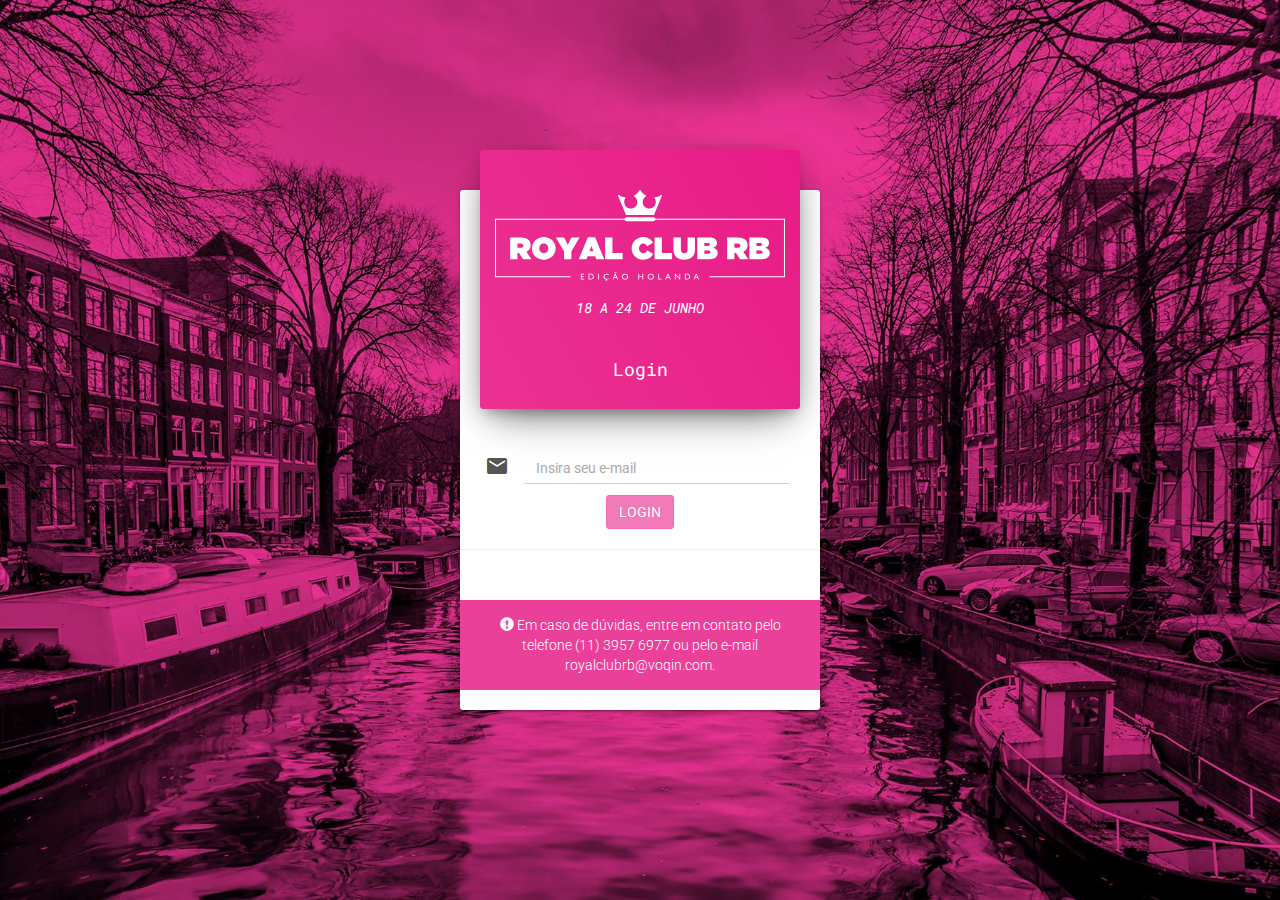
<file: index.html>
<!doctype html> <html ng-app="marcelinhaApp"> <head> <meta charset="utf-8"> <title ng-bind="appTitle"></title> <meta name="description" content=""> <meta name="viewport" content="width=device-width,initial-scale=1,shrink-to-fit=no"> <link rel="apple-touch-icon" sizes="180x180" href="/apple-touch-icon.png"> <link rel="icon" type="image/png" sizes="32x32" href="/favicon-32x32.png"> <link rel="icon" type="image/png" sizes="16x16" href="/favicon-16x16.png"> <link rel="manifest" href="/site.webmanifest"> <link rel="mask-icon" href="/safari-pinned-tab.svg" color="#5bbad5"> <meta name="msapplication-TileColor" content="#ffc40d"> <meta name="theme-color" content="#ffffff"> <link rel="stylesheet" href="styles/vendor.151a0907.css"> <link rel="stylesheet" href="styles/main.bc13e3ac.css"> </head> <body> <!--[if lte IE 8]>
      <p class="browsehappy">You are using an <strong>outdated</strong> browser. Please <a href="http://browsehappy.com/">upgrade your browser</a> to improve your experience.</p>
    <![endif]--> <ui-view></ui-view> <!-- Google Analytics: change UA-XXXXX-X to be your site's ID --> <script>!function (A, n, g, u, l, a, r) {
      A.GoogleAnalyticsObject = l, A[l] = A[l] || function () {
        (A[l].q = A[l].q || []).push(arguments)
      }, A[l].l = +new Date, a = n.createElement(g),
        r = n.getElementsByTagName(g)[0], a.src = u, r.parentNode.insertBefore(a, r)
    }(window, document, 'script', 'https://www.google-analytics.com/analytics.js', 'ga');

    ga('create', 'UA-XXXXX-X');
    ga('send', 'pageview');</script> <script src="scripts/vendor.f76c19d1.js"></script> <script src="scripts/scripts.92c1d7a9.js"></script> <!-- <script>
    if (location.hostname === "localhost" || location.hostname === "127.0.0.1") {
      alert('asdasd')
      document.write('<script src="https://' + (location.host || 'localhost').split(':')[0] + ':9000/livereload.js"></' + 'script>')
    }
  
  </script> --> </body> </html>
</file>
<file: styles/vendor.151a0907.css>
.sk-double-bounce,.sk-rotating-plane{width:40px;height:40px;margin:40px auto}@font-face{font-family:'Glyphicons Halflings';src:url(../fonts/glyphicons-halflings-regular.eot);src:url(../fonts/glyphicons-halflings-regular.eot?#iefix) format('embedded-opentype'),url(../fonts/glyphicons-halflings-regular.woff2) format('woff2'),url(../fonts/glyphicons-halflings-regular.woff) format('woff'),url(../fonts/glyphicons-halflings-regular.ttf) format('truetype'),url(../fonts/glyphicons-halflings-regular.svg#glyphicons_halflingsregular) format('svg')}.glyphicon{position:relative;top:1px;display:inline-block;font-family:'Glyphicons Halflings';font-style:normal;font-weight:400;line-height:1;-webkit-font-smoothing:antialiased;-moz-osx-font-smoothing:grayscale}.glyphicon-asterisk:before{content:"\002a"}.glyphicon-plus:before{content:"\002b"}.glyphicon-eur:before,.glyphicon-euro:before{content:"\20ac"}.glyphicon-minus:before{content:"\2212"}.glyphicon-cloud:before{content:"\2601"}.glyphicon-envelope:before{content:"\2709"}.glyphicon-pencil:before{content:"\270f"}.glyphicon-glass:before{content:"\e001"}.glyphicon-music:before{content:"\e002"}.glyphicon-search:before{content:"\e003"}.glyphicon-heart:before{content:"\e005"}.glyphicon-star:before{content:"\e006"}.glyphicon-star-empty:before{content:"\e007"}.glyphicon-user:before{content:"\e008"}.glyphicon-film:before{content:"\e009"}.glyphicon-th-large:before{content:"\e010"}.glyphicon-th:before{content:"\e011"}.glyphicon-th-list:before{content:"\e012"}.glyphicon-ok:before{content:"\e013"}.glyphicon-remove:before{content:"\e014"}.glyphicon-zoom-in:before{content:"\e015"}.glyphicon-zoom-out:before{content:"\e016"}.glyphicon-off:before{content:"\e017"}.glyphicon-signal:before{content:"\e018"}.glyphicon-cog:before{content:"\e019"}.glyphicon-trash:before{content:"\e020"}.glyphicon-home:before{content:"\e021"}.glyphicon-file:before{content:"\e022"}.glyphicon-time:before{content:"\e023"}.glyphicon-road:before{content:"\e024"}.glyphicon-download-alt:before{content:"\e025"}.glyphicon-download:before{content:"\e026"}.glyphicon-upload:before{content:"\e027"}.glyphicon-inbox:before{content:"\e028"}.glyphicon-play-circle:before{content:"\e029"}.glyphicon-repeat:before{content:"\e030"}.glyphicon-refresh:before{content:"\e031"}.glyphicon-list-alt:before{content:"\e032"}.glyphicon-lock:before{content:"\e033"}.glyphicon-flag:before{content:"\e034"}.glyphicon-headphones:before{content:"\e035"}.glyphicon-volume-off:before{content:"\e036"}.glyphicon-volume-down:before{content:"\e037"}.glyphicon-volume-up:before{content:"\e038"}.glyphicon-qrcode:before{content:"\e039"}.glyphicon-barcode:before{content:"\e040"}.glyphicon-tag:before{content:"\e041"}.glyphicon-tags:before{content:"\e042"}.glyphicon-book:before{content:"\e043"}.glyphicon-bookmark:before{content:"\e044"}.glyphicon-print:before{content:"\e045"}.glyphicon-camera:before{content:"\e046"}.glyphicon-font:before{content:"\e047"}.glyphicon-bold:before{content:"\e048"}.glyphicon-italic:before{content:"\e049"}.glyphicon-text-height:before{content:"\e050"}.glyphicon-text-width:before{content:"\e051"}.glyphicon-align-left:before{content:"\e052"}.glyphicon-align-center:before{content:"\e053"}.glyphicon-align-right:before{content:"\e054"}.glyphicon-align-justify:before{content:"\e055"}.glyphicon-list:before{content:"\e056"}.glyphicon-indent-left:before{content:"\e057"}.glyphicon-indent-right:before{content:"\e058"}.glyphicon-facetime-video:before{content:"\e059"}.glyphicon-picture:before{content:"\e060"}.glyphicon-map-marker:before{content:"\e062"}.glyphicon-adjust:before{content:"\e063"}.glyphicon-tint:before{content:"\e064"}.glyphicon-edit:before{content:"\e065"}.glyphicon-share:before{content:"\e066"}.glyphicon-check:before{content:"\e067"}.glyphicon-move:before{content:"\e068"}.glyphicon-step-backward:before{content:"\e069"}.glyphicon-fast-backward:before{content:"\e070"}.glyphicon-backward:before{content:"\e071"}.glyphicon-play:before{content:"\e072"}.glyphicon-pause:before{content:"\e073"}.glyphicon-stop:before{content:"\e074"}.glyphicon-forward:before{content:"\e075"}.glyphicon-fast-forward:before{content:"\e076"}.glyphicon-step-forward:before{content:"\e077"}.glyphicon-eject:before{content:"\e078"}.glyphicon-chevron-left:before{content:"\e079"}.glyphicon-chevron-right:before{content:"\e080"}.glyphicon-plus-sign:before{content:"\e081"}.glyphicon-minus-sign:before{content:"\e082"}.glyphicon-remove-sign:before{content:"\e083"}.glyphicon-ok-sign:before{content:"\e084"}.glyphicon-question-sign:before{content:"\e085"}.glyphicon-info-sign:before{content:"\e086"}.glyphicon-screenshot:before{content:"\e087"}.glyphicon-remove-circle:before{content:"\e088"}.glyphicon-ok-circle:before{content:"\e089"}.glyphicon-ban-circle:before{content:"\e090"}.glyphicon-arrow-left:before{content:"\e091"}.glyphicon-arrow-right:before{content:"\e092"}.glyphicon-arrow-up:before{content:"\e093"}.glyphicon-arrow-down:before{content:"\e094"}.glyphicon-share-alt:before{content:"\e095"}.glyphicon-resize-full:before{content:"\e096"}.glyphicon-resize-small:before{content:"\e097"}.glyphicon-exclamation-sign:before{content:"\e101"}.glyphicon-gift:before{content:"\e102"}.glyphicon-leaf:before{content:"\e103"}.glyphicon-fire:before{content:"\e104"}.glyphicon-eye-open:before{content:"\e105"}.glyphicon-eye-close:before{content:"\e106"}.glyphicon-warning-sign:before{content:"\e107"}.glyphicon-plane:before{content:"\e108"}.glyphicon-calendar:before{content:"\e109"}.glyphicon-random:before{content:"\e110"}.glyphicon-comment:before{content:"\e111"}.glyphicon-magnet:before{content:"\e112"}.glyphicon-chevron-up:before{content:"\e113"}.glyphicon-chevron-down:before{content:"\e114"}.glyphicon-retweet:before{content:"\e115"}.glyphicon-shopping-cart:before{content:"\e116"}.glyphicon-folder-close:before{content:"\e117"}.glyphicon-folder-open:before{content:"\e118"}.glyphicon-resize-vertical:before{content:"\e119"}.glyphicon-resize-horizontal:before{content:"\e120"}.glyphicon-hdd:before{content:"\e121"}.glyphicon-bullhorn:before{content:"\e122"}.glyphicon-bell:before{content:"\e123"}.glyphicon-certificate:before{content:"\e124"}.glyphicon-thumbs-up:before{content:"\e125"}.glyphicon-thumbs-down:before{content:"\e126"}.glyphicon-hand-right:before{content:"\e127"}.glyphicon-hand-left:before{content:"\e128"}.glyphicon-hand-up:before{content:"\e129"}.glyphicon-hand-down:before{content:"\e130"}.glyphicon-circle-arrow-right:before{content:"\e131"}.glyphicon-circle-arrow-left:before{content:"\e132"}.glyphicon-circle-arrow-up:before{content:"\e133"}.glyphicon-circle-arrow-down:before{content:"\e134"}.glyphicon-globe:before{content:"\e135"}.glyphicon-wrench:before{content:"\e136"}.glyphicon-tasks:before{content:"\e137"}.glyphicon-filter:before{content:"\e138"}.glyphicon-briefcase:before{content:"\e139"}.glyphicon-fullscreen:before{content:"\e140"}.glyphicon-dashboard:before{content:"\e141"}.glyphicon-paperclip:before{content:"\e142"}.glyphicon-heart-empty:before{content:"\e143"}.glyphicon-link:before{content:"\e144"}.glyphicon-phone:before{content:"\e145"}.glyphicon-pushpin:before{content:"\e146"}.glyphicon-usd:before{content:"\e148"}.glyphicon-gbp:before{content:"\e149"}.glyphicon-sort:before{content:"\e150"}.glyphicon-sort-by-alphabet:before{content:"\e151"}.glyphicon-sort-by-alphabet-alt:before{content:"\e152"}.glyphicon-sort-by-order:before{content:"\e153"}.glyphicon-sort-by-order-alt:before{content:"\e154"}.glyphicon-sort-by-attributes:before{content:"\e155"}.glyphicon-sort-by-attributes-alt:before{content:"\e156"}.glyphicon-unchecked:before{content:"\e157"}.glyphicon-expand:before{content:"\e158"}.glyphicon-collapse-down:before{content:"\e159"}.glyphicon-collapse-up:before{content:"\e160"}.glyphicon-log-in:before{content:"\e161"}.glyphicon-flash:before{content:"\e162"}.glyphicon-log-out:before{content:"\e163"}.glyphicon-new-window:before{content:"\e164"}.glyphicon-record:before{content:"\e165"}.glyphicon-save:before{content:"\e166"}.glyphicon-open:before{content:"\e167"}.glyphicon-saved:before{content:"\e168"}.glyphicon-import:before{content:"\e169"}.glyphicon-export:before{content:"\e170"}.glyphicon-send:before{content:"\e171"}.glyphicon-floppy-disk:before{content:"\e172"}.glyphicon-floppy-saved:before{content:"\e173"}.glyphicon-floppy-remove:before{content:"\e174"}.glyphicon-floppy-save:before{content:"\e175"}.glyphicon-floppy-open:before{content:"\e176"}.glyphicon-credit-card:before{content:"\e177"}.glyphicon-transfer:before{content:"\e178"}.glyphicon-cutlery:before{content:"\e179"}.glyphicon-header:before{content:"\e180"}.glyphicon-compressed:before{content:"\e181"}.glyphicon-earphone:before{content:"\e182"}.glyphicon-phone-alt:before{content:"\e183"}.glyphicon-tower:before{content:"\e184"}.glyphicon-stats:before{content:"\e185"}.glyphicon-sd-video:before{content:"\e186"}.glyphicon-hd-video:before{content:"\e187"}.glyphicon-subtitles:before{content:"\e188"}.glyphicon-sound-stereo:before{content:"\e189"}.glyphicon-sound-dolby:before{content:"\e190"}.glyphicon-sound-5-1:before{content:"\e191"}.glyphicon-sound-6-1:before{content:"\e192"}.glyphicon-sound-7-1:before{content:"\e193"}.glyphicon-copyright-mark:before{content:"\e194"}.glyphicon-registration-mark:before{content:"\e195"}.glyphicon-cloud-download:before{content:"\e197"}.glyphicon-cloud-upload:before{content:"\e198"}.glyphicon-tree-conifer:before{content:"\e199"}.glyphicon-tree-deciduous:before{content:"\e200"}.glyphicon-cd:before{content:"\e201"}.glyphicon-save-file:before{content:"\e202"}.glyphicon-open-file:before{content:"\e203"}.glyphicon-level-up:before{content:"\e204"}.glyphicon-copy:before{content:"\e205"}.glyphicon-paste:before{content:"\e206"}.glyphicon-alert:before{content:"\e209"}.glyphicon-equalizer:before{content:"\e210"}.glyphicon-king:before{content:"\e211"}.glyphicon-queen:before{content:"\e212"}.glyphicon-pawn:before{content:"\e213"}.glyphicon-bishop:before{content:"\e214"}.glyphicon-knight:before{content:"\e215"}.glyphicon-baby-formula:before{content:"\e216"}.glyphicon-tent:before{content:"\26fa"}.glyphicon-blackboard:before{content:"\e218"}.glyphicon-bed:before{content:"\e219"}.glyphicon-apple:before{content:"\f8ff"}.glyphicon-erase:before{content:"\e221"}.glyphicon-hourglass:before{content:"\231b"}.glyphicon-lamp:before{content:"\e223"}.glyphicon-duplicate:before{content:"\e224"}.glyphicon-piggy-bank:before{content:"\e225"}.glyphicon-scissors:before{content:"\e226"}.glyphicon-bitcoin:before,.glyphicon-btc:before,.glyphicon-xbt:before{content:"\e227"}.glyphicon-jpy:before,.glyphicon-yen:before{content:"\00a5"}.glyphicon-rub:before,.glyphicon-ruble:before{content:"\20bd"}.glyphicon-scale:before{content:"\e230"}.glyphicon-ice-lolly:before{content:"\e231"}.glyphicon-ice-lolly-tasted:before{content:"\e232"}.glyphicon-education:before{content:"\e233"}.glyphicon-option-horizontal:before{content:"\e234"}.glyphicon-option-vertical:before{content:"\e235"}.glyphicon-menu-hamburger:before{content:"\e236"}.glyphicon-modal-window:before{content:"\e237"}.glyphicon-oil:before{content:"\e238"}.glyphicon-grain:before{content:"\e239"}.glyphicon-sunglasses:before{content:"\e240"}.glyphicon-text-size:before{content:"\e241"}.glyphicon-text-color:before{content:"\e242"}.glyphicon-text-background:before{content:"\e243"}.glyphicon-object-align-top:before{content:"\e244"}.glyphicon-object-align-bottom:before{content:"\e245"}.glyphicon-object-align-horizontal:before{content:"\e246"}.glyphicon-object-align-left:before{content:"\e247"}.glyphicon-object-align-vertical:before{content:"\e248"}.glyphicon-object-align-right:before{content:"\e249"}.glyphicon-triangle-right:before{content:"\e250"}.glyphicon-triangle-left:before{content:"\e251"}.glyphicon-triangle-bottom:before{content:"\e252"}.glyphicon-triangle-top:before{content:"\e253"}.glyphicon-console:before{content:"\e254"}.glyphicon-superscript:before{content:"\e255"}.glyphicon-subscript:before{content:"\e256"}.glyphicon-menu-left:before{content:"\e257"}.glyphicon-menu-right:before{content:"\e258"}.glyphicon-menu-down:before{content:"\e259"}.glyphicon-menu-up:before{content:"\e260"}.sk-rotating-plane{background-color:#333;-webkit-animation:sk-rotatePlane 1.2s infinite ease-in-out;animation:sk-rotatePlane 1.2s infinite ease-in-out}@-webkit-keyframes sk-rotatePlane{0%{-webkit-transform:perspective(120px) rotateX(0) rotateY(0);transform:perspective(120px) rotateX(0) rotateY(0)}50%{-webkit-transform:perspective(120px) rotateX(-180.1deg) rotateY(0);transform:perspective(120px) rotateX(-180.1deg) rotateY(0)}100%{-webkit-transform:perspective(120px) rotateX(-180deg) rotateY(-179.9deg);transform:perspective(120px) rotateX(-180deg) rotateY(-179.9deg)}}@keyframes sk-rotatePlane{0%{-webkit-transform:perspective(120px) rotateX(0) rotateY(0);transform:perspective(120px) rotateX(0) rotateY(0)}50%{-webkit-transform:perspective(120px) rotateX(-180.1deg) rotateY(0);transform:perspective(120px) rotateX(-180.1deg) rotateY(0)}100%{-webkit-transform:perspective(120px) rotateX(-180deg) rotateY(-179.9deg);transform:perspective(120px) rotateX(-180deg) rotateY(-179.9deg)}}.sk-double-bounce{position:relative}.sk-double-bounce .sk-child{width:100%;height:100%;border-radius:50%;background-color:#333;opacity:.6;position:absolute;top:0;left:0;-webkit-animation:sk-doubleBounce 2s infinite ease-in-out;animation:sk-doubleBounce 2s infinite ease-in-out}.sk-chasing-dots .sk-child,.sk-spinner-pulse,.sk-three-bounce .sk-child{background-color:#333;border-radius:100%}.sk-double-bounce .sk-double-bounce2{-webkit-animation-delay:-1s;animation-delay:-1s}@-webkit-keyframes sk-doubleBounce{0%,100%{-webkit-transform:scale(0);transform:scale(0)}50%{-webkit-transform:scale(1);transform:scale(1)}}@keyframes sk-doubleBounce{0%,100%{-webkit-transform:scale(0);transform:scale(0)}50%{-webkit-transform:scale(1);transform:scale(1)}}.sk-wave{margin:40px auto;width:50px;height:40px;text-align:center;font-size:10px}.sk-wave .sk-rect{background-color:#333;height:100%;width:6px;display:inline-block;-webkit-animation:sk-waveStretchDelay 1.2s infinite ease-in-out;animation:sk-waveStretchDelay 1.2s infinite ease-in-out}.sk-wave .sk-rect1{-webkit-animation-delay:-1.2s;animation-delay:-1.2s}.sk-wave .sk-rect2{-webkit-animation-delay:-1.1s;animation-delay:-1.1s}.sk-wave .sk-rect3{-webkit-animation-delay:-1s;animation-delay:-1s}.sk-wave .sk-rect4{-webkit-animation-delay:-.9s;animation-delay:-.9s}.sk-wave .sk-rect5{-webkit-animation-delay:-.8s;animation-delay:-.8s}@-webkit-keyframes sk-waveStretchDelay{0%,100%,40%{-webkit-transform:scaleY(.4);transform:scaleY(.4)}20%{-webkit-transform:scaleY(1);transform:scaleY(1)}}@keyframes sk-waveStretchDelay{0%,100%,40%{-webkit-transform:scaleY(.4);transform:scaleY(.4)}20%{-webkit-transform:scaleY(1);transform:scaleY(1)}}.sk-wandering-cubes{margin:40px auto;width:40px;height:40px;position:relative}.sk-wandering-cubes .sk-cube{background-color:#333;width:10px;height:10px;position:absolute;top:0;left:0;-webkit-animation:sk-wanderingCube 1.8s ease-in-out -1.8s infinite both;animation:sk-wanderingCube 1.8s ease-in-out -1.8s infinite both}.sk-chasing-dots,.sk-spinner-pulse{width:40px;height:40px;margin:40px auto}.sk-wandering-cubes .sk-cube2{-webkit-animation-delay:-.9s;animation-delay:-.9s}@-webkit-keyframes sk-wanderingCube{0%{-webkit-transform:rotate(0);transform:rotate(0)}25%{-webkit-transform:translateX(30px) rotate(-90deg) scale(.5);transform:translateX(30px) rotate(-90deg) scale(.5)}50%{-webkit-transform:translateX(30px) translateY(30px) rotate(-179deg);transform:translateX(30px) translateY(30px) rotate(-179deg)}50.1%{-webkit-transform:translateX(30px) translateY(30px) rotate(-180deg);transform:translateX(30px) translateY(30px) rotate(-180deg)}75%{-webkit-transform:translateX(0) translateY(30px) rotate(-270deg) scale(.5);transform:translateX(0) translateY(30px) rotate(-270deg) scale(.5)}100%{-webkit-transform:rotate(-360deg);transform:rotate(-360deg)}}@keyframes sk-wanderingCube{0%{-webkit-transform:rotate(0);transform:rotate(0)}25%{-webkit-transform:translateX(30px) rotate(-90deg) scale(.5);transform:translateX(30px) rotate(-90deg) scale(.5)}50%{-webkit-transform:translateX(30px) translateY(30px) rotate(-179deg);transform:translateX(30px) translateY(30px) rotate(-179deg)}50.1%{-webkit-transform:translateX(30px) translateY(30px) rotate(-180deg);transform:translateX(30px) translateY(30px) rotate(-180deg)}75%{-webkit-transform:translateX(0) translateY(30px) rotate(-270deg) scale(.5);transform:translateX(0) translateY(30px) rotate(-270deg) scale(.5)}100%{-webkit-transform:rotate(-360deg);transform:rotate(-360deg)}}.sk-spinner-pulse{-webkit-animation:sk-pulseScaleOut 1s infinite ease-in-out;animation:sk-pulseScaleOut 1s infinite ease-in-out}@-webkit-keyframes sk-pulseScaleOut{0%{-webkit-transform:scale(0);transform:scale(0)}100%{-webkit-transform:scale(1);transform:scale(1);opacity:0}}@keyframes sk-pulseScaleOut{0%{-webkit-transform:scale(0);transform:scale(0)}100%{-webkit-transform:scale(1);transform:scale(1);opacity:0}}.sk-chasing-dots{position:relative;text-align:center;-webkit-animation:sk-chasingDotsRotate 2s infinite linear;animation:sk-chasingDotsRotate 2s infinite linear}.sk-chasing-dots .sk-child{width:60%;height:60%;display:inline-block;position:absolute;top:0;-webkit-animation:sk-chasingDotsBounce 2s infinite ease-in-out;animation:sk-chasingDotsBounce 2s infinite ease-in-out}.sk-chasing-dots .sk-dot2{top:auto;bottom:0;-webkit-animation-delay:-1s;animation-delay:-1s}@-webkit-keyframes sk-chasingDotsRotate{100%{-webkit-transform:rotate(360deg);transform:rotate(360deg)}}@keyframes sk-chasingDotsRotate{100%{-webkit-transform:rotate(360deg);transform:rotate(360deg)}}@-webkit-keyframes sk-chasingDotsBounce{0%,100%{-webkit-transform:scale(0);transform:scale(0)}50%{-webkit-transform:scale(1);transform:scale(1)}}@keyframes sk-chasingDotsBounce{0%,100%{-webkit-transform:scale(0);transform:scale(0)}50%{-webkit-transform:scale(1);transform:scale(1)}}.sk-three-bounce{margin:40px auto;width:80px;text-align:center}.sk-three-bounce .sk-child{width:20px;height:20px;display:inline-block;-webkit-animation:sk-three-bounce 1.4s ease-in-out 0s infinite both;animation:sk-three-bounce 1.4s ease-in-out 0s infinite both}.sk-circle .sk-child:before,.sk-fading-circle .sk-circle:before{display:block;border-radius:100%;content:'';background-color:#333}.sk-three-bounce .sk-bounce1{-webkit-animation-delay:-.32s;animation-delay:-.32s}.sk-three-bounce .sk-bounce2{-webkit-animation-delay:-.16s;animation-delay:-.16s}@-webkit-keyframes sk-three-bounce{0%,100%,80%{-webkit-transform:scale(0);transform:scale(0)}40%{-webkit-transform:scale(1);transform:scale(1)}}@keyframes sk-three-bounce{0%,100%,80%{-webkit-transform:scale(0);transform:scale(0)}40%{-webkit-transform:scale(1);transform:scale(1)}}.sk-circle{margin:40px auto;width:40px;height:40px;position:relative}.sk-circle .sk-child{width:100%;height:100%;position:absolute;left:0;top:0}.sk-circle .sk-child:before{margin:0 auto;width:15%;height:15%;-webkit-animation:sk-circleBounceDelay 1.2s infinite ease-in-out both;animation:sk-circleBounceDelay 1.2s infinite ease-in-out both}.sk-circle .sk-circle2{-webkit-transform:rotate(30deg);-ms-transform:rotate(30deg);transform:rotate(30deg)}.sk-circle .sk-circle3{-webkit-transform:rotate(60deg);-ms-transform:rotate(60deg);transform:rotate(60deg)}.sk-circle .sk-circle4{-webkit-transform:rotate(90deg);-ms-transform:rotate(90deg);transform:rotate(90deg)}.sk-circle .sk-circle5{-webkit-transform:rotate(120deg);-ms-transform:rotate(120deg);transform:rotate(120deg)}.sk-circle .sk-circle6{-webkit-transform:rotate(150deg);-ms-transform:rotate(150deg);transform:rotate(150deg)}.sk-circle .sk-circle7{-webkit-transform:rotate(180deg);-ms-transform:rotate(180deg);transform:rotate(180deg)}.sk-circle .sk-circle8{-webkit-transform:rotate(210deg);-ms-transform:rotate(210deg);transform:rotate(210deg)}.sk-circle .sk-circle9{-webkit-transform:rotate(240deg);-ms-transform:rotate(240deg);transform:rotate(240deg)}.sk-circle .sk-circle10{-webkit-transform:rotate(270deg);-ms-transform:rotate(270deg);transform:rotate(270deg)}.sk-circle .sk-circle11{-webkit-transform:rotate(300deg);-ms-transform:rotate(300deg);transform:rotate(300deg)}.sk-circle .sk-circle12{-webkit-transform:rotate(330deg);-ms-transform:rotate(330deg);transform:rotate(330deg)}.sk-circle .sk-circle2:before{-webkit-animation-delay:-1.1s;animation-delay:-1.1s}.sk-circle .sk-circle3:before{-webkit-animation-delay:-1s;animation-delay:-1s}.sk-circle .sk-circle4:before{-webkit-animation-delay:-.9s;animation-delay:-.9s}.sk-circle .sk-circle5:before{-webkit-animation-delay:-.8s;animation-delay:-.8s}.sk-circle .sk-circle6:before{-webkit-animation-delay:-.7s;animation-delay:-.7s}.sk-circle .sk-circle7:before{-webkit-animation-delay:-.6s;animation-delay:-.6s}.sk-circle .sk-circle8:before{-webkit-animation-delay:-.5s;animation-delay:-.5s}.sk-circle .sk-circle9:before{-webkit-animation-delay:-.4s;animation-delay:-.4s}.sk-circle .sk-circle10:before{-webkit-animation-delay:-.3s;animation-delay:-.3s}.sk-circle .sk-circle11:before{-webkit-animation-delay:-.2s;animation-delay:-.2s}.sk-circle .sk-circle12:before{-webkit-animation-delay:-.1s;animation-delay:-.1s}@-webkit-keyframes sk-circleBounceDelay{0%,100%,80%{-webkit-transform:scale(0);transform:scale(0)}40%{-webkit-transform:scale(1);transform:scale(1)}}@keyframes sk-circleBounceDelay{0%,100%,80%{-webkit-transform:scale(0);transform:scale(0)}40%{-webkit-transform:scale(1);transform:scale(1)}}.sk-cube-grid{width:40px;height:40px;margin:40px auto}.sk-cube-grid .sk-cube{width:33.33%;height:33.33%;background-color:#333;float:left;-webkit-animation:sk-cubeGridScaleDelay 1.3s infinite ease-in-out;animation:sk-cubeGridScaleDelay 1.3s infinite ease-in-out}.sk-cube-grid .sk-cube1{-webkit-animation-delay:.2s;animation-delay:.2s}.sk-cube-grid .sk-cube2{-webkit-animation-delay:.3s;animation-delay:.3s}.sk-cube-grid .sk-cube3{-webkit-animation-delay:.4s;animation-delay:.4s}.sk-cube-grid .sk-cube4{-webkit-animation-delay:.1s;animation-delay:.1s}.sk-cube-grid .sk-cube5{-webkit-animation-delay:.2s;animation-delay:.2s}.sk-cube-grid .sk-cube6{-webkit-animation-delay:.3s;animation-delay:.3s}.sk-cube-grid .sk-cube7{-webkit-animation-delay:0ms;animation-delay:0ms}.sk-cube-grid .sk-cube8{-webkit-animation-delay:.1s;animation-delay:.1s}.sk-cube-grid .sk-cube9{-webkit-animation-delay:.2s;animation-delay:.2s}@-webkit-keyframes sk-cubeGridScaleDelay{0%,100%,70%{-webkit-transform:scale3D(1,1,1);transform:scale3D(1,1,1)}35%{-webkit-transform:scale3D(0,0,1);transform:scale3D(0,0,1)}}@keyframes sk-cubeGridScaleDelay{0%,100%,70%{-webkit-transform:scale3D(1,1,1);transform:scale3D(1,1,1)}35%{-webkit-transform:scale3D(0,0,1);transform:scale3D(0,0,1)}}.sk-fading-circle{margin:40px auto;width:40px;height:40px;position:relative}.sk-fading-circle .sk-circle{width:100%;height:100%;position:absolute;left:0;top:0}.sk-fading-circle .sk-circle:before{margin:0 auto;width:15%;height:15%;-webkit-animation:sk-circleFadeDelay 1.2s infinite ease-in-out both;animation:sk-circleFadeDelay 1.2s infinite ease-in-out both}.sk-fading-circle .sk-circle2{-webkit-transform:rotate(30deg);-ms-transform:rotate(30deg);transform:rotate(30deg)}.sk-fading-circle .sk-circle3{-webkit-transform:rotate(60deg);-ms-transform:rotate(60deg);transform:rotate(60deg)}.sk-fading-circle .sk-circle4{-webkit-transform:rotate(90deg);-ms-transform:rotate(90deg);transform:rotate(90deg)}.sk-fading-circle .sk-circle5{-webkit-transform:rotate(120deg);-ms-transform:rotate(120deg);transform:rotate(120deg)}.sk-fading-circle .sk-circle6{-webkit-transform:rotate(150deg);-ms-transform:rotate(150deg);transform:rotate(150deg)}.sk-fading-circle .sk-circle7{-webkit-transform:rotate(180deg);-ms-transform:rotate(180deg);transform:rotate(180deg)}.sk-fading-circle .sk-circle8{-webkit-transform:rotate(210deg);-ms-transform:rotate(210deg);transform:rotate(210deg)}.sk-fading-circle .sk-circle9{-webkit-transform:rotate(240deg);-ms-transform:rotate(240deg);transform:rotate(240deg)}.sk-fading-circle .sk-circle10{-webkit-transform:rotate(270deg);-ms-transform:rotate(270deg);transform:rotate(270deg)}.sk-fading-circle .sk-circle11{-webkit-transform:rotate(300deg);-ms-transform:rotate(300deg);transform:rotate(300deg)}.sk-fading-circle .sk-circle12{-webkit-transform:rotate(330deg);-ms-transform:rotate(330deg);transform:rotate(330deg)}.sk-fading-circle .sk-circle2:before{-webkit-animation-delay:-1.1s;animation-delay:-1.1s}.sk-fading-circle .sk-circle3:before{-webkit-animation-delay:-1s;animation-delay:-1s}.sk-fading-circle .sk-circle4:before{-webkit-animation-delay:-.9s;animation-delay:-.9s}.sk-fading-circle .sk-circle5:before{-webkit-animation-delay:-.8s;animation-delay:-.8s}.sk-fading-circle .sk-circle6:before{-webkit-animation-delay:-.7s;animation-delay:-.7s}.sk-fading-circle .sk-circle7:before{-webkit-animation-delay:-.6s;animation-delay:-.6s}.sk-fading-circle .sk-circle8:before{-webkit-animation-delay:-.5s;animation-delay:-.5s}.sk-fading-circle .sk-circle9:before{-webkit-animation-delay:-.4s;animation-delay:-.4s}.sk-fading-circle .sk-circle10:before{-webkit-animation-delay:-.3s;animation-delay:-.3s}.sk-fading-circle .sk-circle11:before{-webkit-animation-delay:-.2s;animation-delay:-.2s}.sk-fading-circle .sk-circle12:before{-webkit-animation-delay:-.1s;animation-delay:-.1s}@-webkit-keyframes sk-circleFadeDelay{0%,100%,39%{opacity:0}40%{opacity:1}}@keyframes sk-circleFadeDelay{0%,100%,39%{opacity:0}40%{opacity:1}}.sk-folding-cube{margin:40px auto;width:40px;height:40px;position:relative;-webkit-transform:rotateZ(45deg);transform:rotateZ(45deg)}.sk-folding-cube .sk-cube{float:left;width:50%;height:50%;position:relative;-webkit-transform:scale(1.1);-ms-transform:scale(1.1);transform:scale(1.1)}.sk-folding-cube .sk-cube:before{content:'';position:absolute;top:0;left:0;width:100%;height:100%;background-color:#333;-webkit-animation:sk-foldCubeAngle 2.4s infinite linear both;animation:sk-foldCubeAngle 2.4s infinite linear both;-webkit-transform-origin:100% 100%;-ms-transform-origin:100% 100%;transform-origin:100% 100%}.sk-folding-cube .sk-cube2{-webkit-transform:scale(1.1) rotateZ(90deg);transform:scale(1.1) rotateZ(90deg)}.sk-folding-cube .sk-cube3{-webkit-transform:scale(1.1) rotateZ(180deg);transform:scale(1.1) rotateZ(180deg)}.sk-folding-cube .sk-cube4{-webkit-transform:scale(1.1) rotateZ(270deg);transform:scale(1.1) rotateZ(270deg)}.sk-folding-cube .sk-cube2:before{-webkit-animation-delay:.3s;animation-delay:.3s}.sk-folding-cube .sk-cube3:before{-webkit-animation-delay:.6s;animation-delay:.6s}.sk-folding-cube .sk-cube4:before{-webkit-animation-delay:.9s;animation-delay:.9s}@-webkit-keyframes sk-foldCubeAngle{0%,10%{-webkit-transform:perspective(140px) rotateX(-180deg);transform:perspective(140px) rotateX(-180deg);opacity:0}25%,75%{-webkit-transform:perspective(140px) rotateX(0);transform:perspective(140px) rotateX(0);opacity:1}100%,90%{-webkit-transform:perspective(140px) rotateY(180deg);transform:perspective(140px) rotateY(180deg);opacity:0}}@keyframes sk-foldCubeAngle{0%,10%{-webkit-transform:perspective(140px) rotateX(-180deg);transform:perspective(140px) rotateX(-180deg);opacity:0}25%,75%{-webkit-transform:perspective(140px) rotateX(0);transform:perspective(140px) rotateX(0);opacity:1}100%,90%{-webkit-transform:perspective(140px) rotateY(180deg);transform:perspective(140px) rotateY(180deg);opacity:0}}/*! lightslider - v1.1.3 - 2015-04-14
* https://github.com/sachinchoolur/lightslider
* Copyright (c) 2015 Sachin N; Licensed MIT */.lSSlideWrapper,.lSSlideWrapper .lSFade{position:relative}.lSSlideWrapper .lSSlide,.lSSlideWrapper.usingCss .lSFade>*{-webkit-transition-timing-function:inherit!important;transition-timing-function:inherit!important;-webkit-transition-duration:inherit!important;transition-duration:inherit!important}.lSSlideOuter,.lSSlideOuter .lSPager.lSGallery{-khtml-user-select:none;-moz-user-select:none;-ms-user-select:none;-webkit-touch-callout:none;-webkit-user-select:none;user-select:none;overflow:hidden}.lSSlideOuter .lSPager.lSGallery:after,.lSSlideWrapper>.lightSlider:after{clear:both}.lightSlider:after,.lightSlider:before{content:" ";display:table}.lightSlider{overflow:hidden;margin:0}.lSSlideWrapper{max-width:100%;overflow:hidden}.lSSlideWrapper .lSSlide{-webkit-transform:translate(0,0);-ms-transform:translate(0,0);transform:translate(0,0);-webkit-transition:all 1s;-webkit-transition-property:-webkit-transform,height;-moz-transition-property:-moz-transform,height;transition-property:transform,height}.lSSlideWrapper .lSFade>*{position:absolute!important;top:0;left:0;z-index:9;margin-right:0;width:100%}.lSSlideWrapper.usingCss .lSFade>*{opacity:0;-webkit-transition-delay:0s;transition-delay:0s;-webkit-transition-property:opacity;transition-property:opacity}.lSSlideWrapper .lSFade>.active{z-index:10}.lSSlideWrapper.usingCss .lSFade>.active{opacity:1}.lSSlideOuter .lSPager.lSpg{margin:10px 0 0;padding:0;text-align:center}.lSSlideOuter .lSPager.lSpg>li{cursor:pointer;display:inline-block;padding:0 5px}.lSSlideOuter .lSPager.lSpg>li a{background-color:#222;border-radius:30px;display:inline-block;height:8px;overflow:hidden;text-indent:-999em;width:8px;position:relative;z-index:99;-webkit-transition:all .5s linear 0s;transition:all .5s linear 0s}.lSSlideOuter .lSPager.lSpg>li.active a,.lSSlideOuter .lSPager.lSpg>li:hover a{background-color:#428bca}.lSSlideOuter .media{opacity:.8}.lSSlideOuter .media.active{opacity:1}.lSSlideOuter .lSPager.lSGallery{list-style:none;padding-left:0;margin:0;transform:translate3d(0,0,0);-moz-transform:translate3d(0,0,0);-ms-transform:translate3d(0,0,0);-webkit-transform:translate3d(0,0,0);-o-transform:translate3d(0,0,0);-webkit-transition-property:-webkit-transform;-moz-transition-property:-moz-transform}.lSSlideOuter .lSPager.lSGallery li{overflow:hidden;-webkit-transition:border-radius .12s linear 0s .35s linear 0s;transition:border-radius .12s linear 0s .35s linear 0s}.lSSlideOuter .lSPager.lSGallery li.active,.lSSlideOuter .lSPager.lSGallery li:hover{border-radius:5px}.lSSlideOuter .lSPager.lSGallery img{display:block;height:auto;max-width:100%}.lSSlideOuter .lSPager.lSGallery:after,.lSSlideOuter .lSPager.lSGallery:before{content:" ";display:table}.lSAction>a{width:32px;display:block;top:50%;height:32px;background-image:url(../img/controls.png);cursor:pointer;position:absolute;z-index:99;margin-top:-16px;opacity:.5;-webkit-transition:opacity .35s linear 0s;transition:opacity .35s linear 0s}.lSAction>a:hover{opacity:1}.lSAction>.lSPrev{background-position:0 0;left:10px}.lSAction>.lSNext{background-position:-32px 0;right:10px}.lSAction>a.disabled{pointer-events:none}.cS-hidden{height:1px;opacity:0;filter:alpha(opacity=0);overflow:hidden}.lSSlideOuter.vertical{position:relative}.lSSlideOuter.vertical.noPager{padding-right:0!important}.lSSlideOuter.vertical .lSGallery{position:absolute!important;right:0;top:0}.lSSlideOuter.vertical .lightSlider>*{width:100%!important;max-width:none!important}.lSSlideOuter.vertical .lSAction>a{left:50%;margin-left:-14px;margin-top:0}.lSSlideOuter.vertical .lSAction>.lSNext{background-position:31px -31px;bottom:10px;top:auto}.lSSlideOuter.vertical .lSAction>.lSPrev{background-position:0 -31px;bottom:auto;top:10px}.lSSlideOuter.lSrtl{direction:rtl}.lSSlideOuter .lSPager,.lSSlideOuter .lightSlider{padding-left:0;list-style:none}.lSSlideOuter.lSrtl .lSPager,.lSSlideOuter.lSrtl .lightSlider{padding-right:0}.lSSlideOuter .lSGallery li,.lSSlideOuter .lightSlider>*{float:left}.lSSlideOuter.lSrtl .lSGallery li,.lSSlideOuter.lSrtl .lightSlider>*{float:right!important}@-webkit-keyframes rightEnd{0%,100%{left:0}50%{left:-15px}}@keyframes rightEnd{0%,100%{left:0}50%{left:-15px}}@-webkit-keyframes topEnd{0%,100%{top:0}50%{top:-15px}}@keyframes topEnd{0%,100%{top:0}50%{top:-15px}}@-webkit-keyframes leftEnd{0%,100%{left:0}50%{left:15px}}@keyframes leftEnd{0%,100%{left:0}50%{left:15px}}@-webkit-keyframes bottomEnd{0%,100%{bottom:0}50%{bottom:-15px}}@keyframes bottomEnd{0%,100%{bottom:0}50%{bottom:-15px}}.lSSlideOuter .rightEnd{-webkit-animation:rightEnd .3s;animation:rightEnd .3s;position:relative}.lSSlideOuter .leftEnd{-webkit-animation:leftEnd .3s;animation:leftEnd .3s;position:relative}.lSSlideOuter.vertical .rightEnd{-webkit-animation:topEnd .3s;animation:topEnd .3s;position:relative}.lSSlideOuter.vertical .leftEnd{-webkit-animation:bottomEnd .3s;animation:bottomEnd .3s;position:relative}.lSSlideOuter.lSrtl .rightEnd{-webkit-animation:leftEnd .3s;animation:leftEnd .3s;position:relative}.lSSlideOuter.lSrtl .leftEnd{-webkit-animation:rightEnd .3s;animation:rightEnd .3s;position:relative}.lightSlider.lsGrab>*{cursor:-webkit-grab;cursor:-moz-grab;cursor:-o-grab;cursor:-ms-grab;cursor:grab}.lightSlider.lsGrabbing>*{cursor:move;cursor:-webkit-grabbing;cursor:-moz-grabbing;cursor:-o-grabbing;cursor:-ms-grabbing;cursor:grabbing}
</file>
<file: styles/main.bc13e3ac.css>
@charset "UTF-8";@import url(https://fonts.googleapis.com/css?family=Cabin|Material+Icons);/*! =========================================================
 *
 * Material Kit Free - V1.1.0
 *
 * =========================================================
 *
 *
 *                       _oo0oo_
 *                      o8888888o
 *                      88" . "88
 *                      (| -_- |)
 *                      0\  =  /0
 *                    ___/`---'\___
 *                  .' \|     |// '.
 *                 / \|||  :  |||// \
 *                / _||||| -:- |||||- \
 *               |   | \\  -  /// |   |
 *               | \_|  ''\---/''  |_/ |
 *               \  .-\__  '-'  ___/-. /
 *             ___'. .'  /--.--\  `. .'___
 *          ."" '<  `.___\_<|>_/___.' >' "".
 *         | | :  `- \`.;`\ _ /`;.`/ - ` : | |
 *         \  \ `_.   \_ __\ /__ _/   .-` /  /
 *     =====`-.____`.___ \_____/___.-`___.-'=====
 *                       `=---='
 *
 *     ~~~~~~~~~~~~~~~~~~~~~~~~~~~~~~~~~~~~~~~~~~~
 *
 *               Buddha Bless:  "No Bugs"
 *
 * ========================================================= */@import url(https://fonts.googleapis.com/css?family=Roboto+Mono);@import url(https://fonts.googleapis.com/css?family=Roboto);footer ul li a,footer ul li a:hover{text-decoration:none}.btn:active,.btn:active:focus,.btn:focus,.navbar .navbar-nav>li>a.btn:active,.navbar .navbar-nav>li>a.btn:active:focus,.navbar .navbar-nav>li>a.btn:focus,:focus{outline:0}.btn .material-icons,.checkbox .checkbox-material,.togglebutton,a .material-icons,a:focus .material-icons,a:hover .material-icons,img{vertical-align:middle}.fa,.glyphicon{-moz-osx-font-smoothing:grayscale}.navbar-fixed-bottom .navbar-collapse,.navbar-fixed-top .navbar-collapse,.pre-scrollable{max-height:340px}body.inverse{background:#333}body.inverse,body.inverse .form-control{color:#fff}body.inverse .card,body.inverse .card .form-control,body.inverse .modal,body.inverse .modal .form-control,body.inverse .panel-default,body.inverse .panel-default .form-control{background-color:initial;color:initial}.life-of-material-kit{background:#FFF}.h1,.h2,.h3,.h4,body,h1,h2,h3,h4,h5,h6{font-family:Roboto,Helvetica,Arial,sans-serif;font-weight:300;line-height:1.5em}.animation-transition-general,.carousel .carousel-indicators li{transition:all .3s linear}.animation-transition-slow{transition:all 370ms linear}.animation-transition-fast,.navbar{transition:all 150ms ease 0s}.form-horizontal label{text-align:right}.form-horizontal label.control-label{margin:0}.btn,.navbar .navbar-nav>li>a.btn{border:none;border-radius:3px;position:relative;padding:12px 30px;margin:10px 1px;font-size:12px;font-weight:400;text-transform:uppercase;letter-spacing:0;will-change:box-shadow,transform;transition:box-shadow .2s cubic-bezier(.4,0,1,1),background-color .2s cubic-bezier(.4,0,.2,1)}.btn::-moz-focus-inner,.navbar .navbar-nav>li>a.btn::-moz-focus-inner{border:0}.btn,.btn.btn-default,.navbar .navbar-nav>li>a.btn,.navbar .navbar-nav>li>a.btn.btn-default{box-shadow:0 2px 2px 0 rgba(153,153,153,.14),0 3px 1px -2px rgba(153,153,153,.2),0 1px 5px 0 rgba(153,153,153,.12)}.btn,.btn.active,.btn.active:focus,.btn.active:hover,.btn.btn-default,.btn.btn-default.active,.btn.btn-default.active:focus,.btn.btn-default.active:hover,.btn.btn-default:active,.btn.btn-default:active:focus,.btn.btn-default:active:hover,.btn.btn-default:focus,.btn.btn-default:hover,.btn:active,.btn:active:focus,.btn:active:hover,.btn:focus,.btn:hover,.navbar .navbar-nav>li>a.btn,.navbar .navbar-nav>li>a.btn.active,.navbar .navbar-nav>li>a.btn.active:focus,.navbar .navbar-nav>li>a.btn.active:hover,.navbar .navbar-nav>li>a.btn.btn-default,.navbar .navbar-nav>li>a.btn.btn-default.active,.navbar .navbar-nav>li>a.btn.btn-default.active:focus,.navbar .navbar-nav>li>a.btn.btn-default.active:hover,.navbar .navbar-nav>li>a.btn.btn-default:active,.navbar .navbar-nav>li>a.btn.btn-default:active:focus,.navbar .navbar-nav>li>a.btn.btn-default:active:hover,.navbar .navbar-nav>li>a.btn.btn-default:focus,.navbar .navbar-nav>li>a.btn.btn-default:hover,.navbar .navbar-nav>li>a.btn:active,.navbar .navbar-nav>li>a.btn:active:focus,.navbar .navbar-nav>li>a.btn:active:hover,.navbar .navbar-nav>li>a.btn:focus,.navbar .navbar-nav>li>a.btn:hover,.open>.btn.btn-default.dropdown-toggle,.open>.btn.btn-default.dropdown-toggle:focus,.open>.btn.btn-default.dropdown-toggle:hover,.open>.btn.dropdown-toggle,.open>.btn.dropdown-toggle:focus,.open>.btn.dropdown-toggle:hover,.open>.navbar .navbar-nav>li>a.btn.btn-default.dropdown-toggle,.open>.navbar .navbar-nav>li>a.btn.btn-default.dropdown-toggle:focus,.open>.navbar .navbar-nav>li>a.btn.btn-default.dropdown-toggle:hover,.open>.navbar .navbar-nav>li>a.btn.dropdown-toggle,.open>.navbar .navbar-nav>li>a.btn.dropdown-toggle:focus,.open>.navbar .navbar-nav>li>a.btn.dropdown-toggle:hover{background-color:#999;color:#FFF}.btn.btn-default:active,.btn.btn-default:focus,.btn.btn-default:hover,.btn:active,.btn:focus,.btn:hover,.navbar .navbar-nav>li>a.btn.btn-default:active,.navbar .navbar-nav>li>a.btn.btn-default:focus,.navbar .navbar-nav>li>a.btn.btn-default:hover,.navbar .navbar-nav>li>a.btn:active,.navbar .navbar-nav>li>a.btn:focus,.navbar .navbar-nav>li>a.btn:hover{box-shadow:0 14px 26px -12px rgba(153,153,153,.42),0 4px 23px 0 rgba(0,0,0,.12),0 8px 10px -5px rgba(153,153,153,.2)}.btn.btn-default.disabled,.btn.btn-default.disabled.active,.btn.btn-default.disabled.focus,.btn.btn-default.disabled:active,.btn.btn-default.disabled:focus,.btn.btn-default.disabled:hover,.btn.btn-default:disabled,.btn.btn-default:disabled.active,.btn.btn-default:disabled.focus,.btn.btn-default:disabled:active,.btn.btn-default:disabled:focus,.btn.btn-default:disabled:hover,.btn.btn-default[disabled],.btn.btn-default[disabled].active,.btn.btn-default[disabled].focus,.btn.btn-default[disabled]:active,.btn.btn-default[disabled]:focus,.btn.btn-default[disabled]:hover,.btn.disabled,.btn.disabled.active,.btn.disabled.focus,.btn.disabled:active,.btn.disabled:focus,.btn.disabled:hover,.btn:disabled,.btn:disabled.active,.btn:disabled.focus,.btn:disabled:active,.btn:disabled:focus,.btn:disabled:hover,.btn[disabled],.btn[disabled].active,.btn[disabled].focus,.btn[disabled]:active,.btn[disabled]:focus,.btn[disabled]:hover,.navbar .navbar-nav>li>a.btn.btn-default.disabled,.navbar .navbar-nav>li>a.btn.btn-default.disabled.active,.navbar .navbar-nav>li>a.btn.btn-default.disabled.focus,.navbar .navbar-nav>li>a.btn.btn-default.disabled:active,.navbar .navbar-nav>li>a.btn.btn-default.disabled:focus,.navbar .navbar-nav>li>a.btn.btn-default.disabled:hover,.navbar .navbar-nav>li>a.btn.btn-default:disabled,.navbar .navbar-nav>li>a.btn.btn-default:disabled.active,.navbar .navbar-nav>li>a.btn.btn-default:disabled.focus,.navbar .navbar-nav>li>a.btn.btn-default:disabled:active,.navbar .navbar-nav>li>a.btn.btn-default:disabled:focus,.navbar .navbar-nav>li>a.btn.btn-default:disabled:hover,.navbar .navbar-nav>li>a.btn.btn-default[disabled],.navbar .navbar-nav>li>a.btn.btn-default[disabled].active,.navbar .navbar-nav>li>a.btn.btn-default[disabled].focus,.navbar .navbar-nav>li>a.btn.btn-default[disabled]:active,.navbar .navbar-nav>li>a.btn.btn-default[disabled]:focus,.navbar .navbar-nav>li>a.btn.btn-default[disabled]:hover,.navbar .navbar-nav>li>a.btn.disabled,.navbar .navbar-nav>li>a.btn.disabled.active,.navbar .navbar-nav>li>a.btn.disabled.focus,.navbar .navbar-nav>li>a.btn.disabled:active,.navbar .navbar-nav>li>a.btn.disabled:focus,.navbar .navbar-nav>li>a.btn.disabled:hover,.navbar .navbar-nav>li>a.btn:disabled,.navbar .navbar-nav>li>a.btn:disabled.active,.navbar .navbar-nav>li>a.btn:disabled.focus,.navbar .navbar-nav>li>a.btn:disabled:active,.navbar .navbar-nav>li>a.btn:disabled:focus,.navbar .navbar-nav>li>a.btn:disabled:hover,.navbar .navbar-nav>li>a.btn[disabled],.navbar .navbar-nav>li>a.btn[disabled].active,.navbar .navbar-nav>li>a.btn[disabled].focus,.navbar .navbar-nav>li>a.btn[disabled]:active,.navbar .navbar-nav>li>a.btn[disabled]:focus,.navbar .navbar-nav>li>a.btn[disabled]:hover,fieldset[disabled] .btn,fieldset[disabled] .btn.active,fieldset[disabled] .btn.btn-default,fieldset[disabled] .btn.btn-default.active,fieldset[disabled] .btn.btn-default.focus,fieldset[disabled] .btn.btn-default:active,fieldset[disabled] .btn.btn-default:focus,fieldset[disabled] .btn.btn-default:hover,fieldset[disabled] .btn.focus,fieldset[disabled] .btn:active,fieldset[disabled] .btn:focus,fieldset[disabled] .btn:hover,fieldset[disabled] .navbar .navbar-nav>li>a.btn,fieldset[disabled] .navbar .navbar-nav>li>a.btn.active,fieldset[disabled] .navbar .navbar-nav>li>a.btn.btn-default,fieldset[disabled] .navbar .navbar-nav>li>a.btn.btn-default.active,fieldset[disabled] .navbar .navbar-nav>li>a.btn.btn-default.focus,fieldset[disabled] .navbar .navbar-nav>li>a.btn.btn-default:active,fieldset[disabled] .navbar .navbar-nav>li>a.btn.btn-default:focus,fieldset[disabled] .navbar .navbar-nav>li>a.btn.btn-default:hover,fieldset[disabled] .navbar .navbar-nav>li>a.btn.focus,fieldset[disabled] .navbar .navbar-nav>li>a.btn:active,fieldset[disabled] .navbar .navbar-nav>li>a.btn:focus,fieldset[disabled] .navbar .navbar-nav>li>a.btn:hover{box-shadow:none}.btn.btn-default.btn-simple,.btn.btn-simple,.navbar .navbar-nav>li>a.btn.btn-default.btn-simple,.navbar .navbar-nav>li>a.btn.btn-simple{background-color:transparent;color:#999;box-shadow:none}.btn.btn-default.btn-simple:active,.btn.btn-default.btn-simple:focus,.btn.btn-default.btn-simple:hover,.btn.btn-simple:active,.btn.btn-simple:focus,.btn.btn-simple:hover,.navbar .navbar-nav>li>a.btn.btn-default.btn-simple:active,.navbar .navbar-nav>li>a.btn.btn-default.btn-simple:focus,.navbar .navbar-nav>li>a.btn.btn-default.btn-simple:hover,.navbar .navbar-nav>li>a.btn.btn-simple:active,.navbar .navbar-nav>li>a.btn.btn-simple:focus,.navbar .navbar-nav>li>a.btn.btn-simple:hover{background-color:transparent;color:#999}.btn.btn-primary,.navbar .navbar-nav>li>a.btn.btn-primary{box-shadow:0 2px 2px 0 rgba(234,50,146,.14),0 3px 1px -2px rgba(234,50,146,.2),0 1px 5px 0 rgba(234,50,146,.12)}.btn.btn-primary,.btn.btn-primary.active,.btn.btn-primary.active:focus,.btn.btn-primary.active:hover,.btn.btn-primary:active,.btn.btn-primary:active:focus,.btn.btn-primary:active:hover,.btn.btn-primary:focus,.btn.btn-primary:hover,.navbar .navbar-nav>li>a.btn.btn-primary,.navbar .navbar-nav>li>a.btn.btn-primary.active,.navbar .navbar-nav>li>a.btn.btn-primary.active:focus,.navbar .navbar-nav>li>a.btn.btn-primary.active:hover,.navbar .navbar-nav>li>a.btn.btn-primary:active,.navbar .navbar-nav>li>a.btn.btn-primary:active:focus,.navbar .navbar-nav>li>a.btn.btn-primary:active:hover,.navbar .navbar-nav>li>a.btn.btn-primary:focus,.navbar .navbar-nav>li>a.btn.btn-primary:hover,.open>.btn.btn-primary.dropdown-toggle,.open>.btn.btn-primary.dropdown-toggle:focus,.open>.btn.btn-primary.dropdown-toggle:hover,.open>.navbar .navbar-nav>li>a.btn.btn-primary.dropdown-toggle,.open>.navbar .navbar-nav>li>a.btn.btn-primary.dropdown-toggle:focus,.open>.navbar .navbar-nav>li>a.btn.btn-primary.dropdown-toggle:hover{background-color:#ea3292;color:#FFF}.btn.btn-primary:active,.btn.btn-primary:focus,.btn.btn-primary:hover,.navbar .navbar-nav>li>a.btn.btn-primary:active,.navbar .navbar-nav>li>a.btn.btn-primary:focus,.navbar .navbar-nav>li>a.btn.btn-primary:hover{box-shadow:0 14px 26px -12px rgba(234,50,146,.42),0 4px 23px 0 rgba(0,0,0,.12),0 8px 10px -5px rgba(234,50,146,.2)}.btn.btn-primary.disabled,.btn.btn-primary.disabled.active,.btn.btn-primary.disabled.focus,.btn.btn-primary.disabled:active,.btn.btn-primary.disabled:focus,.btn.btn-primary.disabled:hover,.btn.btn-primary:disabled,.btn.btn-primary:disabled.active,.btn.btn-primary:disabled.focus,.btn.btn-primary:disabled:active,.btn.btn-primary:disabled:focus,.btn.btn-primary:disabled:hover,.btn.btn-primary[disabled],.btn.btn-primary[disabled].active,.btn.btn-primary[disabled].focus,.btn.btn-primary[disabled]:active,.btn.btn-primary[disabled]:focus,.btn.btn-primary[disabled]:hover,.navbar .navbar-nav>li>a.btn.btn-primary.disabled,.navbar .navbar-nav>li>a.btn.btn-primary.disabled.active,.navbar .navbar-nav>li>a.btn.btn-primary.disabled.focus,.navbar .navbar-nav>li>a.btn.btn-primary.disabled:active,.navbar .navbar-nav>li>a.btn.btn-primary.disabled:focus,.navbar .navbar-nav>li>a.btn.btn-primary.disabled:hover,.navbar .navbar-nav>li>a.btn.btn-primary:disabled,.navbar .navbar-nav>li>a.btn.btn-primary:disabled.active,.navbar .navbar-nav>li>a.btn.btn-primary:disabled.focus,.navbar .navbar-nav>li>a.btn.btn-primary:disabled:active,.navbar .navbar-nav>li>a.btn.btn-primary:disabled:focus,.navbar .navbar-nav>li>a.btn.btn-primary:disabled:hover,.navbar .navbar-nav>li>a.btn.btn-primary[disabled],.navbar .navbar-nav>li>a.btn.btn-primary[disabled].active,.navbar .navbar-nav>li>a.btn.btn-primary[disabled].focus,.navbar .navbar-nav>li>a.btn.btn-primary[disabled]:active,.navbar .navbar-nav>li>a.btn.btn-primary[disabled]:focus,.navbar .navbar-nav>li>a.btn.btn-primary[disabled]:hover,fieldset[disabled] .btn.btn-primary,fieldset[disabled] .btn.btn-primary.active,fieldset[disabled] .btn.btn-primary.focus,fieldset[disabled] .btn.btn-primary:active,fieldset[disabled] .btn.btn-primary:focus,fieldset[disabled] .btn.btn-primary:hover,fieldset[disabled] .navbar .navbar-nav>li>a.btn.btn-primary,fieldset[disabled] .navbar .navbar-nav>li>a.btn.btn-primary.active,fieldset[disabled] .navbar .navbar-nav>li>a.btn.btn-primary.focus,fieldset[disabled] .navbar .navbar-nav>li>a.btn.btn-primary:active,fieldset[disabled] .navbar .navbar-nav>li>a.btn.btn-primary:focus,fieldset[disabled] .navbar .navbar-nav>li>a.btn.btn-primary:hover{box-shadow:none}.btn.btn-primary.btn-simple,.navbar .navbar-nav>li>a.btn.btn-primary.btn-simple{background-color:transparent;color:#ea3292;box-shadow:none}.btn.btn-primary.btn-simple:active,.btn.btn-primary.btn-simple:focus,.btn.btn-primary.btn-simple:hover,.navbar .navbar-nav>li>a.btn.btn-primary.btn-simple:active,.navbar .navbar-nav>li>a.btn.btn-primary.btn-simple:focus,.navbar .navbar-nav>li>a.btn.btn-primary.btn-simple:hover{background-color:transparent;color:#ea3292}.btn.btn-info,.navbar .navbar-nav>li>a.btn.btn-info{box-shadow:0 2px 2px 0 rgba(3,169,244,.14),0 3px 1px -2px rgba(3,169,244,.2),0 1px 5px 0 rgba(3,169,244,.12)}.btn.btn-info,.btn.btn-info.active,.btn.btn-info.active:focus,.btn.btn-info.active:hover,.btn.btn-info:active,.btn.btn-info:active:focus,.btn.btn-info:active:hover,.btn.btn-info:focus,.btn.btn-info:hover,.navbar .navbar-nav>li>a.btn.btn-info,.navbar .navbar-nav>li>a.btn.btn-info.active,.navbar .navbar-nav>li>a.btn.btn-info.active:focus,.navbar .navbar-nav>li>a.btn.btn-info.active:hover,.navbar .navbar-nav>li>a.btn.btn-info:active,.navbar .navbar-nav>li>a.btn.btn-info:active:focus,.navbar .navbar-nav>li>a.btn.btn-info:active:hover,.navbar .navbar-nav>li>a.btn.btn-info:focus,.navbar .navbar-nav>li>a.btn.btn-info:hover,.open>.btn.btn-info.dropdown-toggle,.open>.btn.btn-info.dropdown-toggle:focus,.open>.btn.btn-info.dropdown-toggle:hover,.open>.navbar .navbar-nav>li>a.btn.btn-info.dropdown-toggle,.open>.navbar .navbar-nav>li>a.btn.btn-info.dropdown-toggle:focus,.open>.navbar .navbar-nav>li>a.btn.btn-info.dropdown-toggle:hover{background-color:#03a9f4;color:#FFF}.btn.btn-info:active,.btn.btn-info:focus,.btn.btn-info:hover,.navbar .navbar-nav>li>a.btn.btn-info:active,.navbar .navbar-nav>li>a.btn.btn-info:focus,.navbar .navbar-nav>li>a.btn.btn-info:hover{box-shadow:0 14px 26px -12px rgba(3,169,244,.42),0 4px 23px 0 rgba(0,0,0,.12),0 8px 10px -5px rgba(3,169,244,.2)}.btn.btn-info.disabled,.btn.btn-info.disabled.active,.btn.btn-info.disabled.focus,.btn.btn-info.disabled:active,.btn.btn-info.disabled:focus,.btn.btn-info.disabled:hover,.btn.btn-info:disabled,.btn.btn-info:disabled.active,.btn.btn-info:disabled.focus,.btn.btn-info:disabled:active,.btn.btn-info:disabled:focus,.btn.btn-info:disabled:hover,.btn.btn-info[disabled],.btn.btn-info[disabled].active,.btn.btn-info[disabled].focus,.btn.btn-info[disabled]:active,.btn.btn-info[disabled]:focus,.btn.btn-info[disabled]:hover,.navbar .navbar-nav>li>a.btn.btn-info.disabled,.navbar .navbar-nav>li>a.btn.btn-info.disabled.active,.navbar .navbar-nav>li>a.btn.btn-info.disabled.focus,.navbar .navbar-nav>li>a.btn.btn-info.disabled:active,.navbar .navbar-nav>li>a.btn.btn-info.disabled:focus,.navbar .navbar-nav>li>a.btn.btn-info.disabled:hover,.navbar .navbar-nav>li>a.btn.btn-info:disabled,.navbar .navbar-nav>li>a.btn.btn-info:disabled.active,.navbar .navbar-nav>li>a.btn.btn-info:disabled.focus,.navbar .navbar-nav>li>a.btn.btn-info:disabled:active,.navbar .navbar-nav>li>a.btn.btn-info:disabled:focus,.navbar .navbar-nav>li>a.btn.btn-info:disabled:hover,.navbar .navbar-nav>li>a.btn.btn-info[disabled],.navbar .navbar-nav>li>a.btn.btn-info[disabled].active,.navbar .navbar-nav>li>a.btn.btn-info[disabled].focus,.navbar .navbar-nav>li>a.btn.btn-info[disabled]:active,.navbar .navbar-nav>li>a.btn.btn-info[disabled]:focus,.navbar .navbar-nav>li>a.btn.btn-info[disabled]:hover,fieldset[disabled] .btn.btn-info,fieldset[disabled] .btn.btn-info.active,fieldset[disabled] .btn.btn-info.focus,fieldset[disabled] .btn.btn-info:active,fieldset[disabled] .btn.btn-info:focus,fieldset[disabled] .btn.btn-info:hover,fieldset[disabled] .navbar .navbar-nav>li>a.btn.btn-info,fieldset[disabled] .navbar .navbar-nav>li>a.btn.btn-info.active,fieldset[disabled] .navbar .navbar-nav>li>a.btn.btn-info.focus,fieldset[disabled] .navbar .navbar-nav>li>a.btn.btn-info:active,fieldset[disabled] .navbar .navbar-nav>li>a.btn.btn-info:focus,fieldset[disabled] .navbar .navbar-nav>li>a.btn.btn-info:hover{box-shadow:none}.btn.btn-info.btn-simple,.navbar .navbar-nav>li>a.btn.btn-info.btn-simple{background-color:transparent;color:#03a9f4;box-shadow:none}.btn.btn-info.btn-simple:active,.btn.btn-info.btn-simple:focus,.btn.btn-info.btn-simple:hover,.navbar .navbar-nav>li>a.btn.btn-info.btn-simple:active,.navbar .navbar-nav>li>a.btn.btn-info.btn-simple:focus,.navbar .navbar-nav>li>a.btn.btn-info.btn-simple:hover{background-color:transparent;color:#03a9f4}.btn.btn-success,.navbar .navbar-nav>li>a.btn.btn-success{box-shadow:0 2px 2px 0 rgba(76,175,80,.14),0 3px 1px -2px rgba(76,175,80,.2),0 1px 5px 0 rgba(76,175,80,.12)}.btn.btn-success,.btn.btn-success.active,.btn.btn-success.active:focus,.btn.btn-success.active:hover,.btn.btn-success:active,.btn.btn-success:active:focus,.btn.btn-success:active:hover,.btn.btn-success:focus,.btn.btn-success:hover,.navbar .navbar-nav>li>a.btn.btn-success,.navbar .navbar-nav>li>a.btn.btn-success.active,.navbar .navbar-nav>li>a.btn.btn-success.active:focus,.navbar .navbar-nav>li>a.btn.btn-success.active:hover,.navbar .navbar-nav>li>a.btn.btn-success:active,.navbar .navbar-nav>li>a.btn.btn-success:active:focus,.navbar .navbar-nav>li>a.btn.btn-success:active:hover,.navbar .navbar-nav>li>a.btn.btn-success:focus,.navbar .navbar-nav>li>a.btn.btn-success:hover,.open>.btn.btn-success.dropdown-toggle,.open>.btn.btn-success.dropdown-toggle:focus,.open>.btn.btn-success.dropdown-toggle:hover,.open>.navbar .navbar-nav>li>a.btn.btn-success.dropdown-toggle,.open>.navbar .navbar-nav>li>a.btn.btn-success.dropdown-toggle:focus,.open>.navbar .navbar-nav>li>a.btn.btn-success.dropdown-toggle:hover{background-color:#4caf50;color:#FFF}.btn.btn-success:active,.btn.btn-success:focus,.btn.btn-success:hover,.navbar .navbar-nav>li>a.btn.btn-success:active,.navbar .navbar-nav>li>a.btn.btn-success:focus,.navbar .navbar-nav>li>a.btn.btn-success:hover{box-shadow:0 14px 26px -12px rgba(76,175,80,.42),0 4px 23px 0 rgba(0,0,0,.12),0 8px 10px -5px rgba(76,175,80,.2)}.btn.btn-success.disabled,.btn.btn-success.disabled.active,.btn.btn-success.disabled.focus,.btn.btn-success.disabled:active,.btn.btn-success.disabled:focus,.btn.btn-success.disabled:hover,.btn.btn-success:disabled,.btn.btn-success:disabled.active,.btn.btn-success:disabled.focus,.btn.btn-success:disabled:active,.btn.btn-success:disabled:focus,.btn.btn-success:disabled:hover,.btn.btn-success[disabled],.btn.btn-success[disabled].active,.btn.btn-success[disabled].focus,.btn.btn-success[disabled]:active,.btn.btn-success[disabled]:focus,.btn.btn-success[disabled]:hover,.navbar .navbar-nav>li>a.btn.btn-success.disabled,.navbar .navbar-nav>li>a.btn.btn-success.disabled.active,.navbar .navbar-nav>li>a.btn.btn-success.disabled.focus,.navbar .navbar-nav>li>a.btn.btn-success.disabled:active,.navbar .navbar-nav>li>a.btn.btn-success.disabled:focus,.navbar .navbar-nav>li>a.btn.btn-success.disabled:hover,.navbar .navbar-nav>li>a.btn.btn-success:disabled,.navbar .navbar-nav>li>a.btn.btn-success:disabled.active,.navbar .navbar-nav>li>a.btn.btn-success:disabled.focus,.navbar .navbar-nav>li>a.btn.btn-success:disabled:active,.navbar .navbar-nav>li>a.btn.btn-success:disabled:focus,.navbar .navbar-nav>li>a.btn.btn-success:disabled:hover,.navbar .navbar-nav>li>a.btn.btn-success[disabled],.navbar .navbar-nav>li>a.btn.btn-success[disabled].active,.navbar .navbar-nav>li>a.btn.btn-success[disabled].focus,.navbar .navbar-nav>li>a.btn.btn-success[disabled]:active,.navbar .navbar-nav>li>a.btn.btn-success[disabled]:focus,.navbar .navbar-nav>li>a.btn.btn-success[disabled]:hover,fieldset[disabled] .btn.btn-success,fieldset[disabled] .btn.btn-success.active,fieldset[disabled] .btn.btn-success.focus,fieldset[disabled] .btn.btn-success:active,fieldset[disabled] .btn.btn-success:focus,fieldset[disabled] .btn.btn-success:hover,fieldset[disabled] .navbar .navbar-nav>li>a.btn.btn-success,fieldset[disabled] .navbar .navbar-nav>li>a.btn.btn-success.active,fieldset[disabled] .navbar .navbar-nav>li>a.btn.btn-success.focus,fieldset[disabled] .navbar .navbar-nav>li>a.btn.btn-success:active,fieldset[disabled] .navbar .navbar-nav>li>a.btn.btn-success:focus,fieldset[disabled] .navbar .navbar-nav>li>a.btn.btn-success:hover{box-shadow:none}.btn.btn-success.btn-simple,.navbar .navbar-nav>li>a.btn.btn-success.btn-simple{background-color:transparent;color:#4caf50;box-shadow:none}.btn.btn-success.btn-simple:active,.btn.btn-success.btn-simple:focus,.btn.btn-success.btn-simple:hover,.navbar .navbar-nav>li>a.btn.btn-success.btn-simple:active,.navbar .navbar-nav>li>a.btn.btn-success.btn-simple:focus,.navbar .navbar-nav>li>a.btn.btn-success.btn-simple:hover{background-color:transparent;color:#4caf50}.btn.btn-warning,.navbar .navbar-nav>li>a.btn.btn-warning{box-shadow:0 2px 2px 0 rgba(251,192,45,.14),0 3px 1px -2px rgba(251,192,45,.2),0 1px 5px 0 rgba(251,192,45,.12)}.btn.btn-warning,.btn.btn-warning.active,.btn.btn-warning.active:focus,.btn.btn-warning.active:hover,.btn.btn-warning:active,.btn.btn-warning:active:focus,.btn.btn-warning:active:hover,.btn.btn-warning:focus,.btn.btn-warning:hover,.navbar .navbar-nav>li>a.btn.btn-warning,.navbar .navbar-nav>li>a.btn.btn-warning.active,.navbar .navbar-nav>li>a.btn.btn-warning.active:focus,.navbar .navbar-nav>li>a.btn.btn-warning.active:hover,.navbar .navbar-nav>li>a.btn.btn-warning:active,.navbar .navbar-nav>li>a.btn.btn-warning:active:focus,.navbar .navbar-nav>li>a.btn.btn-warning:active:hover,.navbar .navbar-nav>li>a.btn.btn-warning:focus,.navbar .navbar-nav>li>a.btn.btn-warning:hover,.open>.btn.btn-warning.dropdown-toggle,.open>.btn.btn-warning.dropdown-toggle:focus,.open>.btn.btn-warning.dropdown-toggle:hover,.open>.navbar .navbar-nav>li>a.btn.btn-warning.dropdown-toggle,.open>.navbar .navbar-nav>li>a.btn.btn-warning.dropdown-toggle:focus,.open>.navbar .navbar-nav>li>a.btn.btn-warning.dropdown-toggle:hover{background-color:#fbc02d;color:#FFF}.btn.btn-warning:active,.btn.btn-warning:focus,.btn.btn-warning:hover,.navbar .navbar-nav>li>a.btn.btn-warning:active,.navbar .navbar-nav>li>a.btn.btn-warning:focus,.navbar .navbar-nav>li>a.btn.btn-warning:hover{box-shadow:0 14px 26px -12px rgba(251,192,45,.42),0 4px 23px 0 rgba(0,0,0,.12),0 8px 10px -5px rgba(251,192,45,.2)}.btn.btn-warning.disabled,.btn.btn-warning.disabled.active,.btn.btn-warning.disabled.focus,.btn.btn-warning.disabled:active,.btn.btn-warning.disabled:focus,.btn.btn-warning.disabled:hover,.btn.btn-warning:disabled,.btn.btn-warning:disabled.active,.btn.btn-warning:disabled.focus,.btn.btn-warning:disabled:active,.btn.btn-warning:disabled:focus,.btn.btn-warning:disabled:hover,.btn.btn-warning[disabled],.btn.btn-warning[disabled].active,.btn.btn-warning[disabled].focus,.btn.btn-warning[disabled]:active,.btn.btn-warning[disabled]:focus,.btn.btn-warning[disabled]:hover,.navbar .navbar-nav>li>a.btn.btn-warning.disabled,.navbar .navbar-nav>li>a.btn.btn-warning.disabled.active,.navbar .navbar-nav>li>a.btn.btn-warning.disabled.focus,.navbar .navbar-nav>li>a.btn.btn-warning.disabled:active,.navbar .navbar-nav>li>a.btn.btn-warning.disabled:focus,.navbar .navbar-nav>li>a.btn.btn-warning.disabled:hover,.navbar .navbar-nav>li>a.btn.btn-warning:disabled,.navbar .navbar-nav>li>a.btn.btn-warning:disabled.active,.navbar .navbar-nav>li>a.btn.btn-warning:disabled.focus,.navbar .navbar-nav>li>a.btn.btn-warning:disabled:active,.navbar .navbar-nav>li>a.btn.btn-warning:disabled:focus,.navbar .navbar-nav>li>a.btn.btn-warning:disabled:hover,.navbar .navbar-nav>li>a.btn.btn-warning[disabled],.navbar .navbar-nav>li>a.btn.btn-warning[disabled].active,.navbar .navbar-nav>li>a.btn.btn-warning[disabled].focus,.navbar .navbar-nav>li>a.btn.btn-warning[disabled]:active,.navbar .navbar-nav>li>a.btn.btn-warning[disabled]:focus,.navbar .navbar-nav>li>a.btn.btn-warning[disabled]:hover,fieldset[disabled] .btn.btn-warning,fieldset[disabled] .btn.btn-warning.active,fieldset[disabled] .btn.btn-warning.focus,fieldset[disabled] .btn.btn-warning:active,fieldset[disabled] .btn.btn-warning:focus,fieldset[disabled] .btn.btn-warning:hover,fieldset[disabled] .navbar .navbar-nav>li>a.btn.btn-warning,fieldset[disabled] .navbar .navbar-nav>li>a.btn.btn-warning.active,fieldset[disabled] .navbar .navbar-nav>li>a.btn.btn-warning.focus,fieldset[disabled] .navbar .navbar-nav>li>a.btn.btn-warning:active,fieldset[disabled] .navbar .navbar-nav>li>a.btn.btn-warning:focus,fieldset[disabled] .navbar .navbar-nav>li>a.btn.btn-warning:hover{box-shadow:none}.btn.btn-warning.btn-simple,.navbar .navbar-nav>li>a.btn.btn-warning.btn-simple{background-color:transparent;color:#fbc02d;box-shadow:none}.btn.btn-warning.btn-simple:active,.btn.btn-warning.btn-simple:focus,.btn.btn-warning.btn-simple:hover,.navbar .navbar-nav>li>a.btn.btn-warning.btn-simple:active,.navbar .navbar-nav>li>a.btn.btn-warning.btn-simple:focus,.navbar .navbar-nav>li>a.btn.btn-warning.btn-simple:hover{background-color:transparent;color:#fbc02d}.btn.btn-danger,.navbar .navbar-nav>li>a.btn.btn-danger{box-shadow:0 2px 2px 0 rgba(244,67,54,.14),0 3px 1px -2px rgba(244,67,54,.2),0 1px 5px 0 rgba(244,67,54,.12)}.btn.btn-danger,.btn.btn-danger.active,.btn.btn-danger.active:focus,.btn.btn-danger.active:hover,.btn.btn-danger:active,.btn.btn-danger:active:focus,.btn.btn-danger:active:hover,.btn.btn-danger:focus,.btn.btn-danger:hover,.navbar .navbar-nav>li>a.btn.btn-danger,.navbar .navbar-nav>li>a.btn.btn-danger.active,.navbar .navbar-nav>li>a.btn.btn-danger.active:focus,.navbar .navbar-nav>li>a.btn.btn-danger.active:hover,.navbar .navbar-nav>li>a.btn.btn-danger:active,.navbar .navbar-nav>li>a.btn.btn-danger:active:focus,.navbar .navbar-nav>li>a.btn.btn-danger:active:hover,.navbar .navbar-nav>li>a.btn.btn-danger:focus,.navbar .navbar-nav>li>a.btn.btn-danger:hover,.open>.btn.btn-danger.dropdown-toggle,.open>.btn.btn-danger.dropdown-toggle:focus,.open>.btn.btn-danger.dropdown-toggle:hover,.open>.navbar .navbar-nav>li>a.btn.btn-danger.dropdown-toggle,.open>.navbar .navbar-nav>li>a.btn.btn-danger.dropdown-toggle:focus,.open>.navbar .navbar-nav>li>a.btn.btn-danger.dropdown-toggle:hover{background-color:#f44336;color:#FFF}.btn.btn-danger:active,.btn.btn-danger:focus,.btn.btn-danger:hover,.navbar .navbar-nav>li>a.btn.btn-danger:active,.navbar .navbar-nav>li>a.btn.btn-danger:focus,.navbar .navbar-nav>li>a.btn.btn-danger:hover{box-shadow:0 14px 26px -12px rgba(244,67,54,.42),0 4px 23px 0 rgba(0,0,0,.12),0 8px 10px -5px rgba(244,67,54,.2)}.btn.btn-danger.disabled,.btn.btn-danger.disabled.active,.btn.btn-danger.disabled.focus,.btn.btn-danger.disabled:active,.btn.btn-danger.disabled:focus,.btn.btn-danger.disabled:hover,.btn.btn-danger:disabled,.btn.btn-danger:disabled.active,.btn.btn-danger:disabled.focus,.btn.btn-danger:disabled:active,.btn.btn-danger:disabled:focus,.btn.btn-danger:disabled:hover,.btn.btn-danger[disabled],.btn.btn-danger[disabled].active,.btn.btn-danger[disabled].focus,.btn.btn-danger[disabled]:active,.btn.btn-danger[disabled]:focus,.btn.btn-danger[disabled]:hover,.navbar .navbar-nav>li>a.btn.btn-danger.disabled,.navbar .navbar-nav>li>a.btn.btn-danger.disabled.active,.navbar .navbar-nav>li>a.btn.btn-danger.disabled.focus,.navbar .navbar-nav>li>a.btn.btn-danger.disabled:active,.navbar .navbar-nav>li>a.btn.btn-danger.disabled:focus,.navbar .navbar-nav>li>a.btn.btn-danger.disabled:hover,.navbar .navbar-nav>li>a.btn.btn-danger:disabled,.navbar .navbar-nav>li>a.btn.btn-danger:disabled.active,.navbar .navbar-nav>li>a.btn.btn-danger:disabled.focus,.navbar .navbar-nav>li>a.btn.btn-danger:disabled:active,.navbar .navbar-nav>li>a.btn.btn-danger:disabled:focus,.navbar .navbar-nav>li>a.btn.btn-danger:disabled:hover,.navbar .navbar-nav>li>a.btn.btn-danger[disabled],.navbar .navbar-nav>li>a.btn.btn-danger[disabled].active,.navbar .navbar-nav>li>a.btn.btn-danger[disabled].focus,.navbar .navbar-nav>li>a.btn.btn-danger[disabled]:active,.navbar .navbar-nav>li>a.btn.btn-danger[disabled]:focus,.navbar .navbar-nav>li>a.btn.btn-danger[disabled]:hover,fieldset[disabled] .btn.btn-danger,fieldset[disabled] .btn.btn-danger.active,fieldset[disabled] .btn.btn-danger.focus,fieldset[disabled] .btn.btn-danger:active,fieldset[disabled] .btn.btn-danger:focus,fieldset[disabled] .btn.btn-danger:hover,fieldset[disabled] .navbar .navbar-nav>li>a.btn.btn-danger,fieldset[disabled] .navbar .navbar-nav>li>a.btn.btn-danger.active,fieldset[disabled] .navbar .navbar-nav>li>a.btn.btn-danger.focus,fieldset[disabled] .navbar .navbar-nav>li>a.btn.btn-danger:active,fieldset[disabled] .navbar .navbar-nav>li>a.btn.btn-danger:focus,fieldset[disabled] .navbar .navbar-nav>li>a.btn.btn-danger:hover{box-shadow:none}.btn.btn-danger.btn-simple,.navbar .navbar-nav>li>a.btn.btn-danger.btn-simple{background-color:transparent;color:#f44336;box-shadow:none}.btn.btn-danger.btn-simple:active,.btn.btn-danger.btn-simple:focus,.btn.btn-danger.btn-simple:hover,.navbar .navbar-nav>li>a.btn.btn-danger.btn-simple:active,.navbar .navbar-nav>li>a.btn.btn-danger.btn-simple:focus,.navbar .navbar-nav>li>a.btn.btn-danger.btn-simple:hover{background-color:transparent;color:#f44336}.btn.btn-upgrade,.navbar .navbar-nav>li>a.btn.btn-upgrade{box-shadow:0 2px 2px 0 rgba(233,30,99,.14),0 3px 1px -2px rgba(233,30,99,.2),0 1px 5px 0 rgba(233,30,99,.12)}.btn.btn-upgrade,.btn.btn-upgrade.active,.btn.btn-upgrade.active:focus,.btn.btn-upgrade.active:hover,.btn.btn-upgrade:active,.btn.btn-upgrade:active:focus,.btn.btn-upgrade:active:hover,.btn.btn-upgrade:focus,.btn.btn-upgrade:hover,.navbar .navbar-nav>li>a.btn.btn-upgrade,.navbar .navbar-nav>li>a.btn.btn-upgrade.active,.navbar .navbar-nav>li>a.btn.btn-upgrade.active:focus,.navbar .navbar-nav>li>a.btn.btn-upgrade.active:hover,.navbar .navbar-nav>li>a.btn.btn-upgrade:active,.navbar .navbar-nav>li>a.btn.btn-upgrade:active:focus,.navbar .navbar-nav>li>a.btn.btn-upgrade:active:hover,.navbar .navbar-nav>li>a.btn.btn-upgrade:focus,.navbar .navbar-nav>li>a.btn.btn-upgrade:hover,.open>.btn.btn-upgrade.dropdown-toggle,.open>.btn.btn-upgrade.dropdown-toggle:focus,.open>.btn.btn-upgrade.dropdown-toggle:hover,.open>.navbar .navbar-nav>li>a.btn.btn-upgrade.dropdown-toggle,.open>.navbar .navbar-nav>li>a.btn.btn-upgrade.dropdown-toggle:focus,.open>.navbar .navbar-nav>li>a.btn.btn-upgrade.dropdown-toggle:hover{background-color:#e91e63;color:#FFF}.btn.btn-upgrade:active,.btn.btn-upgrade:focus,.btn.btn-upgrade:hover,.navbar .navbar-nav>li>a.btn.btn-upgrade:active,.navbar .navbar-nav>li>a.btn.btn-upgrade:focus,.navbar .navbar-nav>li>a.btn.btn-upgrade:hover{box-shadow:0 14px 26px -12px rgba(233,30,99,.42),0 4px 23px 0 rgba(0,0,0,.12),0 8px 10px -5px rgba(233,30,99,.2)}.btn.btn-upgrade.disabled,.btn.btn-upgrade.disabled.active,.btn.btn-upgrade.disabled.focus,.btn.btn-upgrade.disabled:active,.btn.btn-upgrade.disabled:focus,.btn.btn-upgrade.disabled:hover,.btn.btn-upgrade:disabled,.btn.btn-upgrade:disabled.active,.btn.btn-upgrade:disabled.focus,.btn.btn-upgrade:disabled:active,.btn.btn-upgrade:disabled:focus,.btn.btn-upgrade:disabled:hover,.btn.btn-upgrade[disabled],.btn.btn-upgrade[disabled].active,.btn.btn-upgrade[disabled].focus,.btn.btn-upgrade[disabled]:active,.btn.btn-upgrade[disabled]:focus,.btn.btn-upgrade[disabled]:hover,.navbar .navbar-nav>li>a.btn.btn-upgrade.disabled,.navbar .navbar-nav>li>a.btn.btn-upgrade.disabled.active,.navbar .navbar-nav>li>a.btn.btn-upgrade.disabled.focus,.navbar .navbar-nav>li>a.btn.btn-upgrade.disabled:active,.navbar .navbar-nav>li>a.btn.btn-upgrade.disabled:focus,.navbar .navbar-nav>li>a.btn.btn-upgrade.disabled:hover,.navbar .navbar-nav>li>a.btn.btn-upgrade:disabled,.navbar .navbar-nav>li>a.btn.btn-upgrade:disabled.active,.navbar .navbar-nav>li>a.btn.btn-upgrade:disabled.focus,.navbar .navbar-nav>li>a.btn.btn-upgrade:disabled:active,.navbar .navbar-nav>li>a.btn.btn-upgrade:disabled:focus,.navbar .navbar-nav>li>a.btn.btn-upgrade:disabled:hover,.navbar .navbar-nav>li>a.btn.btn-upgrade[disabled],.navbar .navbar-nav>li>a.btn.btn-upgrade[disabled].active,.navbar .navbar-nav>li>a.btn.btn-upgrade[disabled].focus,.navbar .navbar-nav>li>a.btn.btn-upgrade[disabled]:active,.navbar .navbar-nav>li>a.btn.btn-upgrade[disabled]:focus,.navbar .navbar-nav>li>a.btn.btn-upgrade[disabled]:hover,fieldset[disabled] .btn.btn-upgrade,fieldset[disabled] .btn.btn-upgrade.active,fieldset[disabled] .btn.btn-upgrade.focus,fieldset[disabled] .btn.btn-upgrade:active,fieldset[disabled] .btn.btn-upgrade:focus,fieldset[disabled] .btn.btn-upgrade:hover,fieldset[disabled] .navbar .navbar-nav>li>a.btn.btn-upgrade,fieldset[disabled] .navbar .navbar-nav>li>a.btn.btn-upgrade.active,fieldset[disabled] .navbar .navbar-nav>li>a.btn.btn-upgrade.focus,fieldset[disabled] .navbar .navbar-nav>li>a.btn.btn-upgrade:active,fieldset[disabled] .navbar .navbar-nav>li>a.btn.btn-upgrade:focus,fieldset[disabled] .navbar .navbar-nav>li>a.btn.btn-upgrade:hover{box-shadow:none}.btn.btn-upgrade.btn-simple,.navbar .navbar-nav>li>a.btn.btn-upgrade.btn-simple{background-color:transparent;color:#e91e63;box-shadow:none}.btn.btn-upgrade.btn-simple:active,.btn.btn-upgrade.btn-simple:focus,.btn.btn-upgrade.btn-simple:hover,.navbar .navbar-nav>li>a.btn.btn-upgrade.btn-simple:active,.navbar .navbar-nav>li>a.btn.btn-upgrade.btn-simple:focus,.navbar .navbar-nav>li>a.btn.btn-upgrade.btn-simple:hover{background-color:transparent;color:#e91e63}.btn.btn-white,.btn.btn-white:focus,.btn.btn-white:hover,.navbar .navbar-nav>li>a.btn.btn-white,.navbar .navbar-nav>li>a.btn.btn-white:focus,.navbar .navbar-nav>li>a.btn.btn-white:hover{background-color:#FFF;color:#999}.btn.btn-white.btn-simple,.navbar .navbar-nav>li>a.btn.btn-white.btn-simple{color:#FFF;background:0 0;box-shadow:none}.btn.btn-round,.navbar .navbar-nav>li>a.btn.btn-round{border-radius:30px}.btn:not(.btn-just-icon):not(.btn-fab) .fa,.navbar .navbar-nav>li>a.btn:not(.btn-just-icon):not(.btn-fab) .fa{font-size:18px;margin-top:-2px;position:relative;top:2px}.btn.btn-fab,.navbar .navbar-nav>li>a.btn.btn-fab{border-radius:50%;font-size:24px;height:56px;margin:auto;min-width:56px;width:56px;padding:0;overflow:hidden;position:relative;line-height:normal}.btn.btn-fab .ripple-container,.navbar .navbar-nav>li>a.btn.btn-fab .ripple-container{border-radius:50%}.btn-group-sm .btn.btn-fab,.btn-group-sm .navbar .navbar-nav>li>a.btn.btn-fab,.btn.btn-fab.btn-fab-mini,.navbar .navbar-nav>li>a.btn.btn-fab.btn-fab-mini{height:40px;min-width:40px;width:40px}.btn-group-sm .btn.btn-fab.material-icons,.btn-group-sm .navbar .navbar-nav>li>a.btn.btn-fab.material-icons,.btn.btn-fab.btn-fab-mini.material-icons,.navbar .navbar-nav>li>a.btn.btn-fab.btn-fab-mini.material-icons{top:-3.5px;left:-3.5px}.btn-group-sm .btn.btn-fab .material-icons,.btn-group-sm .navbar .navbar-nav>li>a.btn.btn-fab .material-icons,.btn.btn-fab.btn-fab-mini .material-icons,.navbar .navbar-nav>li>a.btn.btn-fab.btn-fab-mini .material-icons{font-size:17px}.btn.btn-fab i.material-icons,.navbar .navbar-nav>li>a.btn.btn-fab i.material-icons{position:absolute;top:50%;left:50%;transform:translate(-12px,-12px);line-height:24px;width:24px;font-size:24px}.btn-group-lg .btn,.btn-group-lg .navbar .navbar-nav>li>a.btn,.btn-group-lg>.btn,.btn.btn-lg,.navbar .navbar-nav>li.btn-group-lg>a.btn,.navbar .navbar-nav>li>a.btn.btn-lg{font-size:14px;padding:18px 36px}.btn-group-sm .btn,.btn-group-sm .navbar .navbar-nav>li>a.btn,.btn-group-sm>.btn,.btn.btn-sm,.navbar .navbar-nav>li.btn-group-sm>a.btn,.navbar .navbar-nav>li>a.btn.btn-sm{padding:5px 20px;font-size:11px}.btn-group-xs .btn,.btn-group-xs .navbar .navbar-nav>li>a.btn,.btn-group-xs>.btn,.btn.btn-xs,.navbar .navbar-nav>li.btn-group-xs>a.btn,.navbar .navbar-nav>li>a.btn.btn-xs{padding:4px 15px;font-size:10px}.btn.btn-just-icon,.navbar .navbar-nav>li>a.btn.btn-just-icon{font-size:18px;padding:10px;line-height:1em}.btn.btn-just-icon i,.navbar .navbar-nav>li>a.btn.btn-just-icon i{width:20px}.btn-group-lg>.btn.btn-just-icon,.btn.btn-just-icon.btn-lg,.navbar .navbar-nav>li.btn-group-lg>a.btn.btn-just-icon,.navbar .navbar-nav>li>a.btn.btn-just-icon.btn-lg{font-size:22px;padding:13px 18px}.btn .material-icons{font-size:17px;top:-1px;position:relative}.navbar .navbar-nav>li>a.btn{margin-top:2px;margin-bottom:2px}.navbar .navbar-nav>li>a.btn.btn-fab{margin:5px 2px}.navbar .navbar-nav>li>a:not(.btn) .material-icons{margin-top:-3px;top:0;position:relative;margin-right:3px}.navbar .navbar-nav>li>.profile-photo{margin:5px 2px}.navbar-default:not(.navbar-transparent) .navbar-nav>li>a.btn.btn-white.btn-simple{color:#555}.btn-group,.btn-group-vertical{margin:10px 1px}.btn-group-vertical.open>.dropdown-toggle.btn,.btn-group-vertical.open>.dropdown-toggle.btn.btn-default,.btn-group.open>.dropdown-toggle.btn,.btn-group.open>.dropdown-toggle.btn.btn-default{background-color:#ea3292}.btn-group-vertical.open>.dropdown-toggle.btn.btn-inverse,.btn-group.open>.dropdown-toggle.btn.btn-inverse{background-color:#3f51b5}.btn-group-vertical.open>.dropdown-toggle.btn.btn-primary,.btn-group.open>.dropdown-toggle.btn.btn-primary{background-color:#ea3292}.btn-group-vertical.open>.dropdown-toggle.btn.btn-success,.btn-group.open>.dropdown-toggle.btn.btn-success{background-color:#4caf50}.btn-group-vertical.open>.dropdown-toggle.btn.btn-info,.btn-group.open>.dropdown-toggle.btn.btn-info{background-color:#03a9f4}.btn-group-vertical.open>.dropdown-toggle.btn.btn-warning,.btn-group.open>.dropdown-toggle.btn.btn-warning{background-color:#fbc02d}.btn-group-vertical.open>.dropdown-toggle.btn.btn-danger,.btn-group.open>.dropdown-toggle.btn.btn-danger{background-color:#f44336}.btn-group .dropdown-menu,.btn-group-vertical .dropdown-menu{border-radius:0 0 3px 3px}.btn-group-vertical.btn-group-raised,.btn-group.btn-group-raised{box-shadow:0 2px 2px 0 rgba(0,0,0,.14),0 3px 1px -2px rgba(0,0,0,.2),0 1px 5px 0 rgba(0,0,0,.12)}.btn-group .btn,.btn-group .btn+.btn,.btn-group .btn-group,.btn-group .btn:active,.btn-group-vertical .btn,.btn-group-vertical .btn+.btn,.btn-group-vertical .btn-group,.btn-group-vertical .btn:active{margin:0}.close i{font-size:20px}.form-group.is-focused .checkbox label{color:rgba(0,0,0,.26)}.form-group.is-focused .checkbox label:focus,.form-group.is-focused .checkbox label:hover{color:rgba(0,0,0,.54)}fieldset[disabled] .form-group.is-focused .checkbox label{color:rgba(0,0,0,.26)}.checkbox input[type=checkbox]{opacity:0;position:absolute;margin:0;z-index:-1;width:0;height:0;overflow:hidden;left:0;pointer-events:none}.checkbox .checkbox-material{position:relative;top:1px;padding-right:5px;display:inline-block}.checkbox .checkbox-material:before{display:block;position:absolute;left:0;content:"";background-color:rgba(0,0,0,.84);height:20px;width:20px;border-radius:100%;z-index:1;opacity:0;margin:0;top:0;transform:scale3d(2.3,2.3,1)}.checkbox .checkbox-material .check{position:relative;display:inline-block;width:20px;height:20px;border:1px solid rgba(0,0,0,.54);overflow:hidden;z-index:1;border-radius:3px}.checkbox .checkbox-material .check:before{position:absolute;content:"";transform:rotate(45deg);display:block;margin-top:-3px;margin-left:7px;width:0;height:0;background:red;box-shadow:0 0 0 0,0 0 0 0,0 0 0 0,0 0 0 0,0 0 0 0,0 0 0 0,0 0 0 0 inset;animation:checkbox-off .3s forwards}.checkbox input[type=checkbox]:focus+.checkbox-material .check:after{opacity:.2}.checkbox input[type=checkbox]:checked+.checkbox-material .check{background:#ea3292}.checkbox input[type=checkbox]:checked+.checkbox-material .check:before{color:#FFF;box-shadow:0 0 0 10px,10px -10px 0 10px,32px 0 0 20px,0 32px 0 20px,-5px 5px 0 10px,20px -12px 0 11px;animation:checkbox-on .3s forwards}.form-group.is-focused .togglebutton label,.togglebutton label{color:rgba(0,0,0,.26)}.checkbox input[type=checkbox]:checked+.checkbox-material:before{animation:rippleOn .5s}.checkbox input[type=checkbox]:checked+.checkbox-material .check:after{animation:rippleOn .5s forwards}.checkbox input[type=checkbox]:not(:checked)+.checkbox-material .check:after,.checkbox input[type=checkbox]:not(:checked)+.checkbox-material:before,.radio label input[type=radio]:checked~.check:after,.radio label input[type=radio]:not(:checked)~.check:after{animation:rippleOff .5s}.checkbox input[type=checkbox][disabled]+.circle,.checkbox input[type=checkbox][disabled]~.checkbox-material .check,fieldset[disabled] .checkbox,fieldset[disabled] .checkbox input[type=checkbox]{opacity:.5}.checkbox input[type=checkbox][disabled]~.checkbox-material .check{border-color:#000;opacity:.26}.checkbox input[type=checkbox][disabled]+.checkbox-material .check:after{background-color:rgba(0,0,0,.87);transform:rotate(-45deg)}@keyframes checkbox-on{0%{box-shadow:0 0 0 10px,10px -10px 0 10px,32px 0 0 20px,0 32px 0 20px,-5px 5px 0 10px,15px 2px 0 11px}50%{box-shadow:0 0 0 10px,10px -10px 0 10px,32px 0 0 20px,0 32px 0 20px,-5px 5px 0 10px,20px 2px 0 11px}100%{box-shadow:0 0 0 10px,10px -10px 0 10px,32px 0 0 20px,0 32px 0 20px,-5px 5px 0 10px,20px -12px 0 11px}}.togglebutton,.togglebutton .toggle,.togglebutton input,.togglebutton label{-webkit-user-select:none;-moz-user-select:none;-ms-user-select:none;user-select:none}.togglebutton label{cursor:pointer}.form-group.is-focused .togglebutton label:focus,.form-group.is-focused .togglebutton label:hover{color:rgba(0,0,0,.54)}.form-group.is-focused .radio label,fieldset[disabled] .form-group.is-focused .togglebutton label{color:rgba(0,0,0,.26)}.togglebutton label input[type=checkbox]{opacity:0;width:0;height:0}.togglebutton label .toggle{text-align:left;margin-left:5px}.card-signup .social-line,.card-signup .text-divider,.datepicker td,.index-page .brand,.nav-align-center,.nav-pills>li>a,.profile-page .profile{text-align:center}.togglebutton label .toggle,.togglebutton label input[type=checkbox][disabled]+.toggle{content:"";display:inline-block;width:30px;height:15px;background-color:rgba(80,80,80,.7);border-radius:15px;margin-right:15px;transition:background .3s ease;vertical-align:middle}.label,sub,sup{vertical-align:baseline}.togglebutton label .toggle:after{content:"";display:inline-block;width:20px;height:20px;background-color:#FFF;border-radius:20px;position:relative;box-shadow:0 1px 3px 1px rgba(0,0,0,.4);left:-5px;top:-3px;border:1px solid rgba(0,0,0,.54);transition:left .3s ease,background .3s ease,box-shadow .1s ease}.togglebutton label input[type=checkbox][disabled]+.toggle:after,.togglebutton label input[type=checkbox][disabled]:checked+.toggle:after{background-color:#BDBDBD}.togglebutton label input[type=checkbox]+.toggle:active:after,.togglebutton label input[type=checkbox][disabled]+.toggle:active:after{box-shadow:0 1px 3px 1px rgba(0,0,0,.4),0 0 0 15px rgba(0,0,0,.1)}.togglebutton label input[type=checkbox]:checked+.toggle:after{left:15px;border-color:#ea3292}.togglebutton label input[type=checkbox]:checked+.toggle{background-color:rgba(234,50,146,.7)}.togglebutton label input[type=checkbox]:checked+.toggle:active:after{box-shadow:0 1px 3px 1px rgba(0,0,0,.4),0 0 0 15px rgba(234,50,146,.1)}.radio label{position:relative}.form-group.is-focused .radio label:focus,.form-group.is-focused .radio label:hover{color:rgba(0,0,0,.54)}fieldset[disabled] .form-group.is-focused .radio label{color:rgba(0,0,0,.26)}.radio label span{display:block;position:absolute;left:10px;top:2px;transition-duration:.2s}.radio label .circle{border:1px solid rgba(0,0,0,.54);height:15px;width:15px;border-radius:100%}.radio label .check{height:15px;width:15px;border-radius:100%;background-color:#ea3292;transform:scale3d(0,0,0)}.radio label .check:after{display:block;position:absolute;content:"";background-color:rgba(0,0,0,.87);left:-18px;top:-18px;height:50px;width:50px;border-radius:100%;z-index:1;opacity:0;margin:0;transform:scale3d(1.5,1.5,1)}.radio input[type=radio]{opacity:0;height:0;width:0;overflow:hidden}.radio input[type=radio]:checked~.check,.radio input[type=radio]:checked~.circle{opacity:1}.radio input[type=radio]:checked~.check{background-color:#ea3292;transform:scale3d(.65,.65,1)}.radio input[type=radio]:checked~.circle{border-color:#ea3292}.radio input[type=radio][disabled]~.check,.radio input[type=radio][disabled]~.circle{opacity:.26}.radio input[type=radio][disabled]~.check{background-color:#000}.radio input[type=radio][disabled]~.circle{border-color:#000}@keyframes rippleOn{0%,100%{opacity:0}50%{opacity:.2}}@keyframes rippleOff{0%,100%{opacity:0}50%{opacity:.2}}@media screen and (-webkit-min-device-pixel-ratio:0){input[type=date].form-control,input[type=time].form-control,input[type=datetime-local].form-control,input[type=month].form-control{line-height:36px}.input-group-sm input[type=date],.input-group-sm input[type=time],.input-group-sm input[type=datetime-local],.input-group-sm input[type=month],.input-group-sm>.input-group-btn>input[type=date].btn,.input-group-sm>.input-group-btn>input[type=time].btn,.input-group-sm>.input-group-btn>input[type=datetime-local].btn,.input-group-sm>.input-group-btn>input[type=month].btn,.input-group-sm>input[type=date].form-control,.input-group-sm>input[type=date].input-group-addon,.input-group-sm>input[type=time].form-control,.input-group-sm>input[type=time].input-group-addon,.input-group-sm>input[type=datetime-local].form-control,.input-group-sm>input[type=datetime-local].input-group-addon,.input-group-sm>input[type=month].form-control,.input-group-sm>input[type=month].input-group-addon,input[type=date].input-sm,input[type=time].input-sm,input[type=datetime-local].input-sm,input[type=month].input-sm{line-height:24px}.input-group-lg input[type=date],.input-group-lg input[type=time],.input-group-lg input[type=datetime-local],.input-group-lg input[type=month],.input-group-lg>.input-group-btn>input[type=date].btn,.input-group-lg>.input-group-btn>input[type=time].btn,.input-group-lg>.input-group-btn>input[type=datetime-local].btn,.input-group-lg>.input-group-btn>input[type=month].btn,.input-group-lg>input[type=date].form-control,.input-group-lg>input[type=date].input-group-addon,.input-group-lg>input[type=time].form-control,.input-group-lg>input[type=time].input-group-addon,.input-group-lg>input[type=datetime-local].form-control,.input-group-lg>input[type=datetime-local].input-group-addon,.input-group-lg>input[type=month].form-control,.input-group-lg>input[type=month].input-group-addon,input[type=date].input-lg,input[type=time].input-lg,input[type=datetime-local].input-lg,input[type=month].input-lg{line-height:44px}}.checkbox label,.radio label{min-height:20px}.input-group-sm>.form-control .input-group-sm>.form-control,.input-group-sm>.form-control .input-group-sm>.input-group-addon,.input-group-sm>.form-control .input-group-sm>.input-group-btn>.btn,.input-group-sm>.form-control .input-sm,.input-group-sm>.input-group-addon .input-group-sm>.form-control,.input-group-sm>.input-group-addon .input-group-sm>.input-group-addon,.input-group-sm>.input-group-addon .input-group-sm>.input-group-btn>.btn,.input-group-sm>.input-group-addon .input-sm,.input-group-sm>.input-group-btn>.btn .input-group-sm>.form-control,.input-group-sm>.input-group-btn>.btn .input-group-sm>.input-group-addon,.input-group-sm>.input-group-btn>.btn .input-group-sm>.input-group-btn>.btn,.input-group-sm>.input-group-btn>.btn .input-sm,.input-sm .input-group-sm>.form-control,.input-sm .input-group-sm>.input-group-addon,.input-sm .input-group-sm>.input-group-btn>.btn,.input-sm .input-sm{height:24px;padding:3px 0;font-size:11px;line-height:1.5;border-radius:0}.input-group-sm>.form-control .input-group-sm>.input-group-btn>select.btn,.input-group-sm>.form-control .input-group-sm>select.form-control,.input-group-sm>.form-control .input-group-sm>select.input-group-addon,.input-group-sm>.form-control select.input-sm,.input-group-sm>.input-group-addon .input-group-sm>.input-group-btn>select.btn,.input-group-sm>.input-group-addon .input-group-sm>select.form-control,.input-group-sm>.input-group-addon .input-group-sm>select.input-group-addon,.input-group-sm>.input-group-addon select.input-sm,.input-group-sm>.input-group-btn>.btn .input-group-sm>.input-group-btn>select.btn,.input-group-sm>.input-group-btn>.btn .input-group-sm>select.form-control,.input-group-sm>.input-group-btn>.btn .input-group-sm>select.input-group-addon,.input-group-sm>.input-group-btn>.btn select.input-sm,.input-sm .input-group-sm>.input-group-btn>select.btn,.input-sm .input-group-sm>select.form-control,.input-sm .input-group-sm>select.input-group-addon,.input-sm select.input-sm{height:24px;line-height:24px}.input-group-sm>.form-control .input-group-sm>.input-group-btn>select[multiple].btn,.input-group-sm>.form-control .input-group-sm>.input-group-btn>textarea.btn,.input-group-sm>.form-control .input-group-sm>select[multiple].form-control,.input-group-sm>.form-control .input-group-sm>select[multiple].input-group-addon,.input-group-sm>.form-control .input-group-sm>textarea.form-control,.input-group-sm>.form-control .input-group-sm>textarea.input-group-addon,.input-group-sm>.form-control select[multiple].input-sm,.input-group-sm>.form-control textarea.input-sm,.input-group-sm>.input-group-addon .input-group-sm>.input-group-btn>select[multiple].btn,.input-group-sm>.input-group-addon .input-group-sm>.input-group-btn>textarea.btn,.input-group-sm>.input-group-addon .input-group-sm>select[multiple].form-control,.input-group-sm>.input-group-addon .input-group-sm>select[multiple].input-group-addon,.input-group-sm>.input-group-addon .input-group-sm>textarea.form-control,.input-group-sm>.input-group-addon .input-group-sm>textarea.input-group-addon,.input-group-sm>.input-group-addon select[multiple].input-sm,.input-group-sm>.input-group-addon textarea.input-sm,.input-group-sm>.input-group-btn>.btn .input-group-sm>.input-group-btn>select[multiple].btn,.input-group-sm>.input-group-btn>.btn .input-group-sm>.input-group-btn>textarea.btn,.input-group-sm>.input-group-btn>.btn .input-group-sm>select[multiple].form-control,.input-group-sm>.input-group-btn>.btn .input-group-sm>select[multiple].input-group-addon,.input-group-sm>.input-group-btn>.btn .input-group-sm>textarea.form-control,.input-group-sm>.input-group-btn>.btn .input-group-sm>textarea.input-group-addon,.input-group-sm>.input-group-btn>.btn select[multiple].input-sm,.input-group-sm>.input-group-btn>.btn textarea.input-sm,.input-sm .input-group-sm>.input-group-btn>select[multiple].btn,.input-sm .input-group-sm>.input-group-btn>textarea.btn,.input-sm .input-group-sm>select[multiple].form-control,.input-sm .input-group-sm>select[multiple].input-group-addon,.input-sm .input-group-sm>textarea.form-control,.input-sm .input-group-sm>textarea.input-group-addon,.input-sm select[multiple].input-sm,.input-sm textarea.input-sm{height:auto}.input-group-lg>.form-control .input-group-lg>.form-control,.input-group-lg>.form-control .input-group-lg>.input-group-addon,.input-group-lg>.form-control .input-group-lg>.input-group-btn>.btn,.input-group-lg>.form-control .input-lg,.input-group-lg>.input-group-addon .input-group-lg>.form-control,.input-group-lg>.input-group-addon .input-group-lg>.input-group-addon,.input-group-lg>.input-group-addon .input-group-lg>.input-group-btn>.btn,.input-group-lg>.input-group-addon .input-lg,.input-group-lg>.input-group-btn>.btn .input-group-lg>.form-control,.input-group-lg>.input-group-btn>.btn .input-group-lg>.input-group-addon,.input-group-lg>.input-group-btn>.btn .input-group-lg>.input-group-btn>.btn,.input-group-lg>.input-group-btn>.btn .input-lg,.input-lg .input-group-lg>.form-control,.input-lg .input-group-lg>.input-group-addon,.input-lg .input-group-lg>.input-group-btn>.btn,.input-lg .input-lg{height:44px;padding:9px 0;font-size:18px;line-height:1.3333333;border-radius:0}.input-group-lg>.form-control .input-group-lg>.input-group-btn>select.btn,.input-group-lg>.form-control .input-group-lg>select.form-control,.input-group-lg>.form-control .input-group-lg>select.input-group-addon,.input-group-lg>.form-control select.input-lg,.input-group-lg>.input-group-addon .input-group-lg>.input-group-btn>select.btn,.input-group-lg>.input-group-addon .input-group-lg>select.form-control,.input-group-lg>.input-group-addon .input-group-lg>select.input-group-addon,.input-group-lg>.input-group-addon select.input-lg,.input-group-lg>.input-group-btn>.btn .input-group-lg>.input-group-btn>select.btn,.input-group-lg>.input-group-btn>.btn .input-group-lg>select.form-control,.input-group-lg>.input-group-btn>.btn .input-group-lg>select.input-group-addon,.input-group-lg>.input-group-btn>.btn select.input-lg,.input-lg .input-group-lg>.input-group-btn>select.btn,.input-lg .input-group-lg>select.form-control,.input-lg .input-group-lg>select.input-group-addon,.input-lg select.input-lg{height:44px;line-height:44px}.input-group-lg>.form-control .input-group-lg>.input-group-btn>select[multiple].btn,.input-group-lg>.form-control .input-group-lg>.input-group-btn>textarea.btn,.input-group-lg>.form-control .input-group-lg>select[multiple].form-control,.input-group-lg>.form-control .input-group-lg>select[multiple].input-group-addon,.input-group-lg>.form-control .input-group-lg>textarea.form-control,.input-group-lg>.form-control .input-group-lg>textarea.input-group-addon,.input-group-lg>.form-control select[multiple].input-lg,.input-group-lg>.form-control textarea.input-lg,.input-group-lg>.input-group-addon .input-group-lg>.input-group-btn>select[multiple].btn,.input-group-lg>.input-group-addon .input-group-lg>.input-group-btn>textarea.btn,.input-group-lg>.input-group-addon .input-group-lg>select[multiple].form-control,.input-group-lg>.input-group-addon .input-group-lg>select[multiple].input-group-addon,.input-group-lg>.input-group-addon .input-group-lg>textarea.form-control,.input-group-lg>.input-group-addon .input-group-lg>textarea.input-group-addon,.input-group-lg>.input-group-addon select[multiple].input-lg,.input-group-lg>.input-group-addon textarea.input-lg,.input-group-lg>.input-group-btn>.btn .input-group-lg>.input-group-btn>select[multiple].btn,.input-group-lg>.input-group-btn>.btn .input-group-lg>.input-group-btn>textarea.btn,.input-group-lg>.input-group-btn>.btn .input-group-lg>select[multiple].form-control,.input-group-lg>.input-group-btn>.btn .input-group-lg>select[multiple].input-group-addon,.input-group-lg>.input-group-btn>.btn .input-group-lg>textarea.form-control,.input-group-lg>.input-group-btn>.btn .input-group-lg>textarea.input-group-addon,.input-group-lg>.input-group-btn>.btn select[multiple].input-lg,.input-group-lg>.input-group-btn>.btn textarea.input-lg,.input-lg .input-group-lg>.input-group-btn>select[multiple].btn,.input-lg .input-group-lg>.input-group-btn>textarea.btn,.input-lg .input-group-lg>select[multiple].form-control,.input-lg .input-group-lg>select[multiple].input-group-addon,.input-lg .input-group-lg>textarea.form-control,.input-lg .input-group-lg>textarea.input-group-addon,.input-lg select[multiple].input-lg,.input-lg textarea.input-lg{height:auto}@media (min-width:768px){.form-horizontal .control-label{padding-top:8px}.form-horizontal .form-group-lg .control-label{padding-top:13px;font-size:18px}.form-horizontal .form-group-sm .control-label{padding-top:4px;font-size:11px}}.label,.label.label-default{background-color:#9e9e9e}.label.label-inverse{background-color:#3f51b5}.label.label-primary{background-color:#ea3292}.label.label-success{background-color:#4caf50}.label.label-info{background-color:#03a9f4}.label.label-warning{background-color:#fbc02d}.label.label-danger{background-color:#f44336}.form-control,.form-group .form-control{border:0;background-image:linear-gradient(#ea3292,#ea3292),linear-gradient(#D2D2D2,#D2D2D2);background-size:0 2px,100% 1px;background-repeat:no-repeat;background-position:center bottom,center calc(100% - 1px);background-color:transparent;transition:background 0s ease-out;float:none;box-shadow:none;border-radius:0;font-weight:400}.form-control::-moz-placeholder,.form-group .form-control::-moz-placeholder{color:#AAA;font-weight:400}.form-control:-ms-input-placeholder,.form-group .form-control:-ms-input-placeholder{color:#AAA;font-weight:400}.form-control::-webkit-input-placeholder,.form-group .form-control::-webkit-input-placeholder{color:#AAA;font-weight:400}.form-control[disabled],.form-control[readonly],.form-group .form-control[disabled],.form-group .form-control[readonly],fieldset[disabled] .form-control,fieldset[disabled] .form-group .form-control{background-color:transparent}.form-control[disabled],.form-group .form-control[disabled],fieldset[disabled] .form-control,fieldset[disabled] .form-group .form-control{background-image:none;border-bottom:1px dotted #D2D2D2}.form-group{position:relative}.form-group.label-floating label.control-label,.form-group.label-placeholder label.control-label,.form-group.label-static label.control-label{position:absolute;pointer-events:none;transition:.3s ease all}.form-group.label-floating label.control-label{will-change:left,top,contents}.form-group.label-placeholder:not(.is-empty) label.control-label{display:none}.form-group .help-block{position:absolute;display:none}.form-group.is-focused .form-control{outline:0;background-image:linear-gradient(#ea3292,#ea3292),linear-gradient(#D2D2D2,#D2D2D2);background-size:100% 2px,100% 1px;box-shadow:none;transition-duration:.3s}.form-group.is-focused .form-control .material-input:after{background-color:#ea3292}.form-group.is-focused label,.form-group.is-focused label.control-label{color:#ea3292}.form-group.is-focused.label-placeholder label,.form-group.is-focused.label-placeholder label.control-label{color:#AAA}.form-group.is-focused .help-block{display:block}.form-group.has-warning .form-control{box-shadow:none}.form-group.has-warning.is-focused .form-control{background-image:linear-gradient(#fbc02d,#fbc02d),linear-gradient(#D2D2D2,#D2D2D2)}.form-group.has-warning .help-block,.form-group.has-warning label.control-label{color:#fbc02d}.form-group.has-error .form-control{box-shadow:none}.form-group.has-error.is-focused .form-control{background-image:linear-gradient(#f44336,#f44336),linear-gradient(#D2D2D2,#D2D2D2)}.form-group.has-error .help-block,.form-group.has-error label.control-label{color:#f44336}.form-group.has-success .form-control{box-shadow:none}.form-group.has-success.is-focused .form-control{background-image:linear-gradient(#4caf50,#4caf50),linear-gradient(#D2D2D2,#D2D2D2)}.form-group.has-success .help-block,.form-group.has-success label.control-label{color:#4caf50}.form-group.has-info .form-control{box-shadow:none}.form-group.has-info.is-focused .form-control{background-image:linear-gradient(#03a9f4,#03a9f4),linear-gradient(#D2D2D2,#D2D2D2)}.form-group.has-info .help-block,.form-group.has-info label.control-label{color:#03a9f4}.form-group textarea{resize:none}.form-group textarea~.form-control-highlight{margin-top:-11px}.form-group select{-webkit-appearance:none;-moz-appearance:none;appearance:none}.form-group select~.material-input:after{display:none}.form-control{margin-bottom:7px}.form-control::-moz-placeholder{font-size:14px;line-height:1.428571429;font-weight:400}.form-control:-ms-input-placeholder{font-size:14px;line-height:1.428571429;font-weight:400}.form-control::-webkit-input-placeholder{font-size:14px;line-height:1.428571429;font-weight:400}.checkbox label,.radio label,label{font-size:14px;line-height:1.428571429;color:#AAA}label.control-label{font-size:11px;line-height:1.0714285718;color:#AAA;font-weight:400;margin:16px 0 0}.help-block{font-size:11px}.form-group{padding-bottom:7px;margin:27px 0 0}.form-group .form-control{margin-bottom:7px}.form-group .form-control::-moz-placeholder{font-size:14px;line-height:1.428571429;color:#AAA;font-weight:400}.form-group .form-control:-ms-input-placeholder{font-size:14px;line-height:1.428571429;color:#AAA;font-weight:400}.form-group .form-control::-webkit-input-placeholder{font-size:14px;line-height:1.428571429;color:#AAA;font-weight:400}.form-group .checkbox label,.form-group .radio label,.form-group label{font-size:14px;line-height:1.428571429;color:#AAA;font-weight:400}.form-group label.control-label{font-size:11px;line-height:1.0714285718;color:#AAA;font-weight:400;margin:16px 0 0}.form-group .help-block{margin-top:0;font-size:11px}.form-group.label-floating label.control-label,.form-group.label-placeholder label.control-label{top:-7px;font-size:14px;line-height:1.428571429}.form-group.label-floating.is-focused label.control-label,.form-group.label-floating:not(.is-empty) label.control-label,.form-group.label-static label.control-label{top:-28px;left:0;font-size:11px;line-height:1.0714285718}.form-group.label-floating input.form-control:-webkit-autofill~label.control-label label.control-label{top:-28px;left:0;font-size:11px;line-height:1.0714285718}.form-group.form-group-sm{padding-bottom:3px;margin:21px 0 0}.form-group.form-group-sm .form-control{margin-bottom:3px}.form-group.form-group-sm .form-control::-moz-placeholder{font-size:11px;line-height:1.5;color:#AAA;font-weight:400}.form-group.form-group-sm .form-control:-ms-input-placeholder{font-size:11px;line-height:1.5;color:#AAA;font-weight:400}.form-group.form-group-sm .form-control::-webkit-input-placeholder{font-size:11px;line-height:1.5;color:#AAA;font-weight:400}.form-group.form-group-sm .checkbox label,.form-group.form-group-sm .radio label,.form-group.form-group-sm label{font-size:11px;line-height:1.5;color:#AAA;font-weight:400}.form-group.form-group-sm label.control-label{font-size:9px;line-height:1.125;color:#AAA;font-weight:400;margin:16px 0 0}.form-group.form-group-sm .help-block{margin-top:0;font-size:9px}.form-group.form-group-sm.label-floating label.control-label,.form-group.form-group-sm.label-placeholder label.control-label{top:-11px;font-size:11px;line-height:1.5}.form-group.form-group-sm.label-floating.is-focused label.control-label,.form-group.form-group-sm.label-floating:not(.is-empty) label.control-label,.form-group.form-group-sm.label-static label.control-label{top:-25px;left:0;font-size:9px;line-height:1.125}.form-group.form-group-sm.label-floating input.form-control:-webkit-autofill~label.control-label label.control-label{top:-25px;left:0;font-size:9px;line-height:1.125}.form-group.form-group-lg{padding-bottom:9px;margin:30px 0 0}.form-group.form-group-lg .form-control{margin-bottom:9px}.form-group.form-group-lg .form-control::-moz-placeholder{font-size:18px;line-height:1.3333333;color:#AAA;font-weight:400}.form-group.form-group-lg .form-control:-ms-input-placeholder{font-size:18px;line-height:1.3333333;color:#AAA;font-weight:400}.form-group.form-group-lg .form-control::-webkit-input-placeholder{font-size:18px;line-height:1.3333333;color:#AAA;font-weight:400}.form-group.form-group-lg .checkbox label,.form-group.form-group-lg .radio label,.form-group.form-group-lg label{font-size:18px;line-height:1.3333333;color:#AAA;font-weight:400}.form-group.form-group-lg label.control-label{font-size:14px;line-height:.999999975;color:#AAA;font-weight:400;margin:16px 0 0}.form-group.form-group-lg .help-block{margin-top:0;font-size:14px}.form-group.form-group-lg.label-floating label.control-label,.form-group.form-group-lg.label-placeholder label.control-label{top:-5px;font-size:18px;line-height:1.3333333}.form-group.form-group-lg.label-floating.is-focused label.control-label,.form-group.form-group-lg.label-floating:not(.is-empty) label.control-label,.form-group.form-group-lg.label-static label.control-label{top:-32px;left:0;font-size:14px;line-height:.999999975}.form-group.form-group-lg.label-floating input.form-control:-webkit-autofill~label.control-label label.control-label{top:-32px;left:0;font-size:14px;line-height:.999999975}.nav-pills>li>a,.pagination>li>a,.pagination>li>span{font-size:12px;text-transform:uppercase;transition:all .3s}select.form-control{border:0;box-shadow:none;border-radius:0}.form-group.is-focused select.form-control{box-shadow:none;border-color:#D2D2D2}.form-group.is-focused select.form-control[multiple],select.form-control[multiple]{height:85px}.input-group-btn .btn{margin:0 0 7px}.form-group.form-group-sm .input-group-btn .btn{margin:0 0 3px}.form-group.form-group-lg .input-group-btn .btn{margin:0 0 9px}.input-group .input-group-btn{padding:0 12px}.input-group .input-group-addon{border:0;background:0 0}.form-group input[type=file]{opacity:0;position:absolute;top:0;right:0;bottom:0;left:0;width:100%;height:100%;z-index:100}.has-error .form-control-feedback,.has-success .form-control-feedback{opacity:1}.pagination>li>a,.pagination>li>span{border-radius:30px!important;margin:0 3px;min-width:30px;height:30px;font-weight:400;background:0 0}.alert b,.nav-pills>li>a,footer ul li a{font-weight:500}.pagination>.active>a,.pagination>.active>a:focus,.pagination>.active>a:hover,.pagination>.active>span,.pagination>.active>span:focus,.pagination>.active>span:hover{box-shadow:0 4px 5px 0 rgba(234,50,146,.14),0 1px 10px 0 rgba(234,50,146,.12),0 2px 4px -1px rgba(234,50,146,.2)}.pagination.pagination-info>.active>a,.pagination.pagination-info>.active>a:focus,.pagination.pagination-info>.active>a:hover,.pagination.pagination-info>.active>span,.pagination.pagination-info>.active>span:focus,.pagination.pagination-info>.active>span:hover{background-color:#03a9f4;border-color:#03a9f4;box-shadow:0 4px 5px 0 rgba(3,169,244,.14),0 1px 10px 0 rgba(3,169,244,.12),0 2px 4px -1px rgba(3,169,244,.2)}.pagination.pagination-success>.active>a,.pagination.pagination-success>.active>a:focus,.pagination.pagination-success>.active>a:hover,.pagination.pagination-success>.active>span,.pagination.pagination-success>.active>span:focus,.pagination.pagination-success>.active>span:hover{background-color:#4caf50;border-color:#4caf50;box-shadow:0 4px 5px 0 rgba(76,175,80,.14),0 1px 10px 0 rgba(76,175,80,.12),0 2px 4px -1px rgba(76,175,80,.2)}.pagination.pagination-warning>.active>a,.pagination.pagination-warning>.active>a:focus,.pagination.pagination-warning>.active>a:hover,.pagination.pagination-warning>.active>span,.pagination.pagination-warning>.active>span:focus,.pagination.pagination-warning>.active>span:hover{background-color:#fbc02d;border-color:#fbc02d;box-shadow:0 4px 5px 0 rgba(251,192,45,.14),0 1px 10px 0 rgba(251,192,45,.12),0 2px 4px -1px rgba(251,192,45,.2)}.pagination.pagination-danger>.active>a,.pagination.pagination-danger>.active>a:focus,.pagination.pagination-danger>.active>a:hover,.pagination.pagination-danger>.active>span,.pagination.pagination-danger>.active>span:focus,.pagination.pagination-danger>.active>span:hover{background-color:#f44336;border-color:#f44336;box-shadow:0 4px 5px 0 rgba(244,67,54,.14),0 1px 10px 0 rgba(244,67,54,.12),0 2px 4px -1px rgba(244,67,54,.2)}.label{text-transform:uppercase}.label.label-default{background-color:#999}.nav-pills>li>a{line-height:24px;min-width:100px;color:#555}.nav-pills>li>a:hover{background-color:rgba(200,200,200,.2)}.nav-pills>li i{display:block;font-size:30px;padding:15px 0}.nav-pills>li.active>a,.nav-pills>li.active>a:focus,.nav-pills>li.active>a:hover{box-shadow:0 16px 26px -10px rgba(234,50,146,.56),0 4px 25px 0 rgba(0,0,0,.12),0 8px 10px -5px rgba(234,50,146,.2)}.nav-pills.nav-pills-info>li.active>a,.nav-pills.nav-pills-info>li.active>a:focus,.nav-pills.nav-pills-info>li.active>a:hover{background-color:#03a9f4;box-shadow:0 16px 26px -10px rgba(3,169,244,.56),0 4px 25px 0 rgba(0,0,0,.12),0 8px 10px -5px rgba(3,169,244,.2)}.nav-pills.nav-pills-success>li.active>a,.nav-pills.nav-pills-success>li.active>a:focus,.nav-pills.nav-pills-success>li.active>a:hover{background-color:#4caf50;box-shadow:0 16px 26px -10px rgba(76,175,80,.56),0 4px 25px 0 rgba(0,0,0,.12),0 8px 10px -5px rgba(76,175,80,.2)}.nav-pills.nav-pills-warning>li.active>a,.nav-pills.nav-pills-warning>li.active>a:focus,.nav-pills.nav-pills-warning>li.active>a:hover{background-color:#fbc02d;box-shadow:0 16px 26px -10px rgba(251,192,45,.56),0 4px 25px 0 rgba(0,0,0,.12),0 8px 10px -5px rgba(251,192,45,.2)}.nav-pills.nav-pills-danger>li.active>a,.nav-pills.nav-pills-danger>li.active>a:focus,.nav-pills.nav-pills-danger>li.active>a:hover{background-color:#f44336;box-shadow:0 16px 26px -10px rgba(244,67,54,.56),0 4px 25px 0 rgba(0,0,0,.12),0 8px 10px -5px rgba(244,67,54,.2)}.navbar .navbar-brand:focus,.navbar .navbar-brand:hover,.navbar .navbar-nav>li>a:focus,.navbar .navbar-nav>li>a:hover{background-color:transparent;color:inherit}.tab-space{padding:20px 0 50px}footer,footer .copyright{padding:15px 0}footer ul{margin-bottom:0;padding:0;list-style:none}footer ul li{display:inline-block}footer ul li a{color:inherit;padding:15px;font-size:12px;text-transform:uppercase;border-radius:3px;position:relative;display:block}footer .copyright .material-icons{font-size:18px;position:relative;top:3px}.navbar{border-radius:3px;box-shadow:0 10px 20px -12px rgba(0,0,0,.42),0 3px 20px 0 rgba(0,0,0,.12),0 8px 10px -5px rgba(0,0,0,.2);padding:10px 0}.navbar .navbar-brand{position:relative;height:50px;line-height:30px;color:inherit;padding:10px 15px}.navbar .navbar-text{color:inherit;margin-top:15px;margin-bottom:15px}.navbar .navbar-nav>li>a{color:inherit;padding-top:15px;padding-bottom:15px;font-size:12px;text-transform:uppercase;border-radius:3px}.navbar .navbar-nav>li>a .fa,.navbar .navbar-nav>li>a .material-icons{font-size:20px;max-width:20px}.navbar .navbar-nav>li>a:not(.btn-just-icon) .fa{position:relative;top:2px;margin-top:-4px;margin-right:4px}.navbar .navbar-nav>li>.dropdown-menu{margin-top:-20px}.navbar .navbar-nav>li.open>.dropdown-menu{margin-top:0}.navbar .navbar-nav>.active>a,.navbar .navbar-nav>.active>a:focus,.navbar .navbar-nav>.active>a:hover{background-color:rgba(255,255,255,.1)}.navbar .navbar-nav>.disabled>a,.navbar .navbar-nav>.disabled>a:focus,.navbar .navbar-nav>.disabled>a:hover{color:inherit;background-color:transparent;opacity:.9}.navbar .navbar-toggle{border:0}.navbar .navbar-toggle:focus,.navbar .navbar-toggle:hover{background-color:transparent}.navbar .navbar-toggle .icon-bar{background-color:inherit;border:1px solid}.navbar .navbar-default .navbar-toggle,.navbar .navbar-inverse .navbar-toggle{border-color:transparent}.navbar .navbar-collapse,.navbar .navbar-form{border-top:none;box-shadow:none}.navbar .navbar-nav>.open>a,.navbar .navbar-nav>.open>a:focus,.navbar .navbar-nav>.open>a:hover{background-color:transparent;color:inherit}@media (max-width:767px){.navbar .navbar-nav .navbar-text{color:inherit;margin-top:15px;margin-bottom:15px}.navbar .navbar-nav .open .dropdown-menu>.dropdown-header{border:0;color:inherit}.navbar .navbar-nav .open .dropdown-menu .divider{border-bottom:1px solid;opacity:.08}.navbar .navbar-nav .open .dropdown-menu>li>a{color:inherit}.navbar .navbar-nav .open .dropdown-menu>.active>a,.navbar .navbar-nav .open .dropdown-menu>.active>a:focus,.navbar .navbar-nav .open .dropdown-menu>.active>a:hover,.navbar .navbar-nav .open .dropdown-menu>.disabled>a,.navbar .navbar-nav .open .dropdown-menu>.disabled>a:focus,.navbar .navbar-nav .open .dropdown-menu>.disabled>a:hover,.navbar .navbar-nav .open .dropdown-menu>li>a:focus,.navbar .navbar-nav .open .dropdown-menu>li>a:hover{color:inherit;background-color:transparent}}.navbar .dropdown-menu,.navbar.navbar-danger .dropdown-menu,.navbar.navbar-default .dropdown-menu,.navbar.navbar-info .dropdown-menu,.navbar.navbar-inverse .dropdown-menu,.navbar.navbar-primary .dropdown-menu,.navbar.navbar-success .dropdown-menu,.navbar.navbar-warning .dropdown-menu{border-radius:3px!important}.navbar.navbar-default .logo-container .brand{color:#555}.navbar .btn-link,.navbar .btn-link:focus,.navbar .btn-link:hover,.navbar .btn-link[disabled]:focus,.navbar .btn-link[disabled]:hover,.navbar .navbar-link,.navbar .navbar-link:hover,fieldset[disabled] .navbar .btn-link:focus,fieldset[disabled] .navbar .btn-link:hover{color:inherit}.navbar .btn{margin-top:0;margin-bottom:0}.navbar .navbar-form{margin:4px 0 0}.navbar .navbar-form .form-group{margin:0;padding:0}.navbar .navbar-form .form-group .material-input:before,.navbar .navbar-form .form-group.is-focused .material-input:after{background-color:inherit}.navbar .navbar-form .form-control,.navbar .navbar-form .form-group .form-control{border-color:inherit;color:inherit;padding:0;margin:0;height:28px;font-size:14px;line-height:1.428571429}.navbar,.navbar.navbar-default{background-color:#ea3292;color:#fff}.navbar .navbar-form .form-group input.form-control::-moz-placeholder,.navbar .navbar-form input.form-control::-moz-placeholder,.navbar.navbar-default .navbar-form .form-group input.form-control::-moz-placeholder,.navbar.navbar-default .navbar-form input.form-control::-moz-placeholder{color:#fff}.navbar .navbar-form .form-group input.form-control:-ms-input-placeholder,.navbar .navbar-form input.form-control:-ms-input-placeholder,.navbar.navbar-default .navbar-form .form-group input.form-control:-ms-input-placeholder,.navbar.navbar-default .navbar-form input.form-control:-ms-input-placeholder{color:#fff}.navbar .navbar-form .form-group input.form-control::-webkit-input-placeholder,.navbar .navbar-form input.form-control::-webkit-input-placeholder,.navbar.navbar-default .navbar-form .form-group input.form-control::-webkit-input-placeholder,.navbar.navbar-default .navbar-form input.form-control::-webkit-input-placeholder{color:#fff}.navbar .dropdown-menu li>a:focus,.navbar .dropdown-menu li>a:hover,.navbar.navbar-default .dropdown-menu li>a:focus,.navbar.navbar-default .dropdown-menu li>a:hover{color:#FFF;background-color:#ea3292}.navbar .dropdown-menu .active>a,.navbar.navbar-default .dropdown-menu .active>a{background-color:#ea3292;color:#fff}.navbar .dropdown-menu .active>a:focus,.navbar .dropdown-menu .active>a:hover,.navbar.navbar-default .dropdown-menu .active>a:focus,.navbar.navbar-default .dropdown-menu .active>a:hover{color:#fff}.navbar.navbar-inverse{background-color:#3f51b5;color:contrast-color(#3f51b5,#000,#fff)}.navbar.navbar-inverse .navbar-form .form-group input.form-control::-moz-placeholder,.navbar.navbar-inverse .navbar-form input.form-control::-moz-placeholder{color:contrast-color(#3f51b5,#000,#fff)}.navbar.navbar-inverse .navbar-form .form-group input.form-control:-ms-input-placeholder,.navbar.navbar-inverse .navbar-form input.form-control:-ms-input-placeholder{color:contrast-color(#3f51b5,#000,#fff)}.navbar.navbar-inverse .navbar-form .form-group input.form-control::-webkit-input-placeholder,.navbar.navbar-inverse .navbar-form input.form-control::-webkit-input-placeholder{color:contrast-color(#3f51b5,#000,#fff)}.navbar.navbar-inverse .dropdown-menu li>a:focus,.navbar.navbar-inverse .dropdown-menu li>a:hover{color:#FFF;background-color:#3f51b5}.navbar.navbar-inverse .dropdown-menu .active>a{background-color:#3f51b5;color:contrast-color(#3f51b5,#000,#fff)}.navbar.navbar-inverse .dropdown-menu .active>a:focus,.navbar.navbar-inverse .dropdown-menu .active>a:hover{color:contrast-color(#3f51b5,#000,#fff)}.navbar.navbar-primary{background-color:#ea3292;color:#fff}.navbar.navbar-primary .navbar-form .form-group input.form-control::-moz-placeholder,.navbar.navbar-primary .navbar-form input.form-control::-moz-placeholder{color:#fff}.navbar.navbar-primary .navbar-form .form-group input.form-control:-ms-input-placeholder,.navbar.navbar-primary .navbar-form input.form-control:-ms-input-placeholder{color:#fff}.navbar.navbar-primary .navbar-form .form-group input.form-control::-webkit-input-placeholder,.navbar.navbar-primary .navbar-form input.form-control::-webkit-input-placeholder{color:#fff}.navbar.navbar-primary .dropdown-menu li>a:focus,.navbar.navbar-primary .dropdown-menu li>a:hover{color:#FFF;background-color:#ea3292}.navbar.navbar-primary .dropdown-menu .active>a{background-color:#ea3292;color:#fff}.navbar.navbar-primary .dropdown-menu .active>a:focus,.navbar.navbar-primary .dropdown-menu .active>a:hover{color:#fff}.navbar.navbar-success{background-color:#4caf50;color:#fff}.navbar.navbar-success .navbar-form .form-group input.form-control::-moz-placeholder,.navbar.navbar-success .navbar-form input.form-control::-moz-placeholder{color:#fff}.navbar.navbar-success .navbar-form .form-group input.form-control:-ms-input-placeholder,.navbar.navbar-success .navbar-form input.form-control:-ms-input-placeholder{color:#fff}.navbar.navbar-success .navbar-form .form-group input.form-control::-webkit-input-placeholder,.navbar.navbar-success .navbar-form input.form-control::-webkit-input-placeholder{color:#fff}.navbar.navbar-success .dropdown-menu li>a:focus,.navbar.navbar-success .dropdown-menu li>a:hover{color:#FFF;background-color:#4caf50}.navbar.navbar-success .dropdown-menu .active>a{background-color:#4caf50;color:#fff}.navbar.navbar-success .dropdown-menu .active>a:focus,.navbar.navbar-success .dropdown-menu .active>a:hover{color:#fff}.navbar.navbar-info{background-color:#03a9f4;color:#fff}.navbar.navbar-info .navbar-form .form-group input.form-control::-moz-placeholder,.navbar.navbar-info .navbar-form input.form-control::-moz-placeholder{color:#fff}.navbar.navbar-info .navbar-form .form-group input.form-control:-ms-input-placeholder,.navbar.navbar-info .navbar-form input.form-control:-ms-input-placeholder{color:#fff}.navbar.navbar-info .navbar-form .form-group input.form-control::-webkit-input-placeholder,.navbar.navbar-info .navbar-form input.form-control::-webkit-input-placeholder{color:#fff}.navbar.navbar-info .dropdown-menu li>a:focus,.navbar.navbar-info .dropdown-menu li>a:hover{color:#FFF;background-color:#03a9f4}.navbar.navbar-info .dropdown-menu .active>a{background-color:#03a9f4;color:#fff}.navbar.navbar-info .dropdown-menu .active>a:focus,.navbar.navbar-info .dropdown-menu .active>a:hover{color:#fff}.navbar.navbar-warning{background-color:#fbc02d;color:#fff}.navbar.navbar-warning .navbar-form .form-group input.form-control::-moz-placeholder,.navbar.navbar-warning .navbar-form input.form-control::-moz-placeholder{color:#fff}.navbar.navbar-warning .navbar-form .form-group input.form-control:-ms-input-placeholder,.navbar.navbar-warning .navbar-form input.form-control:-ms-input-placeholder{color:#fff}.navbar.navbar-warning .navbar-form .form-group input.form-control::-webkit-input-placeholder,.navbar.navbar-warning .navbar-form input.form-control::-webkit-input-placeholder{color:#fff}.navbar.navbar-warning .dropdown-menu li>a:focus,.navbar.navbar-warning .dropdown-menu li>a:hover{color:#FFF;background-color:#fbc02d}.navbar.navbar-warning .dropdown-menu .active>a{background-color:#fbc02d;color:#fff}.navbar.navbar-warning .dropdown-menu .active>a:focus,.navbar.navbar-warning .dropdown-menu .active>a:hover{color:#fff}.navbar.navbar-danger{background-color:#f44336;color:#fff}.navbar.navbar-danger .navbar-form .form-group input.form-control::-moz-placeholder,.navbar.navbar-danger .navbar-form input.form-control::-moz-placeholder{color:#fff}.navbar.navbar-danger .navbar-form .form-group input.form-control:-ms-input-placeholder,.navbar.navbar-danger .navbar-form input.form-control:-ms-input-placeholder{color:#fff}.navbar.navbar-danger .navbar-form .form-group input.form-control::-webkit-input-placeholder,.navbar.navbar-danger .navbar-form input.form-control::-webkit-input-placeholder{color:#fff}.navbar .alert,.navbar-fixed-top{border-radius:0}.navbar.navbar-danger .dropdown-menu li>a:focus,.navbar.navbar-danger .dropdown-menu li>a:hover{color:#FFF;background-color:#f44336}.navbar.navbar-danger .dropdown-menu .active>a{background-color:#f44336;color:#fff}.navbar.navbar-danger .dropdown-menu .active>a:focus,.navbar.navbar-danger .dropdown-menu .active>a:hover{color:#fff}.navbar.navbar-transparent{background-color:transparent;box-shadow:none;color:#fff}.navbar.navbar-transparent .logo-container .brand{color:#FFF}@media (max-width:1199px){.navbar .navbar-brand{height:50px;padding:10px 15px}.navbar .navbar-nav>li>a{padding-top:15px;padding-bottom:15px}}.navbar .alert{left:0;position:absolute;right:0;top:85px;width:100%;z-index:3;transition:all .3s}.alert .alert-icon i,.carousel .carousel-caption .material-icons{top:5px;position:relative}.dropdown-menu li>a{font-size:13px;padding:10px 20px;margin:0 5px;border-radius:2px;transition:all 150ms linear}.dropdown-menu li>a:focus,.dropdown-menu li>a:hover{box-shadow:0 8px 10px 1px rgba(0,0,0,.14),0 3px 14px 2px rgba(0,0,0,.12),0 5px 5px -3px rgba(0,0,0,.2)}.dropdown-menu li{position:relative}.dropdown-menu li a:active,.dropdown-menu li a:focus,.dropdown-menu li a:hover{background-color:#ea3292;color:#FFF}@media (min-width:992px){.dropdown .dropdown-menu{transition:all 150ms linear;margin-top:-20px;opacity:0;visibility:hidden;display:block}.dropdown.open .dropdown-menu{opacity:1;visibility:visible;margin-top:1px}}.grid-img,.invisible{visibility:hidden}.info{max-width:360px;margin:0 auto;padding:70px 0 30px}.info .icon{color:#999}.info .icon>i{font-size:4.4em}.alert b,.nav-tabs>li>a{font-size:12px;text-transform:uppercase}.info .info-title{color:#3C4858;margin:30px 0 15px}.info p{color:#999}.icon.icon-primary{color:#ea3292}.icon.icon-info{color:#03a9f4}.icon.icon-success{color:#4caf50}.icon.icon-warning{color:#fbc02d}.icon.icon-danger{color:#f44336}.alert{line-height:20px}.alert,.alert.alert-default{background-color:#fff;color:#fff}.alert .alert-link,.alert a,.alert.alert-default .alert-link,.alert.alert-default a{color:#fff}.alert.alert-inverse,.alert.alert-inverse .alert-link,.alert.alert-inverse a{color:contrast-color(#3f51b5,#000,#fff)}.alert.alert-inverse{background-color:#4558be}.alert-danger,.alert-info,.alert-success,.alert-warning,.alert.alert-danger,.alert.alert-danger .alert-link,.alert.alert-danger a,.alert.alert-info .alert-link,.alert.alert-info a,.alert.alert-primary,.alert.alert-primary .alert-link,.alert.alert-primary a,.alert.alert-success,.alert.alert-success .alert-link,.alert.alert-success a,.alert.alert-warning,.alert.alert-warning .alert-link,.alert.alert-warning a{color:#fff}.alert.alert-primary{background-color:#eb4099}.alert.alert-success{background-color:#55b559}.alert.alert-info{background-color:#0ab1fc;color:#fff}.alert.alert-warning{background-color:#fbc53c}.alert.alert-danger{background-color:#f55145}.alert-default .alert-link,.alert-default a{color:rgba(0,0,0,.87)}.alert .alert-icon{display:block;float:left;margin-right:15px}.alert .alert-icon i{margin-top:-7px}.progress{background:#DDD}.progress .progress-bar{box-shadow:none}.progress .progress-bar,.progress .progress-bar.progress-bar-default{background-color:#ea3292}.progress .progress-bar.progress-bar-inverse{background-color:#3f51b5}.progress .progress-bar.progress-bar-primary{background-color:#ea3292}.progress .progress-bar.progress-bar-success{background-color:#4caf50}.progress .progress-bar.progress-bar-info{background-color:#03a9f4}.progress .progress-bar.progress-bar-warning{background-color:#fbc02d}.progress .progress-bar.progress-bar-danger{background-color:#f44336}.progress.progress-line-primary{background:rgba(234,50,146,.2)}.progress.progress-line-info{background:rgba(3,169,244,.2)}.progress.progress-line-success{background:rgba(76,175,80,.2)}.progress.progress-line-warning{background:rgba(251,192,45,.2)}.progress.progress-line-danger{background:rgba(244,67,54,.2)}.h3,h3{margin:20px 0 10px}.h6,h6{text-transform:uppercase}.card-title,.footer-big h4,.footer-big h5,.footer-brand,.info-title,.media .media-heading,.title{font-weight:700}.card-title,.card-title a,.footer-big h4,.footer-big h4 a,.footer-big h5,.footer-big h5 a,.footer-brand,.footer-brand a,.info-title,.info-title a,.media .media-heading,.media .media-heading a,.title,.title a{color:#3C4858;text-decoration:none}.card-description,.description,.footer-big p{color:#999}.nav-tabs{background:#ea3292;border:0;border-radius:3px;padding:0 15px}.nav-tabs>li>a{margin:0}.nav-tabs>li>a,.nav-tabs>li>a:focus,.nav-tabs>li>a:hover{background-color:transparent;border:0!important;color:#FFF!important;font-weight:500}.nav-tabs>li.disabled>a,.nav-tabs>li.disabled>a:hover{color:rgba(255,255,255,.5)}.nav-tabs>li .material-icons{margin:-1px 5px 0 0}.nav-tabs>li.active>a,.nav-tabs>li.active>a:focus,.nav-tabs>li.active>a:hover{transition:background-color .1s .2s}.popover,.tooltip-inner{color:#555;line-height:1.5em;background:#FFF;border:none;border-radius:3px;box-shadow:0 8px 10px 1px rgba(0,0,0,.14),0 3px 14px 2px rgba(0,0,0,.12),0 5px 5px -3px rgba(0,0,0,.2)}.popover-title,.popover.bottom>.arrow,.popover.left>.arrow,.popover.right>.arrow,.popover.top>.arrow{border:none}.popover-content{line-height:1.4}.tooltip.in{transform:translate3d(0,0,0)}.tooltip{transition:opacity,transform .2s ease;transform:translate3d(0,5px,0)}.tooltip-inner{min-width:130px}.carousel .carousel-control{width:50%}.carousel .carousel-control.left,.carousel .carousel-control.right{background-image:none}.carousel .carousel-control .fa,.carousel .carousel-control .material-icons{display:none}.card,.noUi-vertical{display:inline-block}.carousel .left{cursor:url(../img/arrow-left.png),url(../img/arrow-left.cur),default!important}.carousel .right{cursor:url(../img/arrow-right.png),url(../img/arrow-right.cur),default!important}.carousel .carousel-indicators{bottom:5px}.carousel .carousel-indicators .active,.carousel .carousel-indicators li{margin:11px 10px}.carousel .carousel-indicators li{background:#FFF;box-shadow:0 2px 2px 0 rgba(0,0,0,.14),0 3px 1px -2px rgba(0,0,0,.2),0 1px 5px 0 rgba(0,0,0,.12);border-radius:2px}.carousel .carousel-indicators .active{margin-top:10px;transform:scale(1.5);box-shadow:0 4px 5px 0 rgba(0,0,0,.14),0 1px 10px 0 rgba(0,0,0,.12),0 2px 4px -1px rgba(0,0,0,.2)}.carousel .carousel-caption{padding-bottom:45px}.card{position:relative;width:100%;border-radius:3px;color:rgba(0,0,0,.87);background:#fff;box-shadow:0 2px 2px 0 rgba(0,0,0,.14),0 3px 1px -2px rgba(0,0,0,.2),0 1px 5px 0 rgba(0,0,0,.12)}.card .header,.card-raised,.card-signup .header{box-shadow:0 16px 38px -12px rgba(0,0,0,.56),0 4px 25px 0 rgba(0,0,0,.12),0 8px 10px -5px rgba(0,0,0,.2)}.card .card-height-indicator{margin-top:100%}.card .card-content{position:absolute;top:0;bottom:0;left:0;right:0}.card .card-image{height:60%;position:relative;overflow:hidden}.card .card-image img{width:100%;height:100%;border-top-left-radius:2px;border-top-right-radius:2px;pointer-events:none}.card .card-image .card-image-headline{position:absolute;bottom:16px;left:18px;color:#fff;font-size:2em}.card .content{padding:15px}.card .card-body{height:30%;padding:18px}.card .card-footer{height:10%;padding:18px}.card .card-footer a,.card .card-footer button{margin:0!important;position:relative;bottom:25px;width:auto}.card .card-footer a:first-child,.card .card-footer button:first-child{left:-15px}.card .header{margin:15px;border-radius:3px;padding:15px 0;background-color:#FFF}.card .header-info{background:linear-gradient(60deg,#29b6f6,#0288d1)}.card .header-success{background:linear-gradient(60deg,#66bb6a,#388e3c)}.card .header-warning{background:linear-gradient(60deg,#fdd835,#fbc02d)}.card .header-danger{background:linear-gradient(60deg,#ef5350,#d32f2f)}.card-nav-tabs .nav-tabs,.card-plain{background:0 0}.card [class*=header-]{color:#FFF}.card-signup .header{margin-left:20px;margin-right:20px;margin-top:-40px}.card-signup .text-divider{margin-top:30px;margin-bottom:0}.card-signup .content{padding:0 30px 0 10px}.card-signup .checkbox{margin-top:20px}.card-signup .checkbox label{margin-left:17px}.card-signup .checkbox .checkbox-material{padding-right:12px}.card-signup .social-line{margin-top:15px}.card-signup .social-line .btn{color:#FFF;margin-left:5px;margin-right:5px}.card-nav-tabs{margin-top:45px}.card-nav-tabs .header{margin-top:-30px}.card-plain{box-shadow:none}.card-plain .header{margin-left:0;margin-right:0}.card-plain .content{padding-left:0;padding-right:0}.modal-content .modal-header{border-bottom:none;padding:24px 24px 0}.modal-content .modal-body{padding:24px 24px 16px}.modal-content .modal-footer{border-top:none;padding:7px}.modal-content .modal-footer button{margin:0;padding-left:16px;padding-right:16px;width:auto}.modal-content .modal-footer button.pull-left{padding-left:5px;padding-right:5px;position:relative;left:-5px}.modal-content .modal-footer button+button{margin-bottom:16px}.modal-content .modal-body+.modal-footer{padding-top:0}.modal-backdrop{background:rgba(0,0,0,.3)}.modal .modal-dialog{margin-top:100px}.modal .modal-header .close{color:#555}.modal .modal-header .close:focus,.modal .modal-header .close:hover{opacity:1;color:#555}.panel.panel-default>.panel-heading,.panel>.panel-heading{background-color:#eee}.panel.panel-inverse>.panel-heading{background-color:#3f51b5}.panel.panel-primary>.panel-heading{background-color:#ea3292}.panel.panel-success>.panel-heading{background-color:#4caf50}.panel.panel-info>.panel-heading{background-color:#03a9f4}.panel.panel-warning>.panel-heading{background-color:#fbc02d}.panel.panel-danger>.panel-heading{background-color:#f44336}[class*=panel-]>.panel-heading{color:#fff;border:0}.panel-default>.panel-heading,.panel:not([class*=panel-])>.panel-heading{color:rgba(0,0,0,.87)}hr.on-dark{color:#1a1a1a}hr.on-light{color:#fff}@media (-webkit-min-device-pixel-ratio:0.75),(min--moz-device-pixel-ratio:0.75),(-o-device-pixel-ratio:3 / 4),(min-device-pixel-ratio:0.75),(min-resolution:0.75dppx),(-webkit-min-device-pixel-ratio:1.25),(min-resolution:120dpi){hr{height:.75px}}@media (-webkit-min-device-pixel-ratio:1),(min--moz-device-pixel-ratio:1),(-o-device-pixel-ratio:1),(min-device-pixel-ratio:1),(min-resolution:1dppx),(-webkit-min-device-pixel-ratio:1.6666666666666667),(min-resolution:160dpi){hr{height:1px}}@media (-webkit-min-device-pixel-ratio:1.33),(min--moz-device-pixel-ratio:1.33),(-o-device-pixel-ratio:133 / 100),(min-device-pixel-ratio:1.33),(min-resolution:1.33dppx),(-webkit-min-device-pixel-ratio:2.21875),(min-resolution:213dpi){hr{height:1.33px}}@media (-webkit-min-device-pixel-ratio:1.5),(min--moz-device-pixel-ratio:1.5),(-o-device-pixel-ratio:3 / 2),(min-device-pixel-ratio:1.5),(min-resolution:1.5dppx),(-webkit-min-device-pixel-ratio:2.5),(min-resolution:240dpi){hr{height:1.5px}}@media (-webkit-min-device-pixel-ratio:2),(min--moz-device-pixel-ratio:2),(-o-device-pixel-ratio:2 / 1),(min-device-pixel-ratio:2),(min-resolution:2dppx),(-webkit-min-device-pixel-ratio:3.9583333333333335),(min-resolution:380dpi){hr{height:2px}}@media (-webkit-min-device-pixel-ratio:3),(min--moz-device-pixel-ratio:3),(-o-device-pixel-ratio:3 / 1),(min-device-pixel-ratio:3),(min-resolution:3dppx),(-webkit-min-device-pixel-ratio:5),(min-resolution:480dpi){hr{height:3px}}@media (-webkit-min-device-pixel-ratio:4),(min--moz-device-pixel-ratio:4),(-o-device-pixel-ratio:4 / 1),(min-device-pixel-ratio:3),(min-resolution:4dppx),(-webkit-min-device-pixel-ratio:6.666666666666667),(min-resolution:640dpi){hr{height:4px}}.img-raised{box-shadow:0 16px 38px -12px rgba(0,0,0,.56),0 4px 25px 0 rgba(0,0,0,.12),0 8px 10px -5px rgba(0,0,0,.2)}*{-webkit-tap-highlight-color:rgba(255,255,255,0);-webkit-tap-highlight-color:transparent}a:active,a:focus,button::-moz-focus-inner,button:active,button:focus,button:hover,input[type=reset]::-moz-focus-inner,input[type=button]::-moz-focus-inner,input[type=submit]::-moz-focus-inner,input[type=file]>input[type=button]::-moz-focus-inner,select::-moz-focus-inner{outline:0!important}.section{padding:70px 0}.section-navbars{padding-bottom:0}.section-full-screen{height:100vh}.section-signup{padding-top:20vh}.noUi-target,.noUi-target *{-webkit-touch-callout:none;-ms-touch-action:none;-webkit-user-select:none;-moz-user-select:none;-ms-user-select:none;user-select:none;box-sizing:border-box}.noUi-base{width:100%;height:100%;position:relative}.noUi-origin{position:absolute;right:0;top:0;left:0;bottom:0}.noUi-handle{position:relative;z-index:1;box-sizing:border-box}.noUi-stacking .noUi-handle{z-index:10}.noUi-state-tap .noUi-origin{transition:left .3s,top .3s}.noUi-state-drag *{cursor:inherit!important}.noUi-handle{width:14px;height:14px;left:-10px;top:-6px;cursor:pointer;border-radius:100%;transition:all .2s ease-out;border:1px solid;background:#FFF;box-shadow:0 2px 2px 0 rgba(0,0,0,.14),0 3px 1px -2px rgba(0,0,0,.2),0 1px 5px 0 rgba(0,0,0,.12)}.noUi-vertical .noUi-handle{margin-left:5px;cursor:ns-resize}.noUi-horizontal.noUi-extended{padding:0 15px}.noUi-horizontal.noUi-extended .noUi-origin{right:-15px}.noUi-background{height:2px;margin:20px 0}.noUi-origin{margin:0;border-radius:0;height:2px;background:#c8c8c8}.noUi-origin[style^="left: 0"] .noUi-handle{background-color:#fff;border:2px solid #c8c8c8}.noUi-origin[style^="left: 0"] .noUi-handle.noUi-active{border-width:1px}.noUi-target{border-radius:3px}.noUi-horizontal{height:2px;margin:15px 0}.noUi-vertical{height:100%;width:2px;margin:0 15px}.noUi-handle.noUi-active{transform:scale3d(2,2,1)}[disabled].noUi-slider{opacity:.5}[disabled] .noUi-handle{cursor:not-allowed}.slider{background:#c8c8c8}.slider.noUi-connect{background-color:#ea3292}.slider .noUi-handle{border-color:#ea3292}.slider.slider-info .noUi-connect,.slider.slider-info.noUi-connect{background-color:#03a9f4}.slider.slider-info .noUi-handle{border-color:#03a9f4}.slider.slider-success .noUi-connect,.slider.slider-success.noUi-connect{background-color:#4caf50}.slider.slider-success .noUi-handle{border-color:#4caf50}.slider.slider-warning .noUi-connect,.slider.slider-warning.noUi-connect{background-color:#fbc02d}.slider.slider-warning .noUi-handle{border-color:#fbc02d}.slider.slider-danger .noUi-connect,.slider.slider-danger.noUi-connect{background-color:#f44336}.slider.slider-danger .noUi-handle{border-color:#f44336}.dropdownjs::after{right:5px;top:3px;font-size:25px;position:absolute;font-family:'Material Icons';font-style:normal;font-weight:400;content:"\e5c5";pointer-events:none;color:#757575}/*!
 * Datepicker for Bootstrap
 *
 * Copyright 2012 Stefan Petre
 * Licensed under the Apache License v2.0
 * http://www.apache.org/licenses/LICENSE-2.0
 *
 */.datepicker{top:0;left:0;padding:4px;margin-top:1px;border-radius:4px}.datepicker>div{display:none}.datepicker table{width:100%;margin:0}.datepicker td,.datepicker th{text-align:center;width:20px;height:20px;border-radius:4px}.datepicker td p{font-size:1em;font-weight:400;border-radius:50%;height:29px;line-height:29px;margin:3px 0 8px;width:29px}.datepicker th,.title{font-weight:500}.datepicker td :hover{cursor:pointer}.datepicker th.switch-datepicker{font-size:1em}.datepicker .next p,.datepicker .prev p{font-size:1.825em}.datepicker p:hover{background:#eee}.datepicker .day.disabled{color:#eee}.datepicker td.new,.datepicker td.old{color:#999;border-top:0}.datepicker td.active p,.datepicker td.active:hover p{box-shadow:0 4px 5px 0 rgba(0,0,0,.14),0 1px 10px 0 rgba(0,0,0,.12),0 2px 4px -1px rgba(0,0,0,.2);color:#fff;background-color:#ea3292}.datepicker td.primary p,.datepicker td.primary:hover p{background-color:#ea3292}.datepicker td.info p,.datepicker td.info:hover p{background-color:#03a9f4}.datepicker td.success p,.datepicker td.success:hover p{background-color:#4caf50}.datepicker td.warning p,.datepicker td.warning:hover p{background-color:#fbc02d}.datepicker td.danger p,.datepicker td.danger:hover p{background-color:#f44336}.datepicker span{display:block;width:55px;height:54px;line-height:54px;float:left;margin:2px;cursor:pointer;border-radius:4px}.datepicker span.old{color:#999}.datepicker span.active,.datepicker span.active:active,.datepicker span.active:focus,.datepicker span.active:hover{background-color:#ea3292;box-shadow:0 4px 5px 0 rgba(0,0,0,.14),0 1px 10px 0 rgba(0,0,0,.12),0 2px 4px -1px rgba(0,0,0,.2)}.datepicker span.active{color:#FFF}.datepicker span:hover{background-color:#EEE}.datepicker span.primary,.datepicker span.primary:hover{background-color:#ea3292}.datepicker span.info,.datepicker span.info:hover{background-color:#03a9f4}.datepicker span.success,.datepicker span.success:hover{background-color:#4caf50}.datepicker span.warning,.datepicker span.warning:hover{background-color:#fbc02d}.datepicker span.danger,.datepicker span.danger:hover{background-color:#f44336}.datepicker th.switch-datepicker{width:145px}.datepicker th.next,.datepicker th.prev{font-size:21px}.datepicker thead tr:first-child th{cursor:pointer}.datepicker thead tr:first-child th:hover{background:#eee}.datepicker.dropdown-menu{border-radius:3px;box-shadow:0 16px 38px -12px rgba(0,0,0,.56),0 4px 25px 0 rgba(0,0,0,.12),0 8px 10px -5px rgba(0,0,0,.2);transition:all 150ms linear;margin-top:-20px;opacity:0;visibility:hidden}.datepicker.dropdown-menu.open{opacity:1;visibility:visible;margin-top:1px}.datepicker .table-condensed>tbody>tr>td{padding:2px}.datepicker .table-condensed>thead>tr>th{padding:0}.input-append.date .add-on i,.input-prepend.date .add-on i{display:block;cursor:pointer;width:16px;height:16px}.datepicker-months thead{padding:0 0 3px;display:block}.withripple{position:relative}.ripple,.ripple-container{position:absolute;pointer-events:none}.ripple-container{top:0;left:0;z-index:1;width:100%;height:100%;overflow:hidden;border-radius:inherit}.ripple{width:20px;height:20px;margin-left:-10px;margin-top:-10px;border-radius:100%;background-color:#000;background-color:rgba(0,0,0,.05);transform:scale(1);transform-origin:50%;opacity:0}.header-filter,.main{position:relative}.ripple.ripple-on{transition:opacity .15s ease-in 0s,transform .5s cubic-bezier(.4,0,.2,1) .1s;opacity:.1}.ripple.ripple-out{transition:opacity .1s linear 0s!important;opacity:0}.wrapper>.header{min-height:300px;background-position:center center;background-size:cover}.main{background:#FFF;z-index:3}.main-raised{margin:-60px 30px 0;border-radius:6px;box-shadow:0 16px 24px 2px rgba(0,0,0,.14),0 6px 30px 5px rgba(0,0,0,.12),0 8px 10px -5px rgba(0,0,0,.2)}.title{color:#3C4858}h2.title{margin-bottom:30px}.description{color:#999}.index-page .brand,.landing-page .header .title,.signup-page .footer .copyright,.signup-page .footer a{color:#FFF}.header-filter:after{position:absolute;z-index:1;width:100%;height:100%;display:block;left:0;top:0;content:"";background-color:rgba(0,0,0,.4)}.header-filter .container{z-index:2;position:relative}.gallery .image img{width:100%}.features{padding:80px 0 0}.team{margin-top:80px}.team .team-player .title{margin:30px auto}.team .team-player img{max-width:170px}.nav-align-center .nav-pills{display:inline-block}.navbar-absolute{position:absolute;width:100%;padding-top:10px;z-index:1031}.index-page .wrapper>.header{height:90vh}.index-page .brand{margin-top:30vh}.index-page .brand h1{font-size:4.8em;font-weight:600}.index-page .brand h3{font-size:1.5em;text-transform:uppercase;max-width:400px;margin:10px auto 0}.index-page .section-basic{padding-top:15px}.index-page .header-filter:after{background:rgba(101,47,142,.64);background:linear-gradient(45deg,rgba(101,47,142,.88) 0,rgba(125,46,185,.45) 100%);background:-webkit-linear-gradient(135deg,rgba(101,47,142,.88) 0,rgba(125,46,185,.45) 100%)}.landing-page .header{height:100vh}.landing-page .header .container{padding-top:26vh;color:#FFF}.landing-page .header .share{margin-top:150px}.landing-page .header h1{font-weight:600}.landing-page .wrapper{background:#CCC}.profile-page .header{height:380px;background-position:top center}.profile-page .profile img{max-width:160px;margin:-80px auto 0}.profile-page .description{margin:30px auto 0;max-width:600px}.img-responsive,.img-thumbnail,.table,label{max-width:100%}.profile-page .profile-tabs{margin-top:60px}.profile-page .gallery{margin-top:45px;padding-bottom:50px}.profile-page .gallery img{width:100%;margin-bottom:30px}.signup-page .wrapper>.header{min-height:100vh}.signup-page .wrapper .card-signup{margin:160px 0 40px}.index-page .navbar-transparent,.landing-page .navbar-transparent,.profile-page .navbar-transparent,.signup-page .navbar-transparent{padding-top:25px}@media (max-width:991px){.landing-page .header{height:auto;min-height:100vh}.landing-page .header .container{padding-bottom:70px}}@media (max-width:768px){.footer .copyright{display:inline-block;text-align:center;padding:10px 0;float:none!important;width:100%}.navbar.navbar-transparent{background-color:rgba(0,0,0,.4);padding-top:10px;border-radius:0}.main-raised{margin-left:10px;margin-right:10px}}.btn-group>.btn-group,.btn-toolbar .btn,.btn-toolbar .btn-group,.btn-toolbar .input-group,.col-xs-1,.col-xs-10,.col-xs-11,.col-xs-12,.col-xs-2,.col-xs-3,.col-xs-4,.col-xs-5,.col-xs-6,.col-xs-7,.col-xs-8,.col-xs-9,.dropdown-menu{float:left}body,figure{margin:0}/*!
 * Bootstrap v3.3.7 (http://getbootstrap.com)
 * Copyright 2011-2016 Twitter, Inc.
 * Licensed under MIT (https://github.com/twbs/bootstrap/blob/master/LICENSE)
 *//*! normalize.css v3.0.3 | MIT License | github.com/necolas/normalize.css */html{font-family:sans-serif;-ms-text-size-adjust:100%;-webkit-text-size-adjust:100%}article,aside,details,figcaption,figure,footer,header,hgroup,main,menu,nav,section,summary{display:block}audio,canvas,progress,video{display:inline-block;vertical-align:baseline}audio:not([controls]){display:none;height:0}[hidden],template{display:none}a{background-color:transparent}a:active,a:hover{outline:0}b,optgroup,strong{font-weight:700}dfn{font-style:italic}h1{margin:.67em 0}mark{background:#ff0;color:#000}sub,sup{font-size:75%;line-height:0;position:relative}sup{top:-.5em}sub{bottom:-.25em}img{border:0}svg:not(:root){overflow:hidden}hr{box-sizing:content-box;height:0}pre,textarea{overflow:auto}code,kbd,pre,samp{font-size:1em}button,input,optgroup,select,textarea{color:inherit;font:inherit;margin:0}.glyphicon,address{font-style:normal}button{overflow:visible}button,select{text-transform:none}button,html input[type=button],input[type=reset],input[type=submit]{-webkit-appearance:button;cursor:pointer}button[disabled],html input[disabled]{cursor:default}button::-moz-focus-inner,input::-moz-focus-inner{border:0;padding:0}input[type=checkbox],input[type=radio]{box-sizing:border-box;padding:0}input[type=number]::-webkit-inner-spin-button,input[type=number]::-webkit-outer-spin-button{height:auto}input[type=search]::-webkit-search-cancel-button,input[type=search]::-webkit-search-decoration{-webkit-appearance:none}table{border-collapse:collapse;border-spacing:0}td,th{padding:0}/*! Source: https://github.com/h5bp/html5-boilerplate/blob/master/src/css/main.css */@media print{blockquote,img,pre,tr{page-break-inside:avoid}*,:after,:before{background:0 0!important;color:#000!important;box-shadow:none!important;text-shadow:none!important}a,a:visited{text-decoration:underline}a[href]:after{content:" (" attr(href) ")"}abbr[title]:after{content:" (" attr(title) ")"}a[href^="#"]:after,a[href^="javascript:"]:after{content:""}blockquote,pre{border:1px solid #999}thead{display:table-header-group}img{max-width:100%!important}h2,h3,p{orphans:3;widows:3}h2,h3{page-break-after:avoid}.navbar{display:none}.btn>.caret,.dropup>.btn>.caret{border-top-color:#000!important}.label{border:1px solid #000}.table{border-collapse:collapse!important}.table td,.table th{background-color:#fff!important}.table-bordered td,.table-bordered th{border:1px solid #ddd!important}}.btn,.btn-danger.active,.btn-danger:active,.btn-default.active,.btn-default:active,.btn-info.active,.btn-info:active,.btn-primary.active,.btn-primary:active,.btn-warning.active,.btn-warning:active,.btn.active,.btn:active,.dropdown-menu>.disabled>a:focus,.dropdown-menu>.disabled>a:hover,.form-control,.navbar-toggle,.open>.btn-danger.dropdown-toggle,.open>.btn-default.dropdown-toggle,.open>.btn-info.dropdown-toggle,.open>.btn-primary.dropdown-toggle,.open>.btn-warning.dropdown-toggle{background-image:none}@font-face{font-family:'Glyphicons Halflings';src:url(../fonts/glyphicons-halflings-regular.eot);src:url(../fonts/glyphicons-halflings-regular.eot?#iefix) format("embedded-opentype"),url(../fonts/glyphicons-halflings-regular.woff2) format("woff2"),url(../fonts/glyphicons-halflings-regular.woff) format("woff"),url(../fonts/glyphicons-halflings-regular.ttf) format("truetype"),url(../fonts/glyphicons-halflings-regular.svg#glyphicons_halflingsregular) format("svg")}.glyphicon{position:relative;top:1px;display:inline-block;font-family:'Glyphicons Halflings';font-weight:400;line-height:1;-webkit-font-smoothing:antialiased}.glyphicon-asterisk:before{content:"\002a"}.glyphicon-plus:before{content:"\002b"}.glyphicon-eur:before,.glyphicon-euro:before{content:"\20ac"}.glyphicon-minus:before{content:"\2212"}.glyphicon-cloud:before{content:"\2601"}.glyphicon-envelope:before{content:"\2709"}.glyphicon-pencil:before{content:"\270f"}.glyphicon-glass:before{content:"\e001"}.glyphicon-music:before{content:"\e002"}.glyphicon-search:before{content:"\e003"}.glyphicon-heart:before{content:"\e005"}.glyphicon-star:before{content:"\e006"}.glyphicon-star-empty:before{content:"\e007"}.glyphicon-user:before{content:"\e008"}.glyphicon-film:before{content:"\e009"}.glyphicon-th-large:before{content:"\e010"}.glyphicon-th:before{content:"\e011"}.glyphicon-th-list:before{content:"\e012"}.glyphicon-ok:before{content:"\e013"}.glyphicon-remove:before{content:"\e014"}.glyphicon-zoom-in:before{content:"\e015"}.glyphicon-zoom-out:before{content:"\e016"}.glyphicon-off:before{content:"\e017"}.glyphicon-signal:before{content:"\e018"}.glyphicon-cog:before{content:"\e019"}.glyphicon-trash:before{content:"\e020"}.glyphicon-home:before{content:"\e021"}.glyphicon-file:before{content:"\e022"}.glyphicon-time:before{content:"\e023"}.glyphicon-road:before{content:"\e024"}.glyphicon-download-alt:before{content:"\e025"}.glyphicon-download:before{content:"\e026"}.glyphicon-upload:before{content:"\e027"}.glyphicon-inbox:before{content:"\e028"}.glyphicon-play-circle:before{content:"\e029"}.glyphicon-repeat:before{content:"\e030"}.glyphicon-refresh:before{content:"\e031"}.glyphicon-list-alt:before{content:"\e032"}.glyphicon-lock:before{content:"\e033"}.glyphicon-flag:before{content:"\e034"}.glyphicon-headphones:before{content:"\e035"}.glyphicon-volume-off:before{content:"\e036"}.glyphicon-volume-down:before{content:"\e037"}.glyphicon-volume-up:before{content:"\e038"}.glyphicon-qrcode:before{content:"\e039"}.glyphicon-barcode:before{content:"\e040"}.glyphicon-tag:before{content:"\e041"}.glyphicon-tags:before{content:"\e042"}.glyphicon-book:before{content:"\e043"}.glyphicon-bookmark:before{content:"\e044"}.glyphicon-print:before{content:"\e045"}.glyphicon-camera:before{content:"\e046"}.glyphicon-font:before{content:"\e047"}.glyphicon-bold:before{content:"\e048"}.glyphicon-italic:before{content:"\e049"}.glyphicon-text-height:before{content:"\e050"}.glyphicon-text-width:before{content:"\e051"}.glyphicon-align-left:before{content:"\e052"}.glyphicon-align-center:before{content:"\e053"}.glyphicon-align-right:before{content:"\e054"}.glyphicon-align-justify:before{content:"\e055"}.glyphicon-list:before{content:"\e056"}.glyphicon-indent-left:before{content:"\e057"}.glyphicon-indent-right:before{content:"\e058"}.glyphicon-facetime-video:before{content:"\e059"}.glyphicon-picture:before{content:"\e060"}.glyphicon-map-marker:before{content:"\e062"}.glyphicon-adjust:before{content:"\e063"}.glyphicon-tint:before{content:"\e064"}.glyphicon-edit:before{content:"\e065"}.glyphicon-share:before{content:"\e066"}.glyphicon-check:before{content:"\e067"}.glyphicon-move:before{content:"\e068"}.glyphicon-step-backward:before{content:"\e069"}.glyphicon-fast-backward:before{content:"\e070"}.glyphicon-backward:before{content:"\e071"}.glyphicon-play:before{content:"\e072"}.glyphicon-pause:before{content:"\e073"}.glyphicon-stop:before{content:"\e074"}.glyphicon-forward:before{content:"\e075"}.glyphicon-fast-forward:before{content:"\e076"}.glyphicon-step-forward:before{content:"\e077"}.glyphicon-eject:before{content:"\e078"}.glyphicon-chevron-left:before{content:"\e079"}.glyphicon-chevron-right:before{content:"\e080"}.glyphicon-plus-sign:before{content:"\e081"}.glyphicon-minus-sign:before{content:"\e082"}.glyphicon-remove-sign:before{content:"\e083"}.glyphicon-ok-sign:before{content:"\e084"}.glyphicon-question-sign:before{content:"\e085"}.glyphicon-info-sign:before{content:"\e086"}.glyphicon-screenshot:before{content:"\e087"}.glyphicon-remove-circle:before{content:"\e088"}.glyphicon-ok-circle:before{content:"\e089"}.glyphicon-ban-circle:before{content:"\e090"}.glyphicon-arrow-left:before{content:"\e091"}.glyphicon-arrow-right:before{content:"\e092"}.glyphicon-arrow-up:before{content:"\e093"}.glyphicon-arrow-down:before{content:"\e094"}.glyphicon-share-alt:before{content:"\e095"}.glyphicon-resize-full:before{content:"\e096"}.glyphicon-resize-small:before{content:"\e097"}.glyphicon-exclamation-sign:before{content:"\e101"}.glyphicon-gift:before{content:"\e102"}.glyphicon-leaf:before{content:"\e103"}.glyphicon-fire:before{content:"\e104"}.glyphicon-eye-open:before{content:"\e105"}.glyphicon-eye-close:before{content:"\e106"}.glyphicon-warning-sign:before{content:"\e107"}.glyphicon-plane:before{content:"\e108"}.glyphicon-calendar:before{content:"\e109"}.glyphicon-random:before{content:"\e110"}.glyphicon-comment:before{content:"\e111"}.glyphicon-magnet:before{content:"\e112"}.glyphicon-chevron-up:before{content:"\e113"}.glyphicon-chevron-down:before{content:"\e114"}.glyphicon-retweet:before{content:"\e115"}.glyphicon-shopping-cart:before{content:"\e116"}.glyphicon-folder-close:before{content:"\e117"}.glyphicon-folder-open:before{content:"\e118"}.glyphicon-resize-vertical:before{content:"\e119"}.glyphicon-resize-horizontal:before{content:"\e120"}.glyphicon-hdd:before{content:"\e121"}.glyphicon-bullhorn:before{content:"\e122"}.glyphicon-bell:before{content:"\e123"}.glyphicon-certificate:before{content:"\e124"}.glyphicon-thumbs-up:before{content:"\e125"}.glyphicon-thumbs-down:before{content:"\e126"}.glyphicon-hand-right:before{content:"\e127"}.glyphicon-hand-left:before{content:"\e128"}.glyphicon-hand-up:before{content:"\e129"}.glyphicon-hand-down:before{content:"\e130"}.glyphicon-circle-arrow-right:before{content:"\e131"}.glyphicon-circle-arrow-left:before{content:"\e132"}.glyphicon-circle-arrow-up:before{content:"\e133"}.glyphicon-circle-arrow-down:before{content:"\e134"}.glyphicon-globe:before{content:"\e135"}.glyphicon-wrench:before{content:"\e136"}.glyphicon-tasks:before{content:"\e137"}.glyphicon-filter:before{content:"\e138"}.glyphicon-briefcase:before{content:"\e139"}.glyphicon-fullscreen:before{content:"\e140"}.glyphicon-dashboard:before{content:"\e141"}.glyphicon-paperclip:before{content:"\e142"}.glyphicon-heart-empty:before{content:"\e143"}.glyphicon-link:before{content:"\e144"}.glyphicon-phone:before{content:"\e145"}.glyphicon-pushpin:before{content:"\e146"}.glyphicon-usd:before{content:"\e148"}.glyphicon-gbp:before{content:"\e149"}.glyphicon-sort:before{content:"\e150"}.glyphicon-sort-by-alphabet:before{content:"\e151"}.glyphicon-sort-by-alphabet-alt:before{content:"\e152"}.glyphicon-sort-by-order:before{content:"\e153"}.glyphicon-sort-by-order-alt:before{content:"\e154"}.glyphicon-sort-by-attributes:before{content:"\e155"}.glyphicon-sort-by-attributes-alt:before{content:"\e156"}.glyphicon-unchecked:before{content:"\e157"}.glyphicon-expand:before{content:"\e158"}.glyphicon-collapse-down:before{content:"\e159"}.glyphicon-collapse-up:before{content:"\e160"}.glyphicon-log-in:before{content:"\e161"}.glyphicon-flash:before{content:"\e162"}.glyphicon-log-out:before{content:"\e163"}.glyphicon-new-window:before{content:"\e164"}.glyphicon-record:before{content:"\e165"}.glyphicon-save:before{content:"\e166"}.glyphicon-open:before{content:"\e167"}.glyphicon-saved:before{content:"\e168"}.glyphicon-import:before{content:"\e169"}.glyphicon-export:before{content:"\e170"}.glyphicon-send:before{content:"\e171"}.glyphicon-floppy-disk:before{content:"\e172"}.glyphicon-floppy-saved:before{content:"\e173"}.glyphicon-floppy-remove:before{content:"\e174"}.glyphicon-floppy-save:before{content:"\e175"}.glyphicon-floppy-open:before{content:"\e176"}.glyphicon-credit-card:before{content:"\e177"}.glyphicon-transfer:before{content:"\e178"}.glyphicon-cutlery:before{content:"\e179"}.glyphicon-header:before{content:"\e180"}.glyphicon-compressed:before{content:"\e181"}.glyphicon-earphone:before{content:"\e182"}.glyphicon-phone-alt:before{content:"\e183"}.glyphicon-tower:before{content:"\e184"}.glyphicon-stats:before{content:"\e185"}.glyphicon-sd-video:before{content:"\e186"}.glyphicon-hd-video:before{content:"\e187"}.glyphicon-subtitles:before{content:"\e188"}.glyphicon-sound-stereo:before{content:"\e189"}.glyphicon-sound-dolby:before{content:"\e190"}.glyphicon-sound-5-1:before{content:"\e191"}.glyphicon-sound-6-1:before{content:"\e192"}.glyphicon-sound-7-1:before{content:"\e193"}.glyphicon-copyright-mark:before{content:"\e194"}.glyphicon-registration-mark:before{content:"\e195"}.glyphicon-cloud-download:before{content:"\e197"}.glyphicon-cloud-upload:before{content:"\e198"}.glyphicon-tree-conifer:before{content:"\e199"}.glyphicon-tree-deciduous:before{content:"\e200"}.glyphicon-cd:before{content:"\e201"}.glyphicon-save-file:before{content:"\e202"}.glyphicon-open-file:before{content:"\e203"}.glyphicon-level-up:before{content:"\e204"}.glyphicon-copy:before{content:"\e205"}.glyphicon-paste:before{content:"\e206"}.glyphicon-alert:before{content:"\e209"}.glyphicon-equalizer:before{content:"\e210"}.glyphicon-king:before{content:"\e211"}.glyphicon-queen:before{content:"\e212"}.glyphicon-pawn:before{content:"\e213"}.glyphicon-bishop:before{content:"\e214"}.glyphicon-knight:before{content:"\e215"}.glyphicon-baby-formula:before{content:"\e216"}.glyphicon-tent:before{content:"\26fa"}.glyphicon-blackboard:before{content:"\e218"}.glyphicon-bed:before{content:"\e219"}.glyphicon-apple:before{content:"\f8ff"}.glyphicon-erase:before{content:"\e221"}.glyphicon-hourglass:before{content:"\231b"}.glyphicon-lamp:before{content:"\e223"}.glyphicon-duplicate:before{content:"\e224"}.glyphicon-piggy-bank:before{content:"\e225"}.glyphicon-scissors:before{content:"\e226"}.glyphicon-bitcoin:before,.glyphicon-btc:before,.glyphicon-xbt:before{content:"\e227"}.glyphicon-jpy:before,.glyphicon-yen:before{content:"\00a5"}.glyphicon-rub:before,.glyphicon-ruble:before{content:"\20bd"}.glyphicon-scale:before{content:"\e230"}.glyphicon-ice-lolly:before{content:"\e231"}.glyphicon-ice-lolly-tasted:before{content:"\e232"}.glyphicon-education:before{content:"\e233"}.glyphicon-option-horizontal:before{content:"\e234"}.glyphicon-option-vertical:before{content:"\e235"}.glyphicon-menu-hamburger:before{content:"\e236"}.glyphicon-modal-window:before{content:"\e237"}.glyphicon-oil:before{content:"\e238"}.glyphicon-grain:before{content:"\e239"}.glyphicon-sunglasses:before{content:"\e240"}.glyphicon-text-size:before{content:"\e241"}.glyphicon-text-color:before{content:"\e242"}.glyphicon-text-background:before{content:"\e243"}.glyphicon-object-align-top:before{content:"\e244"}.glyphicon-object-align-bottom:before{content:"\e245"}.glyphicon-object-align-horizontal:before{content:"\e246"}.glyphicon-object-align-left:before{content:"\e247"}.glyphicon-object-align-vertical:before{content:"\e248"}.glyphicon-object-align-right:before{content:"\e249"}.glyphicon-triangle-right:before{content:"\e250"}.glyphicon-triangle-left:before{content:"\e251"}.glyphicon-triangle-bottom:before{content:"\e252"}.glyphicon-triangle-top:before{content:"\e253"}.glyphicon-console:before{content:"\e254"}.glyphicon-superscript:before{content:"\e255"}.glyphicon-subscript:before{content:"\e256"}.glyphicon-menu-left:before{content:"\e257"}.glyphicon-menu-right:before{content:"\e258"}.glyphicon-menu-down:before{content:"\e259"}.glyphicon-menu-up:before{content:"\e260"}*,:after,:before{box-sizing:border-box}html{font-size:10px;-webkit-tap-highlight-color:transparent}body{font-size:14px;line-height:1.428571429;color:#333}button,input,select,textarea{font-family:inherit;font-size:inherit;line-height:inherit}a{color:#ea3292;text-decoration:none}a:focus,a:hover{color:#bc136b;text-decoration:underline}a:focus{outline:-webkit-focus-ring-color auto 5px;outline-offset:-2px}.img-responsive{display:block;height:auto}.img-rounded{border-radius:6px}.img-thumbnail{padding:4px;line-height:1.428571429;background-color:#ea3292;border:1px solid #ddd;border-radius:3px;transition:all .2s ease-in-out;display:inline-block;height:auto}.img-circle{border-radius:50%}hr{margin-top:20px;margin-bottom:20px;border:0;border-top:1px solid #eee}[role=button]{cursor:pointer}.h1,.h2,.h3,.h4,.h5,.h6,h1,h2,h3,h4,h5,h6{font-family:inherit;font-weight:300;line-height:1.1;color:inherit}.h1 .small,.h1 small,.h2 .small,.h2 small,.h3 .small,.h3 small,.h4 .small,.h4 small,.h5 .small,.h5 small,.h6 .small,.h6 small,h1 .small,h1 small,h2 .small,h2 small,h3 .small,h3 small,h4 .small,h4 small,h5 .small,h5 small,h6 .small,h6 small{font-weight:400;line-height:1;color:#fff}.h1,.h2,.h3,h1,h2,h3{margin-top:20px;margin-bottom:10px}.h1 .small,.h1 small,.h2 .small,.h2 small,.h3 .small,.h3 small,h1 .small,h1 small,h2 .small,h2 small,h3 .small,h3 small{font-size:65%}.h4,.h5,.h6,h4,h5,h6{margin-top:10px;margin-bottom:10px}.h4 .small,.h4 small,.h5 .small,.h5 small,.h6 .small,.h6 small,h4 .small,h4 small,h5 .small,h5 small,h6 .small,h6 small{font-size:75%}.h1,h1{font-size:3.8em}.h2,h2{font-size:2.6em}.h3,h3{font-size:1.825em}.h4,h4{font-size:1.3em}.h5,h5{font-size:1.25em}.h6,h6{font-size:1em}p{margin:0 0 10px}.lead{margin-bottom:20px;font-size:16px;font-weight:300;line-height:1.4}dt,kbd kbd,label{font-weight:700}address,blockquote .small,blockquote footer,blockquote small,dd,dt,pre{line-height:1.428571429}@media (min-width:768px){.lead{font-size:21px}}.small,small{font-size:85%}.mark,mark{background-color:#fcf8e3;padding:.2em}.list-inline,.list-unstyled{padding-left:0;list-style:none}.text-left{text-align:left}.text-right{text-align:right}.text-center{text-align:center}.text-justify{text-align:justify}.text-nowrap{white-space:nowrap}.text-lowercase{text-transform:lowercase}.initialism,.text-uppercase{text-transform:uppercase}.text-capitalize{text-transform:capitalize}.text-muted{color:#999}.text-primary{color:#ea3292}a.text-primary:focus,a.text-primary:hover{color:#d31679}.text-success{color:#3c763d}a.text-success:focus,a.text-success:hover{color:#2b542c}.text-info{color:#31708f}a.text-info:focus,a.text-info:hover{color:#245269}.text-warning{color:#8a6d3b}a.text-warning:focus,a.text-warning:hover{color:#66512c}.text-danger{color:#a94442}a.text-danger:focus,a.text-danger:hover{color:#843534}.bg-primary{color:#fff;background-color:#ea3292}a.bg-primary:focus,a.bg-primary:hover{background-color:#d31679}.bg-success{background-color:#dff0d8}a.bg-success:focus,a.bg-success:hover{background-color:#c1e2b3}.bg-info{background-color:#d9edf7}a.bg-info:focus,a.bg-info:hover{background-color:#afd9ee}.bg-warning{background-color:#fcf8e3}a.bg-warning:focus,a.bg-warning:hover{background-color:#f7ecb5}.bg-danger{background-color:#f2dede}a.bg-danger:focus,a.bg-danger:hover{background-color:#e4b9b9}pre code,table{background-color:transparent}.page-header{padding-bottom:9px;margin:40px 0 20px}dl,ol,ul{margin-top:0}blockquote ol:last-child,blockquote p:last-child,blockquote ul:last-child,ol ol,ol ul,ul ol,ul ul{margin-bottom:0}address,dl{margin-bottom:20px}ol,ul{margin-bottom:10px}.list-inline{margin-left:-5px}.list-inline>li{display:inline-block;padding-left:5px;padding-right:5px}dd{margin-left:0}.dl-horizontal dd:after,.dl-horizontal dd:before{content:" ";display:table}.dl-horizontal dd:after{clear:both}@media (min-width:768px){.dl-horizontal dt{float:left;width:160px;clear:left;text-align:right;overflow:hidden;text-overflow:ellipsis;white-space:nowrap}.dl-horizontal dd{margin-left:180px}.container{width:750px}}.btn-group-vertical>.btn-group:after,.btn-toolbar:after,.clearfix:after,.container-fluid:after,.container:after,.dropdown-menu>li>a,.form-horizontal .form-group:after,.modal-footer:after,.modal-header:after,.navbar-collapse:after,.navbar-header:after,.navbar:after,.pager:after,.panel-body:after,.row:after{clear:both}abbr[data-original-title],abbr[title]{cursor:help;border-bottom:1px dotted #999}.initialism{font-size:90%}blockquote{padding:10px 20px;margin:0 0 20px;font-size:17.5px;border-left:5px solid #eee}blockquote .small,blockquote footer,blockquote small{display:block;font-size:80%;color:#999}legend,pre{color:#333}blockquote .small:before,blockquote footer:before,blockquote small:before{content:'\2014 \00A0'}.blockquote-reverse,blockquote.pull-right{padding-right:15px;padding-left:0;border-right:5px solid #eee;border-left:0;text-align:right}code,kbd{padding:2px 4px;font-size:90%}caption,th{text-align:left}.blockquote-reverse .small:before,.blockquote-reverse footer:before,.blockquote-reverse small:before,blockquote.pull-right .small:before,blockquote.pull-right footer:before,blockquote.pull-right small:before{content:''}.blockquote-reverse .small:after,.blockquote-reverse footer:after,.blockquote-reverse small:after,blockquote.pull-right .small:after,blockquote.pull-right footer:after,blockquote.pull-right small:after{content:'\00A0 \2014'}code,kbd,pre,samp{font-family:Menlo,Monaco,Consolas,"Courier New",monospace}code{color:#c7254e;background-color:#f9f2f4;border-radius:3px}kbd{color:#fff;background-color:#333;border-radius:2px;box-shadow:inset 0 -1px 0 rgba(0,0,0,.25)}kbd kbd{padding:0;font-size:100%;box-shadow:none}pre{display:block;padding:9.5px;margin:0 0 10px;font-size:13px;word-break:break-all;word-wrap:break-word;background-color:#f5f5f5;border:1px solid #ccc;border-radius:3px}.container-fluid:after,.container-fluid:before,.container:after,.container:before,.row:after,.row:before{display:table;content:" "}.container,.container-fluid{margin-right:auto;margin-left:auto}pre code{padding:0;font-size:inherit;color:inherit;white-space:pre-wrap;border-radius:0}.container,.container-fluid{padding-left:15px;padding-right:15px}.pre-scrollable{overflow-y:scroll}@media (min-width:992px){.container{width:970px}}@media (min-width:1200px){.container{width:1170px}}.row{margin-left:-15px;margin-right:-15px}.col-lg-1,.col-lg-10,.col-lg-11,.col-lg-12,.col-lg-2,.col-lg-3,.col-lg-4,.col-lg-5,.col-lg-6,.col-lg-7,.col-lg-8,.col-lg-9,.col-md-1,.col-md-10,.col-md-11,.col-md-12,.col-md-2,.col-md-3,.col-md-4,.col-md-5,.col-md-6,.col-md-7,.col-md-8,.col-md-9,.col-sm-1,.col-sm-10,.col-sm-11,.col-sm-12,.col-sm-2,.col-sm-3,.col-sm-4,.col-sm-5,.col-sm-6,.col-sm-7,.col-sm-8,.col-sm-9,.col-xs-1,.col-xs-10,.col-xs-11,.col-xs-12,.col-xs-2,.col-xs-3,.col-xs-4,.col-xs-5,.col-xs-6,.col-xs-7,.col-xs-8,.col-xs-9{position:relative;min-height:1px;padding-left:15px;padding-right:15px}.col-xs-1{width:8.3333333333%}.col-xs-2{width:16.6666666667%}.col-xs-3{width:25%}.col-xs-4{width:33.3333333333%}.col-xs-5{width:41.6666666667%}.col-xs-6{width:50%}.col-xs-7{width:58.3333333333%}.col-xs-8{width:66.6666666667%}.col-xs-9{width:75%}.col-xs-10{width:83.3333333333%}.col-xs-11{width:91.6666666667%}.col-xs-12{width:100%}.col-xs-pull-0{right:auto}.col-xs-pull-1{right:8.3333333333%}.col-xs-pull-2{right:16.6666666667%}.col-xs-pull-3{right:25%}.col-xs-pull-4{right:33.3333333333%}.col-xs-pull-5{right:41.6666666667%}.col-xs-pull-6{right:50%}.col-xs-pull-7{right:58.3333333333%}.col-xs-pull-8{right:66.6666666667%}.col-xs-pull-9{right:75%}.col-xs-pull-10{right:83.3333333333%}.col-xs-pull-11{right:91.6666666667%}.col-xs-pull-12{right:100%}.col-xs-push-0{left:auto}.col-xs-push-1{left:8.3333333333%}.col-xs-push-2{left:16.6666666667%}.col-xs-push-3{left:25%}.col-xs-push-4{left:33.3333333333%}.col-xs-push-5{left:41.6666666667%}.col-xs-push-6{left:50%}.col-xs-push-7{left:58.3333333333%}.col-xs-push-8{left:66.6666666667%}.col-xs-push-9{left:75%}.col-xs-push-10{left:83.3333333333%}.col-xs-push-11{left:91.6666666667%}.col-xs-push-12{left:100%}.col-xs-offset-0{margin-left:0}.col-xs-offset-1{margin-left:8.3333333333%}.col-xs-offset-2{margin-left:16.6666666667%}.col-xs-offset-3{margin-left:25%}.col-xs-offset-4{margin-left:33.3333333333%}.col-xs-offset-5{margin-left:41.6666666667%}.col-xs-offset-6{margin-left:50%}.col-xs-offset-7{margin-left:58.3333333333%}.col-xs-offset-8{margin-left:66.6666666667%}.col-xs-offset-9{margin-left:75%}.col-xs-offset-10{margin-left:83.3333333333%}.col-xs-offset-11{margin-left:91.6666666667%}.col-xs-offset-12{margin-left:100%}@media (min-width:768px){.col-sm-1,.col-sm-10,.col-sm-11,.col-sm-12,.col-sm-2,.col-sm-3,.col-sm-4,.col-sm-5,.col-sm-6,.col-sm-7,.col-sm-8,.col-sm-9{float:left}.col-sm-1{width:8.3333333333%}.col-sm-2{width:16.6666666667%}.col-sm-3{width:25%}.col-sm-4{width:33.3333333333%}.col-sm-5{width:41.6666666667%}.col-sm-6{width:50%}.col-sm-7{width:58.3333333333%}.col-sm-8{width:66.6666666667%}.col-sm-9{width:75%}.col-sm-10{width:83.3333333333%}.col-sm-11{width:91.6666666667%}.col-sm-12{width:100%}.col-sm-pull-0{right:auto}.col-sm-pull-1{right:8.3333333333%}.col-sm-pull-2{right:16.6666666667%}.col-sm-pull-3{right:25%}.col-sm-pull-4{right:33.3333333333%}.col-sm-pull-5{right:41.6666666667%}.col-sm-pull-6{right:50%}.col-sm-pull-7{right:58.3333333333%}.col-sm-pull-8{right:66.6666666667%}.col-sm-pull-9{right:75%}.col-sm-pull-10{right:83.3333333333%}.col-sm-pull-11{right:91.6666666667%}.col-sm-pull-12{right:100%}.col-sm-push-0{left:auto}.col-sm-push-1{left:8.3333333333%}.col-sm-push-2{left:16.6666666667%}.col-sm-push-3{left:25%}.col-sm-push-4{left:33.3333333333%}.col-sm-push-5{left:41.6666666667%}.col-sm-push-6{left:50%}.col-sm-push-7{left:58.3333333333%}.col-sm-push-8{left:66.6666666667%}.col-sm-push-9{left:75%}.col-sm-push-10{left:83.3333333333%}.col-sm-push-11{left:91.6666666667%}.col-sm-push-12{left:100%}.col-sm-offset-0{margin-left:0}.col-sm-offset-1{margin-left:8.3333333333%}.col-sm-offset-2{margin-left:16.6666666667%}.col-sm-offset-3{margin-left:25%}.col-sm-offset-4{margin-left:33.3333333333%}.col-sm-offset-5{margin-left:41.6666666667%}.col-sm-offset-6{margin-left:50%}.col-sm-offset-7{margin-left:58.3333333333%}.col-sm-offset-8{margin-left:66.6666666667%}.col-sm-offset-9{margin-left:75%}.col-sm-offset-10{margin-left:83.3333333333%}.col-sm-offset-11{margin-left:91.6666666667%}.col-sm-offset-12{margin-left:100%}}@media (min-width:992px){.col-md-1,.col-md-10,.col-md-11,.col-md-12,.col-md-2,.col-md-3,.col-md-4,.col-md-5,.col-md-6,.col-md-7,.col-md-8,.col-md-9{float:left}.col-md-1{width:8.3333333333%}.col-md-2{width:16.6666666667%}.col-md-3{width:25%}.col-md-4{width:33.3333333333%}.col-md-5{width:41.6666666667%}.col-md-6{width:50%}.col-md-7{width:58.3333333333%}.col-md-8{width:66.6666666667%}.col-md-9{width:75%}.col-md-10{width:83.3333333333%}.col-md-11{width:91.6666666667%}.col-md-12{width:100%}.col-md-pull-0{right:auto}.col-md-pull-1{right:8.3333333333%}.col-md-pull-2{right:16.6666666667%}.col-md-pull-3{right:25%}.col-md-pull-4{right:33.3333333333%}.col-md-pull-5{right:41.6666666667%}.col-md-pull-6{right:50%}.col-md-pull-7{right:58.3333333333%}.col-md-pull-8{right:66.6666666667%}.col-md-pull-9{right:75%}.col-md-pull-10{right:83.3333333333%}.col-md-pull-11{right:91.6666666667%}.col-md-pull-12{right:100%}.col-md-push-0{left:auto}.col-md-push-1{left:8.3333333333%}.col-md-push-2{left:16.6666666667%}.col-md-push-3{left:25%}.col-md-push-4{left:33.3333333333%}.col-md-push-5{left:41.6666666667%}.col-md-push-6{left:50%}.col-md-push-7{left:58.3333333333%}.col-md-push-8{left:66.6666666667%}.col-md-push-9{left:75%}.col-md-push-10{left:83.3333333333%}.col-md-push-11{left:91.6666666667%}.col-md-push-12{left:100%}.col-md-offset-0{margin-left:0}.col-md-offset-1{margin-left:8.3333333333%}.col-md-offset-2{margin-left:16.6666666667%}.col-md-offset-3{margin-left:25%}.col-md-offset-4{margin-left:33.3333333333%}.col-md-offset-5{margin-left:41.6666666667%}.col-md-offset-6{margin-left:50%}.col-md-offset-7{margin-left:58.3333333333%}.col-md-offset-8{margin-left:66.6666666667%}.col-md-offset-9{margin-left:75%}.col-md-offset-10{margin-left:83.3333333333%}.col-md-offset-11{margin-left:91.6666666667%}.col-md-offset-12{margin-left:100%}}@media (min-width:1200px){.col-lg-1,.col-lg-10,.col-lg-11,.col-lg-12,.col-lg-2,.col-lg-3,.col-lg-4,.col-lg-5,.col-lg-6,.col-lg-7,.col-lg-8,.col-lg-9{float:left}.col-lg-1{width:8.3333333333%}.col-lg-2{width:16.6666666667%}.col-lg-3{width:25%}.col-lg-4{width:33.3333333333%}.col-lg-5{width:41.6666666667%}.col-lg-6{width:50%}.col-lg-7{width:58.3333333333%}.col-lg-8{width:66.6666666667%}.col-lg-9{width:75%}.col-lg-10{width:83.3333333333%}.col-lg-11{width:91.6666666667%}.col-lg-12{width:100%}.col-lg-pull-0{right:auto}.col-lg-pull-1{right:8.3333333333%}.col-lg-pull-2{right:16.6666666667%}.col-lg-pull-3{right:25%}.col-lg-pull-4{right:33.3333333333%}.col-lg-pull-5{right:41.6666666667%}.col-lg-pull-6{right:50%}.col-lg-pull-7{right:58.3333333333%}.col-lg-pull-8{right:66.6666666667%}.col-lg-pull-9{right:75%}.col-lg-pull-10{right:83.3333333333%}.col-lg-pull-11{right:91.6666666667%}.col-lg-pull-12{right:100%}.col-lg-push-0{left:auto}.col-lg-push-1{left:8.3333333333%}.col-lg-push-2{left:16.6666666667%}.col-lg-push-3{left:25%}.col-lg-push-4{left:33.3333333333%}.col-lg-push-5{left:41.6666666667%}.col-lg-push-6{left:50%}.col-lg-push-7{left:58.3333333333%}.col-lg-push-8{left:66.6666666667%}.col-lg-push-9{left:75%}.col-lg-push-10{left:83.3333333333%}.col-lg-push-11{left:91.6666666667%}.col-lg-push-12{left:100%}.col-lg-offset-0{margin-left:0}.col-lg-offset-1{margin-left:8.3333333333%}.col-lg-offset-2{margin-left:16.6666666667%}.col-lg-offset-3{margin-left:25%}.col-lg-offset-4{margin-left:33.3333333333%}.col-lg-offset-5{margin-left:41.6666666667%}.col-lg-offset-6{margin-left:50%}.col-lg-offset-7{margin-left:58.3333333333%}.col-lg-offset-8{margin-left:66.6666666667%}.col-lg-offset-9{margin-left:75%}.col-lg-offset-10{margin-left:83.3333333333%}.col-lg-offset-11{margin-left:91.6666666667%}.col-lg-offset-12{margin-left:100%}}caption{padding-top:8px;padding-bottom:8px;color:#999}.table{width:100%;margin-bottom:20px}.table>tbody>tr>td,.table>tbody>tr>th,.table>tfoot>tr>td,.table>tfoot>tr>th,.table>thead>tr>td,.table>thead>tr>th{padding:8px;line-height:1.428571429;vertical-align:top;border-top:1px solid #ddd}.table>thead>tr>th{vertical-align:bottom;border-bottom:2px solid #ddd}.table>caption+thead>tr:first-child>td,.table>caption+thead>tr:first-child>th,.table>colgroup+thead>tr:first-child>td,.table>colgroup+thead>tr:first-child>th,.table>thead:first-child>tr:first-child>td,.table>thead:first-child>tr:first-child>th{border-top:0}.table>tbody+tbody{border-top:2px solid #ddd}.table .table{background-color:#ea3292}.table-condensed>tbody>tr>td,.table-condensed>tbody>tr>th,.table-condensed>tfoot>tr>td,.table-condensed>tfoot>tr>th,.table-condensed>thead>tr>td,.table-condensed>thead>tr>th{padding:5px}.table-bordered,.table-bordered>tbody>tr>td,.table-bordered>tbody>tr>th,.table-bordered>tfoot>tr>td,.table-bordered>tfoot>tr>th,.table-bordered>thead>tr>td,.table-bordered>thead>tr>th{border:1px solid #ddd}.table-bordered>thead>tr>td,.table-bordered>thead>tr>th{border-bottom-width:2px}.table-striped>tbody>tr:nth-of-type(odd){background-color:#f9f9f9}.table-hover>tbody>tr:hover,.table>tbody>tr.active>td,.table>tbody>tr.active>th,.table>tbody>tr>td.active,.table>tbody>tr>th.active,.table>tfoot>tr.active>td,.table>tfoot>tr.active>th,.table>tfoot>tr>td.active,.table>tfoot>tr>th.active,.table>thead>tr.active>td,.table>thead>tr.active>th,.table>thead>tr>td.active,.table>thead>tr>th.active{background-color:#f5f5f5}table col[class*=col-]{position:static;float:none;display:table-column}table td[class*=col-],table th[class*=col-]{position:static;float:none;display:table-cell}.table-hover>tbody>tr.active:hover>td,.table-hover>tbody>tr.active:hover>th,.table-hover>tbody>tr:hover>.active,.table-hover>tbody>tr>td.active:hover,.table-hover>tbody>tr>th.active:hover{background-color:#e8e8e8}.table>tbody>tr.success>td,.table>tbody>tr.success>th,.table>tbody>tr>td.success,.table>tbody>tr>th.success,.table>tfoot>tr.success>td,.table>tfoot>tr.success>th,.table>tfoot>tr>td.success,.table>tfoot>tr>th.success,.table>thead>tr.success>td,.table>thead>tr.success>th,.table>thead>tr>td.success,.table>thead>tr>th.success{background-color:#dff0d8}.table-hover>tbody>tr.success:hover>td,.table-hover>tbody>tr.success:hover>th,.table-hover>tbody>tr:hover>.success,.table-hover>tbody>tr>td.success:hover,.table-hover>tbody>tr>th.success:hover{background-color:#d0e9c6}.table>tbody>tr.info>td,.table>tbody>tr.info>th,.table>tbody>tr>td.info,.table>tbody>tr>th.info,.table>tfoot>tr.info>td,.table>tfoot>tr.info>th,.table>tfoot>tr>td.info,.table>tfoot>tr>th.info,.table>thead>tr.info>td,.table>thead>tr.info>th,.table>thead>tr>td.info,.table>thead>tr>th.info{background-color:#d9edf7}.table-hover>tbody>tr.info:hover>td,.table-hover>tbody>tr.info:hover>th,.table-hover>tbody>tr:hover>.info,.table-hover>tbody>tr>td.info:hover,.table-hover>tbody>tr>th.info:hover{background-color:#c4e3f3}.table>tbody>tr.warning>td,.table>tbody>tr.warning>th,.table>tbody>tr>td.warning,.table>tbody>tr>th.warning,.table>tfoot>tr.warning>td,.table>tfoot>tr.warning>th,.table>tfoot>tr>td.warning,.table>tfoot>tr>th.warning,.table>thead>tr.warning>td,.table>thead>tr.warning>th,.table>thead>tr>td.warning,.table>thead>tr>th.warning{background-color:#fcf8e3}.table-hover>tbody>tr.warning:hover>td,.table-hover>tbody>tr.warning:hover>th,.table-hover>tbody>tr:hover>.warning,.table-hover>tbody>tr>td.warning:hover,.table-hover>tbody>tr>th.warning:hover{background-color:#faf2cc}.table>tbody>tr.danger>td,.table>tbody>tr.danger>th,.table>tbody>tr>td.danger,.table>tbody>tr>th.danger,.table>tfoot>tr.danger>td,.table>tfoot>tr.danger>th,.table>tfoot>tr>td.danger,.table>tfoot>tr>th.danger,.table>thead>tr.danger>td,.table>thead>tr.danger>th,.table>thead>tr>td.danger,.table>thead>tr>th.danger{background-color:#f2dede}.table-hover>tbody>tr.danger:hover>td,.table-hover>tbody>tr.danger:hover>th,.table-hover>tbody>tr:hover>.danger,.table-hover>tbody>tr>td.danger:hover,.table-hover>tbody>tr>th.danger:hover{background-color:#ebcccc}.table-responsive{overflow-x:auto;min-height:.01%}@media screen and (max-width:767px){.table-responsive{width:100%;margin-bottom:15px;overflow-y:hidden;-ms-overflow-style:-ms-autohiding-scrollbar;border:1px solid #ddd}.table-responsive>.table{margin-bottom:0}.table-responsive>.table>tbody>tr>td,.table-responsive>.table>tbody>tr>th,.table-responsive>.table>tfoot>tr>td,.table-responsive>.table>tfoot>tr>th,.table-responsive>.table>thead>tr>td,.table-responsive>.table>thead>tr>th{white-space:nowrap}.table-responsive>.table-bordered{border:0}.table-responsive>.table-bordered>tbody>tr>td:first-child,.table-responsive>.table-bordered>tbody>tr>th:first-child,.table-responsive>.table-bordered>tfoot>tr>td:first-child,.table-responsive>.table-bordered>tfoot>tr>th:first-child,.table-responsive>.table-bordered>thead>tr>td:first-child,.table-responsive>.table-bordered>thead>tr>th:first-child{border-left:0}.table-responsive>.table-bordered>tbody>tr>td:last-child,.table-responsive>.table-bordered>tbody>tr>th:last-child,.table-responsive>.table-bordered>tfoot>tr>td:last-child,.table-responsive>.table-bordered>tfoot>tr>th:last-child,.table-responsive>.table-bordered>thead>tr>td:last-child,.table-responsive>.table-bordered>thead>tr>th:last-child{border-right:0}.table-responsive>.table-bordered>tbody>tr:last-child>td,.table-responsive>.table-bordered>tbody>tr:last-child>th,.table-responsive>.table-bordered>tfoot>tr:last-child>td,.table-responsive>.table-bordered>tfoot>tr:last-child>th{border-bottom:0}}fieldset,legend{padding:0;border:0}fieldset{margin:0;min-width:0}legend{display:block;width:100%;margin-bottom:20px;font-size:21px;line-height:inherit;border-bottom:1px solid #e5e5e5}label{display:inline-block;margin-bottom:5px}input[type=search]{box-sizing:border-box;-webkit-appearance:none}input[type=checkbox],input[type=radio]{margin:4px 0 0;margin-top:1px\9;line-height:normal}.form-control,output{font-size:14px;line-height:1.428571429;color:#555;display:block}input[type=file]{display:block}input[type=range]{display:block;width:100%}select[multiple],select[size]{height:auto}input[type=file]:focus,input[type=checkbox]:focus,input[type=radio]:focus{outline:-webkit-focus-ring-color auto 5px;outline-offset:-2px}output{padding-top:7px}.form-control{width:100%;height:34px;padding:6px 12px;background-color:#fff;border:1px solid #ccc;border-radius:3px;box-shadow:inset 0 1px 1px rgba(0,0,0,.075);transition:border-color ease-in-out .15s,box-shadow ease-in-out .15s}.form-control:focus{border-color:#66afe9;outline:0;box-shadow:inset 0 1px 1px rgba(0,0,0,.075),0 0 8px rgba(102,175,233,.6)}.form-control::-moz-placeholder{color:#999;opacity:1}.form-control:-ms-input-placeholder{color:#999}.form-control::-webkit-input-placeholder{color:#999}.has-success .checkbox,.has-success .checkbox-inline,.has-success .control-label,.has-success .form-control-feedback,.has-success .help-block,.has-success .radio,.has-success .radio-inline,.has-success.checkbox label,.has-success.checkbox-inline label,.has-success.radio label,.has-success.radio-inline label{color:#3c763d}.form-control::-ms-expand{border:0;background-color:transparent}.form-control[disabled],.form-control[readonly],fieldset[disabled] .form-control{background-color:#eee;opacity:1}.form-control[disabled],fieldset[disabled] .form-control{cursor:not-allowed}textarea.form-control{height:auto}@media screen and (-webkit-min-device-pixel-ratio:0){input[type=date].form-control,input[type=time].form-control,input[type=datetime-local].form-control,input[type=month].form-control{line-height:34px}.input-group-sm input[type=date],.input-group-sm input[type=time],.input-group-sm input[type=datetime-local],.input-group-sm input[type=month],.input-group-sm>.input-group-btn>input[type=date].btn,.input-group-sm>.input-group-btn>input[type=time].btn,.input-group-sm>.input-group-btn>input[type=datetime-local].btn,.input-group-sm>.input-group-btn>input[type=month].btn,.input-group-sm>input[type=date].form-control,.input-group-sm>input[type=date].input-group-addon,.input-group-sm>input[type=time].form-control,.input-group-sm>input[type=time].input-group-addon,.input-group-sm>input[type=datetime-local].form-control,.input-group-sm>input[type=datetime-local].input-group-addon,.input-group-sm>input[type=month].form-control,.input-group-sm>input[type=month].input-group-addon,input[type=date].input-sm,input[type=time].input-sm,input[type=datetime-local].input-sm,input[type=month].input-sm{line-height:30px}.input-group-lg input[type=date],.input-group-lg input[type=time],.input-group-lg input[type=datetime-local],.input-group-lg input[type=month],.input-group-lg>.input-group-btn>input[type=date].btn,.input-group-lg>.input-group-btn>input[type=time].btn,.input-group-lg>.input-group-btn>input[type=datetime-local].btn,.input-group-lg>.input-group-btn>input[type=month].btn,.input-group-lg>input[type=date].form-control,.input-group-lg>input[type=date].input-group-addon,.input-group-lg>input[type=time].form-control,.input-group-lg>input[type=time].input-group-addon,.input-group-lg>input[type=datetime-local].form-control,.input-group-lg>input[type=datetime-local].input-group-addon,.input-group-lg>input[type=month].form-control,.input-group-lg>input[type=month].input-group-addon,input[type=date].input-lg,input[type=time].input-lg,input[type=datetime-local].input-lg,input[type=month].input-lg{line-height:46px}}.form-group{margin-bottom:15px}.checkbox,.radio{position:relative;display:block;margin-top:10px;margin-bottom:10px}.checkbox label,.radio label{margin-bottom:0;font-weight:400;cursor:pointer}.checkbox input[type=checkbox],.checkbox-inline input[type=checkbox],.radio input[type=radio],.radio-inline input[type=radio]{position:absolute;margin-left:-20px;margin-top:4px\9}.checkbox+.checkbox,.radio+.radio{margin-top:-5px}.checkbox-inline,.radio-inline{position:relative;display:inline-block;padding-left:20px;margin-bottom:0;vertical-align:middle;font-weight:400;cursor:pointer}.checkbox-inline+.checkbox-inline,.radio-inline+.radio-inline{margin-top:0;margin-left:10px}.checkbox-inline.disabled,.checkbox.disabled label,.radio-inline.disabled,.radio.disabled label,fieldset[disabled] .checkbox label,fieldset[disabled] .checkbox-inline,fieldset[disabled] .radio label,fieldset[disabled] .radio-inline,fieldset[disabled] input[type=checkbox],fieldset[disabled] input[type=radio],input[type=checkbox].disabled,input[type=checkbox][disabled],input[type=radio].disabled,input[type=radio][disabled]{cursor:not-allowed}.form-control-static{padding-top:7px;padding-bottom:7px;margin-bottom:0;min-height:34px}.form-control-static.input-lg,.form-control-static.input-sm,.input-group-lg>.form-control-static.form-control,.input-group-lg>.form-control-static.input-group-addon,.input-group-lg>.input-group-btn>.form-control-static.btn,.input-group-sm>.form-control-static.form-control,.input-group-sm>.form-control-static.input-group-addon,.input-group-sm>.input-group-btn>.form-control-static.btn{padding-left:0;padding-right:0}.input-group-sm>.form-control,.input-group-sm>.input-group-addon,.input-group-sm>.input-group-btn>.btn,.input-sm{height:30px;padding:5px 10px;font-size:12px;line-height:1.5;border-radius:2px}.input-group-sm>.input-group-btn>select.btn,.input-group-sm>select.form-control,.input-group-sm>select.input-group-addon,select.input-sm{height:30px;line-height:30px}.input-group-sm>.input-group-btn>select[multiple].btn,.input-group-sm>.input-group-btn>textarea.btn,.input-group-sm>select[multiple].form-control,.input-group-sm>select[multiple].input-group-addon,.input-group-sm>textarea.form-control,.input-group-sm>textarea.input-group-addon,select[multiple].input-sm,textarea.input-sm{height:auto}.form-group-sm .form-control{height:30px;padding:5px 10px;font-size:12px;line-height:1.5;border-radius:2px}.form-group-sm select.form-control{height:30px;line-height:30px}.form-group-sm select[multiple].form-control,.form-group-sm textarea.form-control{height:auto}.form-group-sm .form-control-static{height:30px;min-height:32px;padding:6px 10px;font-size:12px;line-height:1.5}.input-group-lg>.form-control,.input-group-lg>.input-group-addon,.input-group-lg>.input-group-btn>.btn,.input-lg{height:46px;padding:10px 16px;font-size:18px;line-height:1.3333333;border-radius:6px}.input-group-lg>.input-group-btn>select.btn,.input-group-lg>select.form-control,.input-group-lg>select.input-group-addon,select.input-lg{height:46px;line-height:46px}.input-group-lg>.input-group-btn>select[multiple].btn,.input-group-lg>.input-group-btn>textarea.btn,.input-group-lg>select[multiple].form-control,.input-group-lg>select[multiple].input-group-addon,.input-group-lg>textarea.form-control,.input-group-lg>textarea.input-group-addon,select[multiple].input-lg,textarea.input-lg{height:auto}.form-group-lg .form-control{height:46px;padding:10px 16px;font-size:18px;line-height:1.3333333;border-radius:6px}.form-group-lg select.form-control{height:46px;line-height:46px}.form-group-lg select[multiple].form-control,.form-group-lg textarea.form-control{height:auto}.form-group-lg .form-control-static{height:46px;min-height:38px;padding:11px 16px;font-size:18px;line-height:1.3333333}.has-feedback{position:relative}.has-feedback .form-control{padding-right:42.5px}.form-control-feedback{position:absolute;top:0;right:0;z-index:2;display:block;width:34px;height:34px;line-height:34px;text-align:center;pointer-events:none}.collapsing,.dropdown,.dropup{position:relative}.form-group-lg .form-control+.form-control-feedback,.input-group-lg+.form-control-feedback,.input-group-lg>.form-control+.form-control-feedback,.input-group-lg>.input-group-addon+.form-control-feedback,.input-group-lg>.input-group-btn>.btn+.form-control-feedback,.input-lg+.form-control-feedback{width:46px;height:46px;line-height:46px}.form-group-sm .form-control+.form-control-feedback,.input-group-sm+.form-control-feedback,.input-group-sm>.form-control+.form-control-feedback,.input-group-sm>.input-group-addon+.form-control-feedback,.input-group-sm>.input-group-btn>.btn+.form-control-feedback,.input-sm+.form-control-feedback{width:30px;height:30px;line-height:30px}.has-success .form-control{border-color:#3c763d;box-shadow:inset 0 1px 1px rgba(0,0,0,.075)}.has-success .form-control:focus{border-color:#2b542c;box-shadow:inset 0 1px 1px rgba(0,0,0,.075),0 0 6px #67b168}.has-success .input-group-addon{color:#3c763d;border-color:#3c763d;background-color:#dff0d8}.has-warning .checkbox,.has-warning .checkbox-inline,.has-warning .control-label,.has-warning .form-control-feedback,.has-warning .help-block,.has-warning .radio,.has-warning .radio-inline,.has-warning.checkbox label,.has-warning.checkbox-inline label,.has-warning.radio label,.has-warning.radio-inline label{color:#8a6d3b}.has-warning .form-control{border-color:#8a6d3b;box-shadow:inset 0 1px 1px rgba(0,0,0,.075)}.has-warning .form-control:focus{border-color:#66512c;box-shadow:inset 0 1px 1px rgba(0,0,0,.075),0 0 6px #c0a16b}.has-warning .input-group-addon{color:#8a6d3b;border-color:#8a6d3b;background-color:#fcf8e3}.has-error .checkbox,.has-error .checkbox-inline,.has-error .control-label,.has-error .form-control-feedback,.has-error .help-block,.has-error .radio,.has-error .radio-inline,.has-error.checkbox label,.has-error.checkbox-inline label,.has-error.radio label,.has-error.radio-inline label{color:#a94442}.has-error .form-control{border-color:#a94442;box-shadow:inset 0 1px 1px rgba(0,0,0,.075)}.has-error .form-control:focus{border-color:#843534;box-shadow:inset 0 1px 1px rgba(0,0,0,.075),0 0 6px #ce8483}.has-error .input-group-addon{color:#a94442;border-color:#a94442;background-color:#f2dede}.has-feedback label~.form-control-feedback{top:25px}.has-feedback label.sr-only~.form-control-feedback{top:0}.help-block{display:block;margin-top:5px;margin-bottom:10px;color:#737373}@media (min-width:768px){.form-inline .form-control-static,.form-inline .form-group{display:inline-block}.form-inline .control-label,.form-inline .form-group{margin-bottom:0;vertical-align:middle}.form-inline .form-control{display:inline-block;width:auto;vertical-align:middle}.form-inline .input-group{display:inline-table;vertical-align:middle}.form-inline .input-group .form-control,.form-inline .input-group .input-group-addon,.form-inline .input-group .input-group-btn{width:auto}.form-inline .input-group>.form-control{width:100%}.form-inline .checkbox,.form-inline .radio{display:inline-block;margin-top:0;margin-bottom:0;vertical-align:middle}.form-inline .checkbox label,.form-inline .radio label{padding-left:0}.form-inline .checkbox input[type=checkbox],.form-inline .radio input[type=radio]{position:relative;margin-left:0}.form-inline .has-feedback .form-control-feedback{top:0}.form-horizontal .control-label{text-align:right;margin-bottom:0;padding-top:7px}}.form-horizontal .checkbox,.form-horizontal .checkbox-inline,.form-horizontal .radio,.form-horizontal .radio-inline{margin-top:0;margin-bottom:0;padding-top:7px}.form-horizontal .checkbox,.form-horizontal .radio{min-height:27px}.form-horizontal .form-group{margin-left:-15px;margin-right:-15px}.form-horizontal .form-group:after,.form-horizontal .form-group:before{content:" ";display:table}.form-horizontal .has-feedback .form-control-feedback{right:15px}@media (min-width:768px){.form-horizontal .form-group-lg .control-label{padding-top:11px;font-size:18px}.form-horizontal .form-group-sm .control-label{padding-top:6px;font-size:12px}}.btn{display:inline-block;margin-bottom:0;font-weight:400;text-align:center;vertical-align:middle;touch-action:manipulation;cursor:pointer;border:1px solid transparent;white-space:nowrap;padding:6px 12px;font-size:14px;line-height:1.428571429;border-radius:3px;-webkit-user-select:none;-moz-user-select:none;-ms-user-select:none;user-select:none}.btn.active.focus,.btn.active:focus,.btn.focus,.btn:active.focus,.btn:active:focus,.btn:focus{outline:-webkit-focus-ring-color auto 5px;outline-offset:-2px}.btn.focus,.btn:focus,.btn:hover{color:#333;text-decoration:none}.btn.active,.btn:active{outline:0;box-shadow:inset 0 3px 5px rgba(0,0,0,.125)}.btn.disabled,.btn[disabled],fieldset[disabled] .btn{cursor:not-allowed;opacity:.65;filter:alpha(opacity=65);box-shadow:none}a.btn.disabled,fieldset[disabled] a.btn{pointer-events:none}.btn-default{color:#333;background-color:#fff;border-color:#ccc}.btn-default.focus,.btn-default:focus{color:#333;background-color:#e6e6e6;border-color:#8c8c8c}.btn-default.active,.btn-default:active,.btn-default:hover,.open>.btn-default.dropdown-toggle{color:#333;background-color:#e6e6e6;border-color:#adadad}.btn-default.active.focus,.btn-default.active:focus,.btn-default.active:hover,.btn-default:active.focus,.btn-default:active:focus,.btn-default:active:hover,.open>.btn-default.dropdown-toggle.focus,.open>.btn-default.dropdown-toggle:focus,.open>.btn-default.dropdown-toggle:hover{color:#333;background-color:#d4d4d4;border-color:#8c8c8c}.btn-default.disabled.focus,.btn-default.disabled:focus,.btn-default.disabled:hover,.btn-default[disabled].focus,.btn-default[disabled]:focus,.btn-default[disabled]:hover,fieldset[disabled] .btn-default.focus,fieldset[disabled] .btn-default:focus,fieldset[disabled] .btn-default:hover{background-color:#fff;border-color:#ccc}.btn-default .badge{color:#fff;background-color:#333}.btn-primary{color:#fff;background-color:#ea3292;border-color:#e81b86}.btn-primary.focus,.btn-primary:focus{color:#fff;background-color:#d31679;border-color:#770c44}.btn-primary.active,.btn-primary:active,.btn-primary:hover,.open>.btn-primary.dropdown-toggle{color:#fff;background-color:#d31679;border-color:#b31266}.btn-primary.active.focus,.btn-primary.active:focus,.btn-primary.active:hover,.btn-primary:active.focus,.btn-primary:active:focus,.btn-primary:active:hover,.open>.btn-primary.dropdown-toggle.focus,.open>.btn-primary.dropdown-toggle:focus,.open>.btn-primary.dropdown-toggle:hover{color:#fff;background-color:#b31266;border-color:#770c44}.btn-primary.disabled.focus,.btn-primary.disabled:focus,.btn-primary.disabled:hover,.btn-primary[disabled].focus,.btn-primary[disabled]:focus,.btn-primary[disabled]:hover,fieldset[disabled] .btn-primary.focus,fieldset[disabled] .btn-primary:focus,fieldset[disabled] .btn-primary:hover{background-color:#ea3292;border-color:#e81b86}.btn-primary .badge{color:#ea3292;background-color:#fff}.btn-success{color:#fff;background-color:#4caf50;border-color:#449d48}.btn-success.focus,.btn-success:focus{color:#fff;background-color:#3d8b40;border-color:#1e441f}.btn-success.active,.btn-success:active,.btn-success:hover,.open>.btn-success.dropdown-toggle{color:#fff;background-color:#3d8b40;border-color:#327334}.btn-success.active.focus,.btn-success.active:focus,.btn-success.active:hover,.btn-success:active.focus,.btn-success:active:focus,.btn-success:active:hover,.open>.btn-success.dropdown-toggle.focus,.open>.btn-success.dropdown-toggle:focus,.open>.btn-success.dropdown-toggle:hover{color:#fff;background-color:#327334;border-color:#1e441f}.btn-success.active,.btn-success:active,.open>.btn-success.dropdown-toggle{background-image:none}.btn-success.disabled.focus,.btn-success.disabled:focus,.btn-success.disabled:hover,.btn-success[disabled].focus,.btn-success[disabled]:focus,.btn-success[disabled]:hover,fieldset[disabled] .btn-success.focus,fieldset[disabled] .btn-success:focus,fieldset[disabled] .btn-success:hover{background-color:#4caf50;border-color:#449d48}.btn-success .badge{color:#4caf50;background-color:#fff}.btn-info{color:#fff;background-color:#03a9f4;border-color:#0398db}.btn-info.focus,.btn-info:focus{color:#fff;background-color:#0286c2;border-color:#01405d}.btn-info.active,.btn-info:active,.btn-info:hover,.open>.btn-info.dropdown-toggle{color:#fff;background-color:#0286c2;border-color:#026e9e}.btn-info.active.focus,.btn-info.active:focus,.btn-info.active:hover,.btn-info:active.focus,.btn-info:active:focus,.btn-info:active:hover,.open>.btn-info.dropdown-toggle.focus,.open>.btn-info.dropdown-toggle:focus,.open>.btn-info.dropdown-toggle:hover{color:#fff;background-color:#026e9e;border-color:#01405d}.btn-info.disabled.focus,.btn-info.disabled:focus,.btn-info.disabled:hover,.btn-info[disabled].focus,.btn-info[disabled]:focus,.btn-info[disabled]:hover,fieldset[disabled] .btn-info.focus,fieldset[disabled] .btn-info:focus,fieldset[disabled] .btn-info:hover{background-color:#03a9f4;border-color:#0398db}.btn-info .badge{color:#03a9f4;background-color:#fff}.btn-warning{color:#fff;background-color:#fbc02d;border-color:#fbb814}.btn-warning.focus,.btn-warning:focus{color:#fff;background-color:#f0ad05;border-color:#8c6503}.btn-warning.active,.btn-warning:active,.btn-warning:hover,.open>.btn-warning.dropdown-toggle{color:#fff;background-color:#f0ad05;border-color:#cd9404}.btn-warning.active.focus,.btn-warning.active:focus,.btn-warning.active:hover,.btn-warning:active.focus,.btn-warning:active:focus,.btn-warning:active:hover,.open>.btn-warning.dropdown-toggle.focus,.open>.btn-warning.dropdown-toggle:focus,.open>.btn-warning.dropdown-toggle:hover{color:#fff;background-color:#cd9404;border-color:#8c6503}.btn-warning.disabled.focus,.btn-warning.disabled:focus,.btn-warning.disabled:hover,.btn-warning[disabled].focus,.btn-warning[disabled]:focus,.btn-warning[disabled]:hover,fieldset[disabled] .btn-warning.focus,fieldset[disabled] .btn-warning:focus,fieldset[disabled] .btn-warning:hover{background-color:#fbc02d;border-color:#fbb814}.btn-warning .badge{color:#fbc02d;background-color:#fff}.btn-danger{color:#fff;background-color:#f44336;border-color:#f32c1e}.btn-danger.focus,.btn-danger:focus{color:#fff;background-color:#ea1c0d;border-color:#891008}.btn-danger.active,.btn-danger:active,.btn-danger:hover,.open>.btn-danger.dropdown-toggle{color:#fff;background-color:#ea1c0d;border-color:#c8180b}.btn-danger.active.focus,.btn-danger.active:focus,.btn-danger.active:hover,.btn-danger:active.focus,.btn-danger:active:focus,.btn-danger:active:hover,.open>.btn-danger.dropdown-toggle.focus,.open>.btn-danger.dropdown-toggle:focus,.open>.btn-danger.dropdown-toggle:hover{color:#fff;background-color:#c8180b;border-color:#891008}.btn-danger.disabled.focus,.btn-danger.disabled:focus,.btn-danger.disabled:hover,.btn-danger[disabled].focus,.btn-danger[disabled]:focus,.btn-danger[disabled]:hover,fieldset[disabled] .btn-danger.focus,fieldset[disabled] .btn-danger:focus,fieldset[disabled] .btn-danger:hover{background-color:#f44336;border-color:#f32c1e}.btn-danger .badge{color:#f44336;background-color:#fff}.btn-link{color:#ea3292;font-weight:400;border-radius:0}.btn-link,.btn-link.active,.btn-link:active,.btn-link[disabled],fieldset[disabled] .btn-link{background-color:transparent;box-shadow:none}.btn-link,.btn-link:active,.btn-link:focus,.btn-link:hover{border-color:transparent}.btn-link:focus,.btn-link:hover{color:#bc136b;text-decoration:underline;background-color:transparent}.btn-link[disabled]:focus,.btn-link[disabled]:hover,fieldset[disabled] .btn-link:focus,fieldset[disabled] .btn-link:hover{color:#999;text-decoration:none}.btn-group-lg>.btn,.btn-lg{padding:10px 16px;font-size:18px;line-height:1.3333333;border-radius:6px}.btn-group-sm>.btn,.btn-sm{padding:5px 10px;font-size:12px;line-height:1.5;border-radius:2px}.btn-group-xs>.btn,.btn-xs{padding:1px 5px;font-size:12px;line-height:1.5;border-radius:2px}.btn-block{display:block;width:100%}.btn-block+.btn-block{margin-top:5px}input[type=reset].btn-block,input[type=button].btn-block,input[type=submit].btn-block{width:100%}.fade{opacity:0;transition:opacity .15s linear}.fade.in{opacity:1}.collapse{display:none}.collapse.in{display:block}tr.collapse.in{display:table-row}tbody.collapse.in{display:table-row-group}.collapsing{height:0;overflow:hidden;transition-property:height,visibility;transition-duration:.35s;transition-timing-function:ease}.caret{display:inline-block;width:0;height:0;margin-left:2px;vertical-align:middle;border-top:4px dashed;border-top:4px solid\9;border-right:4px solid transparent;border-left:4px solid transparent}.dropdown-toggle:focus{outline:0}.dropdown-menu{position:absolute;top:100%;left:0;z-index:1000;display:none;min-width:160px;padding:5px 0;margin:2px 0 0;list-style:none;font-size:14px;text-align:left;background-color:#fff;border:1px solid #ccc;border:1px solid rgba(0,0,0,.15);border-radius:3px;box-shadow:0 6px 12px rgba(0,0,0,.175);background-clip:padding-box}.dropdown-menu-right,.dropdown-menu.pull-right{left:auto;right:0}.dropdown-header,.dropdown-menu>li>a{display:block;padding:3px 20px;line-height:1.428571429;white-space:nowrap}.btn-group>.btn-group:first-child:not(:last-child)>.btn:last-child,.btn-group>.btn-group:first-child:not(:last-child)>.dropdown-toggle,.btn-group>.btn:first-child:not(:last-child):not(.dropdown-toggle){border-bottom-right-radius:0;border-top-right-radius:0}.btn-group>.btn-group:last-child:not(:first-child)>.btn:first-child,.btn-group>.btn:last-child:not(:first-child),.btn-group>.dropdown-toggle:not(:first-child){border-bottom-left-radius:0;border-top-left-radius:0}.btn-group-vertical>.btn:not(:first-child):not(:last-child),.btn-group>.btn-group:not(:first-child):not(:last-child)>.btn,.btn-group>.btn:not(:first-child):not(:last-child):not(.dropdown-toggle){border-radius:0}.dropdown-menu .divider{height:1px;margin:9px 0;overflow:hidden;background-color:#e5e5e5}.dropdown-menu>li>a{font-weight:400;color:#333}.dropdown-menu>li>a:focus,.dropdown-menu>li>a:hover{text-decoration:none;color:#262626;background-color:#f5f5f5}.dropdown-menu>.active>a,.dropdown-menu>.active>a:focus,.dropdown-menu>.active>a:hover{color:#fff;text-decoration:none;outline:0;background-color:#ea3292}.dropdown-menu>.disabled>a,.dropdown-menu>.disabled>a:focus,.dropdown-menu>.disabled>a:hover{color:#999}.dropdown-menu>.disabled>a:focus,.dropdown-menu>.disabled>a:hover{text-decoration:none;background-color:transparent;filter:progid:DXImageTransform.Microsoft.gradient(enabled=false);cursor:not-allowed}.open>.dropdown-menu{display:block}.open>a{outline:0}.dropdown-menu-left{left:0;right:auto}.dropdown-header{font-size:12px;color:#999}.dropdown-backdrop{position:fixed;left:0;right:0;bottom:0;top:0;z-index:990}.pull-right>.dropdown-menu{right:0;left:auto}.dropup .caret,.navbar-fixed-bottom .dropdown .caret{border-top:0;border-bottom:4px dashed;border-bottom:4px solid\9;content:""}.dropup .dropdown-menu,.navbar-fixed-bottom .dropdown .dropdown-menu{top:auto;bottom:100%;margin-bottom:2px}@media (min-width:768px){.navbar-right .dropdown-menu{right:0;left:auto}.navbar-right .dropdown-menu-left{left:0;right:auto}}.btn-group,.btn-group-vertical{position:relative;display:inline-block;vertical-align:middle}.btn-group-vertical>.btn,.btn-group>.btn{position:relative;float:left}.btn-group-vertical>.btn.active,.btn-group-vertical>.btn:active,.btn-group-vertical>.btn:focus,.btn-group-vertical>.btn:hover,.btn-group>.btn.active,.btn-group>.btn:active,.btn-group>.btn:focus,.btn-group>.btn:hover{z-index:2}.btn-group .btn+.btn,.btn-group .btn+.btn-group,.btn-group .btn-group+.btn,.btn-group .btn-group+.btn-group{margin-left:-1px}.btn-toolbar{margin-left:-5px}.btn-toolbar:after,.btn-toolbar:before{content:" ";display:table}.btn-toolbar>.btn,.btn-toolbar>.btn-group,.btn-toolbar>.input-group{margin-left:5px}.btn .caret,.btn-group>.btn:first-child{margin-left:0}.btn-group .dropdown-toggle:active,.btn-group.open .dropdown-toggle{outline:0}.btn-group>.btn+.dropdown-toggle{padding-left:8px;padding-right:8px}.btn-group-lg.btn-group>.btn+.dropdown-toggle,.btn-group>.btn-lg+.dropdown-toggle{padding-left:12px;padding-right:12px}.btn-group.open .dropdown-toggle{box-shadow:inset 0 3px 5px rgba(0,0,0,.125)}.btn-group.open .dropdown-toggle.btn-link{box-shadow:none}.btn-group-lg>.btn .caret,.btn-lg .caret{border-width:5px 5px 0}.dropup .btn-group-lg>.btn .caret,.dropup .btn-lg .caret{border-width:0 5px 5px}.btn-group-vertical>.btn,.btn-group-vertical>.btn-group,.btn-group-vertical>.btn-group>.btn{display:block;float:none;width:100%;max-width:100%}.btn-group-vertical>.btn-group:after,.btn-group-vertical>.btn-group:before{content:" ";display:table}.btn-group-vertical>.btn-group>.btn{float:none}.btn-group-vertical>.btn+.btn,.btn-group-vertical>.btn+.btn-group,.btn-group-vertical>.btn-group+.btn,.btn-group-vertical>.btn-group+.btn-group{margin-top:-1px;margin-left:0}.btn-group-vertical>.btn:first-child:not(:last-child){border-radius:3px 3px 0 0}.btn-group-vertical>.btn:last-child:not(:first-child){border-radius:0 0 3px 3px}.btn-group-vertical>.btn-group:not(:first-child):not(:last-child)>.btn,.input-group .form-control:not(:first-child):not(:last-child),.input-group-addon:not(:first-child):not(:last-child),.input-group-btn:not(:first-child):not(:last-child){border-radius:0}.btn-group-vertical>.btn-group:first-child:not(:last-child)>.btn:last-child,.btn-group-vertical>.btn-group:first-child:not(:last-child)>.dropdown-toggle{border-bottom-right-radius:0;border-bottom-left-radius:0}.btn-group-vertical>.btn-group:last-child:not(:first-child)>.btn:first-child{border-top-right-radius:0;border-top-left-radius:0}.btn-group-justified{display:table;width:100%;table-layout:fixed;border-collapse:separate}.btn-group-justified>.btn,.btn-group-justified>.btn-group{float:none;display:table-cell;width:1%}.btn-group-justified>.btn-group .btn{width:100%}.btn-group-justified>.btn-group .dropdown-menu{left:auto}[data-toggle=buttons]>.btn input[type=checkbox],[data-toggle=buttons]>.btn input[type=radio],[data-toggle=buttons]>.btn-group>.btn input[type=checkbox],[data-toggle=buttons]>.btn-group>.btn input[type=radio]{position:absolute;clip:rect(0,0,0,0);pointer-events:none}.input-group,.input-group-btn,.input-group-btn>.btn{position:relative}.input-group{display:table;border-collapse:separate}.input-group[class*=col-]{float:none;padding-left:0;padding-right:0}.input-group .form-control{position:relative;z-index:2;float:left;width:100%;margin-bottom:0}.input-group .form-control:focus{z-index:3}.input-group .form-control,.input-group-addon,.input-group-btn{display:table-cell}.input-group-addon,.input-group-btn{width:1%;white-space:nowrap;vertical-align:middle}.input-group-addon{padding:6px 12px;font-size:14px;font-weight:400;line-height:1;color:#555;text-align:center;background-color:#eee;border:1px solid #ccc;border-radius:3px}.input-group-addon.input-sm,.input-group-sm>.input-group-addon,.input-group-sm>.input-group-btn>.input-group-addon.btn{padding:5px 10px;font-size:12px;border-radius:2px}.input-group-addon.input-lg,.input-group-lg>.input-group-addon,.input-group-lg>.input-group-btn>.input-group-addon.btn{padding:10px 16px;font-size:18px;border-radius:6px}.input-group-addon input[type=checkbox],.input-group-addon input[type=radio]{margin-top:0}.input-group .form-control:first-child,.input-group-addon:first-child,.input-group-btn:first-child>.btn,.input-group-btn:first-child>.btn-group>.btn,.input-group-btn:first-child>.dropdown-toggle,.input-group-btn:last-child>.btn-group:not(:last-child)>.btn,.input-group-btn:last-child>.btn:not(:last-child):not(.dropdown-toggle){border-bottom-right-radius:0;border-top-right-radius:0}.input-group-addon:first-child{border-right:0}.input-group .form-control:last-child,.input-group-addon:last-child,.input-group-btn:first-child>.btn-group:not(:first-child)>.btn,.input-group-btn:first-child>.btn:not(:first-child),.input-group-btn:last-child>.btn,.input-group-btn:last-child>.btn-group>.btn,.input-group-btn:last-child>.dropdown-toggle{border-bottom-left-radius:0;border-top-left-radius:0}.input-group-addon:last-child{border-left:0}.input-group-btn{font-size:0;white-space:nowrap}.input-group-btn>.btn+.btn{margin-left:-1px}.input-group-btn>.btn:active,.input-group-btn>.btn:focus,.input-group-btn>.btn:hover{z-index:2}.input-group-btn:first-child>.btn,.input-group-btn:first-child>.btn-group{margin-right:-1px}.input-group-btn:last-child>.btn,.input-group-btn:last-child>.btn-group{z-index:2;margin-left:-1px}.nav{margin-bottom:0;padding-left:0;list-style:none}.nav:after,.nav:before{content:" ";display:table}.nav>li,.nav>li>a{display:block;position:relative}.nav:after{clear:both}.nav>li>a{padding:10px 15px}.nav>li>a:focus,.nav>li>a:hover{text-decoration:none;background-color:#eee}.nav>li.disabled>a{color:#999}.nav>li.disabled>a:focus,.nav>li.disabled>a:hover{color:#999;text-decoration:none;background-color:transparent;cursor:not-allowed}.nav .open>a,.nav .open>a:focus,.nav .open>a:hover{background-color:#eee;border-color:#ea3292}.nav .nav-divider{height:1px;margin:9px 0;overflow:hidden;background-color:#e5e5e5}.nav>li>a>img{max-width:none}.nav-tabs{border-bottom:1px solid #ddd}.nav-tabs>li{float:left;margin-bottom:-1px}.nav-tabs>li>a{margin-right:2px;line-height:1.428571429;border-radius:3px 3px 0 0}.nav-tabs>li>a:hover{border-color:#eee #eee #ddd}.nav-tabs>li.active>a,.nav-tabs>li.active>a:focus,.nav-tabs>li.active>a:hover{color:#555;background-color:#ea3292;border:1px solid #ddd;border-bottom-color:transparent;cursor:default}.nav-pills>li{float:left}.nav-justified>li,.nav-stacked>li,.nav-tabs.nav-justified>li{float:none}.nav-pills>li>a{border-radius:3px}.nav-pills>li+li{margin-left:2px}.nav-pills>li.active>a,.nav-pills>li.active>a:focus,.nav-pills>li.active>a:hover{color:#fff;background-color:#ea3292}.nav-stacked>li+li{margin-top:2px;margin-left:0}.nav-justified,.nav-tabs.nav-justified{width:100%}.nav-justified>li>a,.nav-tabs.nav-justified>li>a{text-align:center;margin-bottom:5px}.nav-justified>.dropdown .dropdown-menu{top:auto;left:auto}.nav-tabs-justified,.nav-tabs.nav-justified{border-bottom:0}.nav-tabs-justified>li>a,.nav-tabs.nav-justified>li>a{margin-right:0;border-radius:3px}.nav-tabs-justified>.active>a,.nav-tabs-justified>.active>a:focus,.nav-tabs-justified>.active>a:hover,.nav-tabs.nav-justified>.active>a,.nav-tabs.nav-justified>.active>a:focus,.nav-tabs.nav-justified>.active>a:hover{border:1px solid #ddd}@media (min-width:768px){.nav-justified>li,.nav-tabs.nav-justified>li{display:table-cell;width:1%}.nav-justified>li>a,.nav-tabs.nav-justified>li>a{margin-bottom:0}.nav-tabs-justified>li>a,.nav-tabs.nav-justified>li>a{border-bottom:1px solid #ddd;border-radius:3px 3px 0 0}.nav-tabs-justified>.active>a,.nav-tabs-justified>.active>a:focus,.nav-tabs-justified>.active>a:hover,.nav-tabs.nav-justified>.active>a,.nav-tabs.nav-justified>.active>a:focus,.nav-tabs.nav-justified>.active>a:hover{border-bottom-color:#ea3292}}.tab-content>.tab-pane{display:none}.tab-content>.active{display:block}.nav-tabs .dropdown-menu{margin-top:-1px;border-top-right-radius:0;border-top-left-radius:0}.navbar{position:relative;min-height:50px;margin-bottom:20px;border:1px solid transparent}.navbar:after,.navbar:before{content:" ";display:table}.navbar-header:after,.navbar-header:before{content:" ";display:table}.navbar-collapse{overflow-x:visible;padding-right:15px;padding-left:15px;border-top:1px solid transparent;box-shadow:inset 0 1px 0 rgba(255,255,255,.1);-webkit-overflow-scrolling:touch}.navbar-collapse:after,.navbar-collapse:before{content:" ";display:table}.navbar-collapse.in{overflow-y:auto}@media (min-width:768px){.navbar{border-radius:3px}.navbar-header{float:left}.navbar-collapse{width:auto;border-top:0;box-shadow:none}.navbar-collapse.collapse{display:block!important;height:auto!important;padding-bottom:0;overflow:visible!important}.navbar-collapse.in{overflow-y:visible}.navbar-fixed-bottom .navbar-collapse,.navbar-fixed-top .navbar-collapse,.navbar-static-top .navbar-collapse{padding-left:0;padding-right:0}}.embed-responsive,.modal,.modal-open,.progress{overflow:hidden}@media (max-device-width:480px) and (orientation:landscape){.navbar-fixed-bottom .navbar-collapse,.navbar-fixed-top .navbar-collapse{max-height:200px}}.container-fluid>.navbar-collapse,.container-fluid>.navbar-header,.container>.navbar-collapse,.container>.navbar-header{margin-right:-15px;margin-left:-15px}.navbar-static-top{z-index:1000;border-width:0 0 1px}.navbar-fixed-bottom,.navbar-fixed-top{position:fixed;right:0;left:0;z-index:1030}.navbar-fixed-top{top:0;border-width:0 0 1px}.navbar-fixed-bottom{bottom:0;margin-bottom:0;border-width:1px 0 0}.navbar-brand{float:left;padding:15px;font-size:18px;line-height:20px;height:50px}.navbar-brand:focus,.navbar-brand:hover{text-decoration:none}.navbar-brand>img{display:block}@media (min-width:768px){.container-fluid>.navbar-collapse,.container-fluid>.navbar-header,.container>.navbar-collapse,.container>.navbar-header{margin-right:0;margin-left:0}.navbar-fixed-bottom,.navbar-fixed-top,.navbar-static-top{border-radius:0}.navbar>.container .navbar-brand,.navbar>.container-fluid .navbar-brand{margin-left:-15px}}.navbar-toggle{position:relative;float:right;margin-right:15px;padding:9px 10px;margin-top:8px;margin-bottom:8px;background-color:transparent;border:1px solid transparent;border-radius:3px}.navbar-toggle:focus{outline:0}.navbar-toggle .icon-bar{display:block;width:22px;height:2px;border-radius:1px}.navbar-toggle .icon-bar+.icon-bar{margin-top:4px}.navbar-nav{margin:7.5px -15px}.navbar-nav>li>a{padding-top:10px;padding-bottom:10px;line-height:20px}@media (max-width:767px){.navbar-nav .open .dropdown-menu{position:static;float:none;width:auto;margin-top:0;background-color:transparent;border:0;box-shadow:none}.navbar-nav .open .dropdown-menu .dropdown-header,.navbar-nav .open .dropdown-menu>li>a{padding:5px 15px 5px 25px}.navbar-nav .open .dropdown-menu>li>a{line-height:20px}.navbar-nav .open .dropdown-menu>li>a:focus,.navbar-nav .open .dropdown-menu>li>a:hover{background-image:none}}.progress-bar-striped,.progress-striped .progress-bar,.progress-striped .progress-bar-danger,.progress-striped .progress-bar-info,.progress-striped .progress-bar-success,.progress-striped .progress-bar-warning{background-image:linear-gradient(45deg,rgba(255,255,255,.15) 25%,transparent 25%,transparent 50%,rgba(255,255,255,.15) 50%,rgba(255,255,255,.15) 75%,transparent 75%,transparent)}@media (min-width:768px){.navbar-toggle{display:none}.navbar-nav{float:left;margin:0}.navbar-nav>li{float:left}.navbar-nav>li>a{padding-top:15px;padding-bottom:15px}}.navbar-form{padding:10px 15px;border-top:1px solid transparent;border-bottom:1px solid transparent;box-shadow:inset 0 1px 0 rgba(255,255,255,.1),0 1px 0 rgba(255,255,255,.1);margin:8px -15px}@media (min-width:768px){.navbar-form .form-control-static,.navbar-form .form-group{display:inline-block}.navbar-form .control-label,.navbar-form .form-group{margin-bottom:0;vertical-align:middle}.navbar-form .form-control{display:inline-block;width:auto;vertical-align:middle}.navbar-form .input-group{display:inline-table;vertical-align:middle}.navbar-form .input-group .form-control,.navbar-form .input-group .input-group-addon,.navbar-form .input-group .input-group-btn{width:auto}.navbar-form .input-group>.form-control{width:100%}.navbar-form .checkbox,.navbar-form .radio{display:inline-block;margin-top:0;margin-bottom:0;vertical-align:middle}.navbar-form .checkbox label,.navbar-form .radio label{padding-left:0}.navbar-form .checkbox input[type=checkbox],.navbar-form .radio input[type=radio]{position:relative;margin-left:0}.navbar-form .has-feedback .form-control-feedback{top:0}.navbar-form{width:auto;border:0;margin-left:0;margin-right:0;padding-top:0;padding-bottom:0;box-shadow:none}}.breadcrumb>li,.pagination{display:inline-block}.btn .badge,.btn .label{top:-1px;position:relative}@media (max-width:767px){.navbar-form .form-group{margin-bottom:5px}.navbar-form .form-group:last-child{margin-bottom:0}}.navbar-nav>li>.dropdown-menu{margin-top:0;border-top-right-radius:0;border-top-left-radius:0}.navbar-fixed-bottom .navbar-nav>li>.dropdown-menu{margin-bottom:0;border-radius:3px 3px 0 0}.navbar-btn{margin-top:8px;margin-bottom:8px}.btn-group-sm>.navbar-btn.btn,.navbar-btn.btn-sm{margin-top:10px;margin-bottom:10px}.btn-group-xs>.navbar-btn.btn,.navbar-btn.btn-xs{margin-top:14px;margin-bottom:14px}.navbar-text{margin-top:15px;margin-bottom:15px}@media (min-width:768px){.navbar-text{float:left;margin-left:15px;margin-right:15px}.navbar-left{float:left!important}.navbar-right{float:right!important;margin-right:-15px}.navbar-right~.navbar-right{margin-right:0}}.navbar-default{background-color:#f8f8f8;border-color:#e7e7e7}.navbar-default .navbar-brand{color:#777}.navbar-default .navbar-brand:focus,.navbar-default .navbar-brand:hover{color:#5e5e5e;background-color:transparent}.navbar-default .navbar-nav>li>a,.navbar-default .navbar-text{color:#777}.navbar-default .navbar-nav>li>a:focus,.navbar-default .navbar-nav>li>a:hover{color:#333;background-color:transparent}.navbar-default .navbar-nav>.active>a,.navbar-default .navbar-nav>.active>a:focus,.navbar-default .navbar-nav>.active>a:hover{color:#555;background-color:#e7e7e7}.navbar-default .navbar-nav>.disabled>a,.navbar-default .navbar-nav>.disabled>a:focus,.navbar-default .navbar-nav>.disabled>a:hover{color:#ccc;background-color:transparent}.navbar-default .navbar-toggle{border-color:#ddd}.navbar-default .navbar-toggle:focus,.navbar-default .navbar-toggle:hover{background-color:#ddd}.navbar-default .navbar-toggle .icon-bar{background-color:#888}.navbar-default .navbar-collapse,.navbar-default .navbar-form{border-color:#e7e7e7}.navbar-default .navbar-nav>.open>a,.navbar-default .navbar-nav>.open>a:focus,.navbar-default .navbar-nav>.open>a:hover{background-color:#e7e7e7;color:#555}@media (max-width:767px){.navbar-default .navbar-nav .open .dropdown-menu>li>a{color:#777}.navbar-default .navbar-nav .open .dropdown-menu>li>a:focus,.navbar-default .navbar-nav .open .dropdown-menu>li>a:hover{color:#333;background-color:transparent}.navbar-default .navbar-nav .open .dropdown-menu>.active>a,.navbar-default .navbar-nav .open .dropdown-menu>.active>a:focus,.navbar-default .navbar-nav .open .dropdown-menu>.active>a:hover{color:#555;background-color:#e7e7e7}.navbar-default .navbar-nav .open .dropdown-menu>.disabled>a,.navbar-default .navbar-nav .open .dropdown-menu>.disabled>a:focus,.navbar-default .navbar-nav .open .dropdown-menu>.disabled>a:hover{color:#ccc;background-color:transparent}}.navbar-default .navbar-link{color:#777}.navbar-default .navbar-link:hover{color:#333}.navbar-default .btn-link{color:#777}.navbar-default .btn-link:focus,.navbar-default .btn-link:hover{color:#333}.navbar-default .btn-link[disabled]:focus,.navbar-default .btn-link[disabled]:hover,fieldset[disabled] .navbar-default .btn-link:focus,fieldset[disabled] .navbar-default .btn-link:hover{color:#ccc}.navbar-inverse{background-color:#222;border-color:#090909}.navbar-inverse .navbar-brand{color:#bfbfbf}.navbar-inverse .navbar-brand:focus,.navbar-inverse .navbar-brand:hover{color:#fff;background-color:transparent}.navbar-inverse .navbar-nav>li>a,.navbar-inverse .navbar-text{color:#bfbfbf}.navbar-inverse .navbar-nav>li>a:focus,.navbar-inverse .navbar-nav>li>a:hover{color:#fff;background-color:transparent}.navbar-inverse .navbar-nav>.active>a,.navbar-inverse .navbar-nav>.active>a:focus,.navbar-inverse .navbar-nav>.active>a:hover{color:#fff;background-color:#090909}.navbar-inverse .navbar-nav>.disabled>a,.navbar-inverse .navbar-nav>.disabled>a:focus,.navbar-inverse .navbar-nav>.disabled>a:hover{color:#444;background-color:transparent}.navbar-inverse .navbar-toggle{border-color:#333}.navbar-inverse .navbar-toggle:focus,.navbar-inverse .navbar-toggle:hover{background-color:#333}.navbar-inverse .navbar-toggle .icon-bar{background-color:#fff}.navbar-inverse .navbar-collapse,.navbar-inverse .navbar-form{border-color:#101010}.navbar-inverse .navbar-nav>.open>a,.navbar-inverse .navbar-nav>.open>a:focus,.navbar-inverse .navbar-nav>.open>a:hover{background-color:#090909;color:#fff}@media (max-width:767px){.navbar-inverse .navbar-nav .open .dropdown-menu>.dropdown-header{border-color:#090909}.navbar-inverse .navbar-nav .open .dropdown-menu .divider{background-color:#090909}.navbar-inverse .navbar-nav .open .dropdown-menu>li>a{color:#bfbfbf}.navbar-inverse .navbar-nav .open .dropdown-menu>li>a:focus,.navbar-inverse .navbar-nav .open .dropdown-menu>li>a:hover{color:#fff;background-color:transparent}.navbar-inverse .navbar-nav .open .dropdown-menu>.active>a,.navbar-inverse .navbar-nav .open .dropdown-menu>.active>a:focus,.navbar-inverse .navbar-nav .open .dropdown-menu>.active>a:hover{color:#fff;background-color:#090909}.navbar-inverse .navbar-nav .open .dropdown-menu>.disabled>a,.navbar-inverse .navbar-nav .open .dropdown-menu>.disabled>a:focus,.navbar-inverse .navbar-nav .open .dropdown-menu>.disabled>a:hover{color:#444;background-color:transparent}}.navbar-inverse .navbar-link{color:#bfbfbf}.navbar-inverse .navbar-link:hover{color:#fff}.navbar-inverse .btn-link{color:#bfbfbf}.navbar-inverse .btn-link:focus,.navbar-inverse .btn-link:hover{color:#fff}.navbar-inverse .btn-link[disabled]:focus,.navbar-inverse .btn-link[disabled]:hover,fieldset[disabled] .navbar-inverse .btn-link:focus,fieldset[disabled] .navbar-inverse .btn-link:hover{color:#444}.breadcrumb{padding:8px 15px;margin-bottom:20px;list-style:none;background-color:#f5f5f5;border-radius:3px}.breadcrumb>li+li:before{content:"/ ";padding:0 5px;color:#ccc}.breadcrumb>.active{color:#999}.pagination{padding-left:0;margin:20px 0;border-radius:3px}.pagination>li{display:inline}.pagination>li>a,.pagination>li>span{position:relative;float:left;padding:6px 12px;line-height:1.428571429;text-decoration:none;color:#ea3292;background-color:#fff;border:1px solid #ddd;margin-left:-1px}.pagination>li:first-child>a,.pagination>li:first-child>span{margin-left:0;border-bottom-left-radius:3px;border-top-left-radius:3px}.pagination>li:last-child>a,.pagination>li:last-child>span{border-bottom-right-radius:3px;border-top-right-radius:3px}.pagination>li>a:focus,.pagination>li>a:hover,.pagination>li>span:focus,.pagination>li>span:hover{z-index:2;color:#bc136b;background-color:#eee;border-color:#ddd}.pagination>.active>a,.pagination>.active>a:focus,.pagination>.active>a:hover,.pagination>.active>span,.pagination>.active>span:focus,.pagination>.active>span:hover{z-index:3;color:#fff;background-color:#ea3292;border-color:#ea3292;cursor:default}.pagination>.disabled>a,.pagination>.disabled>a:focus,.pagination>.disabled>a:hover,.pagination>.disabled>span,.pagination>.disabled>span:focus,.pagination>.disabled>span:hover{color:#999;background-color:#fff;border-color:#ddd;cursor:not-allowed}.pagination-lg>li>a,.pagination-lg>li>span{padding:10px 16px;font-size:18px;line-height:1.3333333}.pagination-lg>li:first-child>a,.pagination-lg>li:first-child>span{border-bottom-left-radius:6px;border-top-left-radius:6px}.pagination-lg>li:last-child>a,.pagination-lg>li:last-child>span{border-bottom-right-radius:6px;border-top-right-radius:6px}.pagination-sm>li>a,.pagination-sm>li>span{padding:5px 10px;font-size:12px;line-height:1.5}.badge,.label{font-weight:700;line-height:1;white-space:nowrap;text-align:center}.pagination-sm>li:first-child>a,.pagination-sm>li:first-child>span{border-bottom-left-radius:2px;border-top-left-radius:2px}.pagination-sm>li:last-child>a,.pagination-sm>li:last-child>span{border-bottom-right-radius:2px;border-top-right-radius:2px}.pager{padding-left:0;margin:20px 0;list-style:none;text-align:center}.pager:after,.pager:before{content:" ";display:table}.pager li{display:inline}.pager li>a,.pager li>span{display:inline-block;padding:5px 14px;background-color:#fff;border:1px solid #ddd;border-radius:15px}.pager li>a:focus,.pager li>a:hover{text-decoration:none;background-color:#eee}.pager .next>a,.pager .next>span{float:right}.pager .previous>a,.pager .previous>span{float:left}.pager .disabled>a,.pager .disabled>a:focus,.pager .disabled>a:hover,.pager .disabled>span{color:#999;background-color:#fff;cursor:not-allowed}.label{display:inline;padding:.2em .6em .3em;font-size:75%;color:#fff;border-radius:.25em}.label:empty{display:none}a.label:focus,a.label:hover{color:#fff;text-decoration:none;cursor:pointer}.label-default{background-color:#999}.label-default[href]:focus,.label-default[href]:hover{background-color:gray}.label-primary{background-color:#ea3292}.label-primary[href]:focus,.label-primary[href]:hover{background-color:#d31679}.label-success{background-color:#4caf50}.label-success[href]:focus,.label-success[href]:hover{background-color:#3d8b40}.label-info{background-color:#03a9f4}.label-info[href]:focus,.label-info[href]:hover{background-color:#0286c2}.label-warning{background-color:#fbc02d}.label-warning[href]:focus,.label-warning[href]:hover{background-color:#f0ad05}.label-danger{background-color:#f44336}.label-danger[href]:focus,.label-danger[href]:hover{background-color:#ea1c0d}.badge{display:inline-block;min-width:10px;padding:3px 7px;font-size:12px;color:#fff;vertical-align:middle;background-color:#999;border-radius:10px}.badge:empty{display:none}.media-object,.thumbnail{display:block}.btn-group-xs>.btn .badge,.btn-xs .badge{top:0;padding:1px 5px}.list-group-item.active>.badge,.nav-pills>.active>a>.badge{color:#ea3292;background-color:#fff}.list-group-item>.badge{float:right}.list-group-item>.badge+.badge{margin-right:5px}.nav-pills>li>a>.badge{margin-left:3px}a.badge:focus,a.badge:hover{color:#fff;text-decoration:none;cursor:pointer}.jumbotron,.jumbotron .h1,.jumbotron h1{color:inherit}.jumbotron{padding-top:30px;padding-bottom:30px;margin-bottom:30px;background-color:#eee}.jumbotron p{margin-bottom:15px;font-size:21px;font-weight:200}.alert,.thumbnail{margin-bottom:20px}.alert .alert-link,.close{font-weight:700}.jumbotron>hr{border-top-color:#d5d5d5}.container .jumbotron,.container-fluid .jumbotron{border-radius:6px;padding-left:15px;padding-right:15px}.jumbotron .container{max-width:100%}@media screen and (min-width:768px){.jumbotron{padding-top:48px;padding-bottom:48px}.container .jumbotron,.container-fluid .jumbotron{padding-left:60px;padding-right:60px}.jumbotron .h1,.jumbotron h1{font-size:63px}}.thumbnail{padding:4px;line-height:1.428571429;background-color:#ea3292;border:1px solid #ddd;border-radius:3px;transition:border .2s ease-in-out}.thumbnail a>img,.thumbnail>img{display:block;max-width:100%;height:auto;margin-left:auto;margin-right:auto}.thumbnail .caption{padding:9px;color:#333}a.thumbnail.active,a.thumbnail:focus,a.thumbnail:hover{border-color:#ea3292}.alert{padding:15px;border:1px solid transparent;border-radius:3px}.alert h4{margin-top:0;color:inherit}.alert>p,.alert>ul{margin-bottom:0}.alert>p+p{margin-top:5px}.alert-dismissable,.alert-dismissible{padding-right:35px}.alert-dismissable .close,.alert-dismissible .close{position:relative;top:-2px;right:-21px;color:inherit}.modal,.modal-backdrop{top:0;right:0;bottom:0;left:0}.alert-success{background-color:#dff0d8;border-color:#d6e9c6;color:#3c763d}.alert-success hr{border-top-color:#c9e2b3}.alert-success .alert-link{color:#2b542c}.alert-info{background-color:#d9edf7;border-color:#bce8f1;color:#31708f}.alert-info hr{border-top-color:#a6e1ec}.alert-info .alert-link{color:#245269}.alert-warning{background-color:#fcf8e3;border-color:#faebcc;color:#8a6d3b}.alert-warning hr{border-top-color:#f7e1b5}.alert-warning .alert-link{color:#66512c}.alert-danger{background-color:#f2dede;border-color:#ebccd1;color:#a94442}.alert-danger hr{border-top-color:#e4b9c0}.alert-danger .alert-link{color:#843534}@keyframes progress-bar-stripes{from{background-position:40px 0}to{background-position:0 0}}.progress{height:20px;margin-bottom:20px;background-color:#f5f5f5;border-radius:3px;box-shadow:inset 0 1px 2px rgba(0,0,0,.1)}.progress-bar{float:left;width:0%;height:100%;font-size:12px;line-height:20px;color:#fff;text-align:center;background-color:#ea3292;box-shadow:inset 0 -1px 0 rgba(0,0,0,.15);transition:width .6s ease}.progress-bar-striped,.progress-striped .progress-bar{background-size:40px 40px}.progress-bar.active,.progress.active .progress-bar{animation:progress-bar-stripes 2s linear infinite}.progress-bar-success{background-color:#4caf50}.progress-bar-info{background-color:#03a9f4}.progress-bar-warning{background-color:#fbc02d}.progress-bar-danger{background-color:#f44336}.media{margin-top:15px}.media:first-child{margin-top:0}.media,.media-body{zoom:1;overflow:hidden}.media-body{width:10000px}.media-object.img-thumbnail{max-width:none}.media-right,.media>.pull-right{padding-left:10px}.media-left,.media>.pull-left{padding-right:10px}.media-body,.media-left,.media-right{display:table-cell;vertical-align:top}.media-middle{vertical-align:middle}.media-bottom{vertical-align:bottom}.media-heading{margin-top:0;margin-bottom:5px}.media-list{padding-left:0;list-style:none}.list-group{margin-bottom:20px;padding-left:0}.list-group-item{position:relative;display:block;padding:10px 15px;margin-bottom:-1px;background-color:#fff;border:1px solid #ddd}.list-group-item:first-child{border-top-right-radius:3px;border-top-left-radius:3px}.list-group-item:last-child{margin-bottom:0;border-bottom-right-radius:3px;border-bottom-left-radius:3px}a.list-group-item,button.list-group-item{color:#555}a.list-group-item .list-group-item-heading,button.list-group-item .list-group-item-heading{color:#333}a.list-group-item:focus,a.list-group-item:hover,button.list-group-item:focus,button.list-group-item:hover{text-decoration:none;color:#555;background-color:#f5f5f5}button.list-group-item{width:100%;text-align:left}.list-group-item.disabled,.list-group-item.disabled:focus,.list-group-item.disabled:hover{background-color:#eee;color:#999;cursor:not-allowed}.list-group-item.disabled .list-group-item-heading,.list-group-item.disabled:focus .list-group-item-heading,.list-group-item.disabled:hover .list-group-item-heading{color:inherit}.list-group-item.disabled .list-group-item-text,.list-group-item.disabled:focus .list-group-item-text,.list-group-item.disabled:hover .list-group-item-text{color:#999}.list-group-item.active,.list-group-item.active:focus,.list-group-item.active:hover{z-index:2;color:#fff;background-color:#ea3292;border-color:#ea3292}.list-group-item.active .list-group-item-heading,.list-group-item.active .list-group-item-heading>.small,.list-group-item.active .list-group-item-heading>small,.list-group-item.active:focus .list-group-item-heading,.list-group-item.active:focus .list-group-item-heading>.small,.list-group-item.active:focus .list-group-item-heading>small,.list-group-item.active:hover .list-group-item-heading,.list-group-item.active:hover .list-group-item-heading>.small,.list-group-item.active:hover .list-group-item-heading>small{color:inherit}.list-group-item.active .list-group-item-text,.list-group-item.active:focus .list-group-item-text,.list-group-item.active:hover .list-group-item-text{color:#fdebf4}.list-group-item-success{color:#3c763d;background-color:#dff0d8}a.list-group-item-success,button.list-group-item-success{color:#3c763d}a.list-group-item-success .list-group-item-heading,button.list-group-item-success .list-group-item-heading{color:inherit}a.list-group-item-success:focus,a.list-group-item-success:hover,button.list-group-item-success:focus,button.list-group-item-success:hover{color:#3c763d;background-color:#d0e9c6}a.list-group-item-success.active,a.list-group-item-success.active:focus,a.list-group-item-success.active:hover,button.list-group-item-success.active,button.list-group-item-success.active:focus,button.list-group-item-success.active:hover{color:#fff;background-color:#3c763d;border-color:#3c763d}.list-group-item-info{color:#31708f;background-color:#d9edf7}a.list-group-item-info,button.list-group-item-info{color:#31708f}a.list-group-item-info .list-group-item-heading,button.list-group-item-info .list-group-item-heading{color:inherit}a.list-group-item-info:focus,a.list-group-item-info:hover,button.list-group-item-info:focus,button.list-group-item-info:hover{color:#31708f;background-color:#c4e3f3}a.list-group-item-info.active,a.list-group-item-info.active:focus,a.list-group-item-info.active:hover,button.list-group-item-info.active,button.list-group-item-info.active:focus,button.list-group-item-info.active:hover{color:#fff;background-color:#31708f;border-color:#31708f}.list-group-item-warning{color:#8a6d3b;background-color:#fcf8e3}a.list-group-item-warning,button.list-group-item-warning{color:#8a6d3b}a.list-group-item-warning .list-group-item-heading,button.list-group-item-warning .list-group-item-heading{color:inherit}a.list-group-item-warning:focus,a.list-group-item-warning:hover,button.list-group-item-warning:focus,button.list-group-item-warning:hover{color:#8a6d3b;background-color:#faf2cc}a.list-group-item-warning.active,a.list-group-item-warning.active:focus,a.list-group-item-warning.active:hover,button.list-group-item-warning.active,button.list-group-item-warning.active:focus,button.list-group-item-warning.active:hover{color:#fff;background-color:#8a6d3b;border-color:#8a6d3b}.list-group-item-danger{color:#a94442;background-color:#f2dede}a.list-group-item-danger,button.list-group-item-danger{color:#a94442}a.list-group-item-danger .list-group-item-heading,button.list-group-item-danger .list-group-item-heading{color:inherit}a.list-group-item-danger:focus,a.list-group-item-danger:hover,button.list-group-item-danger:focus,button.list-group-item-danger:hover{color:#a94442;background-color:#ebcccc}a.list-group-item-danger.active,a.list-group-item-danger.active:focus,a.list-group-item-danger.active:hover,button.list-group-item-danger.active,button.list-group-item-danger.active:focus,button.list-group-item-danger.active:hover{color:#fff;background-color:#a94442;border-color:#a94442}.panel-heading>.dropdown .dropdown-toggle,.panel-title,.panel-title>.small,.panel-title>.small>a,.panel-title>a,.panel-title>small,.panel-title>small>a{color:inherit}.list-group-item-heading{margin-top:0;margin-bottom:5px}.list-group-item-text{margin-bottom:0;line-height:1.3}.panel{margin-bottom:20px;background-color:#fff;border:1px solid transparent;border-radius:3px;box-shadow:0 1px 1px rgba(0,0,0,.05)}.panel-title,.panel>.list-group,.panel>.panel-collapse>.list-group,.panel>.panel-collapse>.table,.panel>.table,.panel>.table-responsive>.table{margin-bottom:0}.panel-body{padding:15px}.panel-body:after,.panel-body:before{content:" ";display:table}.panel-heading{padding:10px 15px;border-bottom:1px solid transparent;border-top-right-radius:2px;border-top-left-radius:2px}.panel-title{margin-top:0;font-size:16px}.panel-footer{padding:10px 15px;background-color:#f5f5f5;border-top:1px solid #ddd;border-bottom-right-radius:2px;border-bottom-left-radius:2px}.panel>.list-group .list-group-item,.panel>.panel-collapse>.list-group .list-group-item{border-width:1px 0;border-radius:0}.panel-group .panel-heading,.panel>.table-bordered>tbody>tr:first-child>td,.panel>.table-bordered>tbody>tr:first-child>th,.panel>.table-bordered>tbody>tr:last-child>td,.panel>.table-bordered>tbody>tr:last-child>th,.panel>.table-bordered>tfoot>tr:last-child>td,.panel>.table-bordered>tfoot>tr:last-child>th,.panel>.table-bordered>thead>tr:first-child>td,.panel>.table-bordered>thead>tr:first-child>th,.panel>.table-responsive>.table-bordered>tbody>tr:first-child>td,.panel>.table-responsive>.table-bordered>tbody>tr:first-child>th,.panel>.table-responsive>.table-bordered>tbody>tr:last-child>td,.panel>.table-responsive>.table-bordered>tbody>tr:last-child>th,.panel>.table-responsive>.table-bordered>tfoot>tr:last-child>td,.panel>.table-responsive>.table-bordered>tfoot>tr:last-child>th,.panel>.table-responsive>.table-bordered>thead>tr:first-child>td,.panel>.table-responsive>.table-bordered>thead>tr:first-child>th{border-bottom:0}.panel>.table-responsive:last-child>.table:last-child,.panel>.table-responsive:last-child>.table:last-child>tbody:last-child>tr:last-child,.panel>.table-responsive:last-child>.table:last-child>tfoot:last-child>tr:last-child,.panel>.table:last-child,.panel>.table:last-child>tbody:last-child>tr:last-child,.panel>.table:last-child>tfoot:last-child>tr:last-child{border-bottom-left-radius:2px;border-bottom-right-radius:2px}.panel>.list-group:first-child .list-group-item:first-child,.panel>.panel-collapse>.list-group:first-child .list-group-item:first-child{border-top:0;border-top-right-radius:2px;border-top-left-radius:2px}.panel>.list-group:last-child .list-group-item:last-child,.panel>.panel-collapse>.list-group:last-child .list-group-item:last-child{border-bottom:0;border-bottom-right-radius:2px;border-bottom-left-radius:2px}.panel>.panel-heading+.panel-collapse>.list-group .list-group-item:first-child{border-top-right-radius:0;border-top-left-radius:0}.panel>.table-responsive:first-child>.table:first-child,.panel>.table-responsive:first-child>.table:first-child>tbody:first-child>tr:first-child,.panel>.table-responsive:first-child>.table:first-child>thead:first-child>tr:first-child,.panel>.table:first-child,.panel>.table:first-child>tbody:first-child>tr:first-child,.panel>.table:first-child>thead:first-child>tr:first-child{border-top-right-radius:2px;border-top-left-radius:2px}.list-group+.panel-footer,.panel-heading+.list-group .list-group-item:first-child{border-top-width:0}.panel>.panel-collapse>.table caption,.panel>.table caption,.panel>.table-responsive>.table caption{padding-left:15px;padding-right:15px}.panel>.table-responsive:first-child>.table:first-child>tbody:first-child>tr:first-child td:first-child,.panel>.table-responsive:first-child>.table:first-child>tbody:first-child>tr:first-child th:first-child,.panel>.table-responsive:first-child>.table:first-child>thead:first-child>tr:first-child td:first-child,.panel>.table-responsive:first-child>.table:first-child>thead:first-child>tr:first-child th:first-child,.panel>.table:first-child>tbody:first-child>tr:first-child td:first-child,.panel>.table:first-child>tbody:first-child>tr:first-child th:first-child,.panel>.table:first-child>thead:first-child>tr:first-child td:first-child,.panel>.table:first-child>thead:first-child>tr:first-child th:first-child{border-top-left-radius:2px}.panel>.table-responsive:first-child>.table:first-child>tbody:first-child>tr:first-child td:last-child,.panel>.table-responsive:first-child>.table:first-child>tbody:first-child>tr:first-child th:last-child,.panel>.table-responsive:first-child>.table:first-child>thead:first-child>tr:first-child td:last-child,.panel>.table-responsive:first-child>.table:first-child>thead:first-child>tr:first-child th:last-child,.panel>.table:first-child>tbody:first-child>tr:first-child td:last-child,.panel>.table:first-child>tbody:first-child>tr:first-child th:last-child,.panel>.table:first-child>thead:first-child>tr:first-child td:last-child,.panel>.table:first-child>thead:first-child>tr:first-child th:last-child{border-top-right-radius:2px}.panel>.table-responsive:last-child>.table:last-child>tbody:last-child>tr:last-child td:first-child,.panel>.table-responsive:last-child>.table:last-child>tbody:last-child>tr:last-child th:first-child,.panel>.table-responsive:last-child>.table:last-child>tfoot:last-child>tr:last-child td:first-child,.panel>.table-responsive:last-child>.table:last-child>tfoot:last-child>tr:last-child th:first-child,.panel>.table:last-child>tbody:last-child>tr:last-child td:first-child,.panel>.table:last-child>tbody:last-child>tr:last-child th:first-child,.panel>.table:last-child>tfoot:last-child>tr:last-child td:first-child,.panel>.table:last-child>tfoot:last-child>tr:last-child th:first-child{border-bottom-left-radius:2px}.panel>.table-responsive:last-child>.table:last-child>tbody:last-child>tr:last-child td:last-child,.panel>.table-responsive:last-child>.table:last-child>tbody:last-child>tr:last-child th:last-child,.panel>.table-responsive:last-child>.table:last-child>tfoot:last-child>tr:last-child td:last-child,.panel>.table-responsive:last-child>.table:last-child>tfoot:last-child>tr:last-child th:last-child,.panel>.table:last-child>tbody:last-child>tr:last-child td:last-child,.panel>.table:last-child>tbody:last-child>tr:last-child th:last-child,.panel>.table:last-child>tfoot:last-child>tr:last-child td:last-child,.panel>.table:last-child>tfoot:last-child>tr:last-child th:last-child{border-bottom-right-radius:2px}.panel>.panel-body+.table,.panel>.panel-body+.table-responsive,.panel>.table+.panel-body,.panel>.table-responsive+.panel-body{border-top:1px solid #ddd}.panel>.table>tbody:first-child>tr:first-child td,.panel>.table>tbody:first-child>tr:first-child th{border-top:0}.panel>.table-bordered,.panel>.table-responsive>.table-bordered{border:0}.panel>.table-bordered>tbody>tr>td:first-child,.panel>.table-bordered>tbody>tr>th:first-child,.panel>.table-bordered>tfoot>tr>td:first-child,.panel>.table-bordered>tfoot>tr>th:first-child,.panel>.table-bordered>thead>tr>td:first-child,.panel>.table-bordered>thead>tr>th:first-child,.panel>.table-responsive>.table-bordered>tbody>tr>td:first-child,.panel>.table-responsive>.table-bordered>tbody>tr>th:first-child,.panel>.table-responsive>.table-bordered>tfoot>tr>td:first-child,.panel>.table-responsive>.table-bordered>tfoot>tr>th:first-child,.panel>.table-responsive>.table-bordered>thead>tr>td:first-child,.panel>.table-responsive>.table-bordered>thead>tr>th:first-child{border-left:0}.panel>.table-bordered>tbody>tr>td:last-child,.panel>.table-bordered>tbody>tr>th:last-child,.panel>.table-bordered>tfoot>tr>td:last-child,.panel>.table-bordered>tfoot>tr>th:last-child,.panel>.table-bordered>thead>tr>td:last-child,.panel>.table-bordered>thead>tr>th:last-child,.panel>.table-responsive>.table-bordered>tbody>tr>td:last-child,.panel>.table-responsive>.table-bordered>tbody>tr>th:last-child,.panel>.table-responsive>.table-bordered>tfoot>tr>td:last-child,.panel>.table-responsive>.table-bordered>tfoot>tr>th:last-child,.panel>.table-responsive>.table-bordered>thead>tr>td:last-child,.panel>.table-responsive>.table-bordered>thead>tr>th:last-child{border-right:0}.panel>.table-responsive{border:0;margin-bottom:0}.panel-group{margin-bottom:20px}.panel-group .panel{margin-bottom:0;border-radius:3px}.panel-group .panel+.panel{margin-top:5px}.panel-group .panel-heading+.panel-collapse>.list-group,.panel-group .panel-heading+.panel-collapse>.panel-body{border-top:1px solid #ddd}.panel-group .panel-footer{border-top:0}.panel-group .panel-footer+.panel-collapse .panel-body{border-bottom:1px solid #ddd}.panel-default{border-color:#ddd}.panel-default>.panel-heading{color:#333;background-color:#f5f5f5;border-color:#ddd}.panel-default>.panel-heading+.panel-collapse>.panel-body{border-top-color:#ddd}.panel-default>.panel-heading .badge{color:#f5f5f5;background-color:#333}.panel-default>.panel-footer+.panel-collapse>.panel-body{border-bottom-color:#ddd}.panel-primary{border-color:#ea3292}.panel-primary>.panel-heading{color:#fff;background-color:#ea3292;border-color:#ea3292}.panel-primary>.panel-heading+.panel-collapse>.panel-body{border-top-color:#ea3292}.panel-primary>.panel-heading .badge{color:#ea3292;background-color:#fff}.panel-primary>.panel-footer+.panel-collapse>.panel-body{border-bottom-color:#ea3292}.panel-success{border-color:#d6e9c6}.panel-success>.panel-heading{color:#3c763d;background-color:#dff0d8;border-color:#d6e9c6}.panel-success>.panel-heading+.panel-collapse>.panel-body{border-top-color:#d6e9c6}.panel-success>.panel-heading .badge{color:#dff0d8;background-color:#3c763d}.panel-success>.panel-footer+.panel-collapse>.panel-body{border-bottom-color:#d6e9c6}.panel-info{border-color:#bce8f1}.panel-info>.panel-heading{color:#31708f;background-color:#d9edf7;border-color:#bce8f1}.panel-info>.panel-heading+.panel-collapse>.panel-body{border-top-color:#bce8f1}.panel-info>.panel-heading .badge{color:#d9edf7;background-color:#31708f}.panel-info>.panel-footer+.panel-collapse>.panel-body{border-bottom-color:#bce8f1}.panel-warning{border-color:#faebcc}.panel-warning>.panel-heading{color:#8a6d3b;background-color:#fcf8e3;border-color:#faebcc}.panel-warning>.panel-heading+.panel-collapse>.panel-body{border-top-color:#faebcc}.panel-warning>.panel-heading .badge{color:#fcf8e3;background-color:#8a6d3b}.panel-warning>.panel-footer+.panel-collapse>.panel-body{border-bottom-color:#faebcc}.panel-danger{border-color:#ebccd1}.panel-danger>.panel-heading{color:#a94442;background-color:#f2dede;border-color:#ebccd1}.panel-danger>.panel-heading+.panel-collapse>.panel-body{border-top-color:#ebccd1}.panel-danger>.panel-heading .badge{color:#f2dede;background-color:#a94442}.panel-danger>.panel-footer+.panel-collapse>.panel-body{border-bottom-color:#ebccd1}.embed-responsive{position:relative;display:block;height:0;padding:0}.embed-responsive .embed-responsive-item,.embed-responsive embed,.embed-responsive iframe,.embed-responsive object,.embed-responsive video{position:absolute;top:0;left:0;bottom:0;height:100%;width:100%;border:0}.embed-responsive-16by9{padding-bottom:56.25%}.embed-responsive-4by3{padding-bottom:75%}.well{min-height:20px;padding:19px;margin-bottom:20px;background-color:#f5f5f5;border:1px solid #e3e3e3;border-radius:3px;box-shadow:inset 0 1px 1px rgba(0,0,0,.05)}.well blockquote{border-color:#ddd;border-color:rgba(0,0,0,.15)}.well-lg{padding:24px;border-radius:6px}.well-sm{padding:9px;border-radius:2px}.close{float:right;font-size:21px;line-height:1;color:#000;text-shadow:0 1px 0 #fff;opacity:.2;filter:alpha(opacity=20)}.popover,.tooltip{font-family:Roboto,Helvetica,Arial,sans-serif;font-style:normal;font-weight:400;letter-spacing:normal;line-break:auto;line-height:1.428571429;text-shadow:none;text-transform:none;white-space:normal;word-break:normal;word-spacing:normal;word-wrap:normal;text-decoration:none}.close:focus,.close:hover{color:#000;text-decoration:none;cursor:pointer;opacity:.5;filter:alpha(opacity=50)}button.close{padding:0;cursor:pointer;background:0 0;border:0;-webkit-appearance:none}.modal-content,.popover{background-clip:padding-box}.modal{display:none;position:fixed;z-index:1050;-webkit-overflow-scrolling:touch;outline:0}.modal-footer:after,.modal-footer:before,.modal-header:after,.modal-header:before{display:table;content:" "}.modal.fade .modal-dialog{transform:translate(0,-25%);transition:transform .3s ease-out}.modal.in .modal-dialog{transform:translate(0,0)}.modal-open .modal{overflow-x:hidden;overflow-y:auto}.modal-dialog{position:relative;width:auto;margin:10px}.modal-content{position:relative;background-color:#fff;border:1px solid #999;border:1px solid rgba(0,0,0,.2);border-radius:6px;box-shadow:0 3px 9px rgba(0,0,0,.5);outline:0}.modal-backdrop{position:fixed;z-index:1040;background-color:#000}.modal-backdrop.fade{opacity:0;filter:alpha(opacity=0)}.modal-backdrop.in{opacity:.5;filter:alpha(opacity=50)}.modal-header{padding:15px;border-bottom:1px solid #e5e5e5}.modal-header .close{margin-top:-2px}.modal-title{margin:0;line-height:1.428571429}.modal-body{position:relative;padding:15px}.modal-footer{padding:15px;text-align:right;border-top:1px solid #e5e5e5}.modal-footer .btn+.btn{margin-left:5px;margin-bottom:0}.modal-footer .btn-group .btn+.btn{margin-left:-1px}.modal-footer .btn-block+.btn-block{margin-left:0}.modal-scrollbar-measure{position:absolute;top:-9999px;width:50px;height:50px;overflow:scroll}@media (min-width:768px){.modal-dialog{width:600px;margin:30px auto}.modal-content{box-shadow:0 5px 15px rgba(0,0,0,.5)}.modal-sm{width:300px}}@media (min-width:992px){.modal-lg{width:900px}}.tooltip{position:absolute;z-index:1070;display:block;text-align:left;text-align:start;font-size:12px;opacity:0;filter:alpha(opacity=0)}.tooltip.in{opacity:.9;filter:alpha(opacity=90)}.tooltip.top{margin-top:-3px;padding:5px 0}.tooltip.right{margin-left:3px;padding:0 5px}.tooltip.bottom{margin-top:3px;padding:5px 0}.tooltip.left{margin-left:-3px;padding:0 5px}.tooltip-inner{max-width:200px;padding:3px 8px;color:#fff;text-align:center;background-color:#000;border-radius:3px}.tooltip-arrow{position:absolute;width:0;height:0;border-color:transparent;border-style:solid}.tooltip.top .tooltip-arrow,.tooltip.top-left .tooltip-arrow,.tooltip.top-right .tooltip-arrow{bottom:0;border-width:5px 5px 0;border-top-color:#000}.tooltip.top .tooltip-arrow{left:50%;margin-left:-5px}.tooltip.top-left .tooltip-arrow{right:5px;margin-bottom:-5px}.tooltip.top-right .tooltip-arrow{left:5px;margin-bottom:-5px}.tooltip.right .tooltip-arrow{top:50%;left:0;margin-top:-5px;border-width:5px 5px 5px 0;border-right-color:#000}.tooltip.left .tooltip-arrow{top:50%;right:0;margin-top:-5px;border-width:5px 0 5px 5px;border-left-color:#000}.tooltip.bottom .tooltip-arrow,.tooltip.bottom-left .tooltip-arrow,.tooltip.bottom-right .tooltip-arrow{border-width:0 5px 5px;border-bottom-color:#000;top:0}.tooltip.bottom .tooltip-arrow{left:50%;margin-left:-5px}.tooltip.bottom-left .tooltip-arrow{right:5px;margin-top:-5px}.tooltip.bottom-right .tooltip-arrow{left:5px;margin-top:-5px}.popover{position:absolute;top:0;left:0;z-index:1060;display:none;max-width:276px;padding:1px;text-align:left;text-align:start;font-size:14px;background-color:#fff;border:1px solid #ccc;border:1px solid rgba(0,0,0,.2);border-radius:6px;box-shadow:0 5px 10px rgba(0,0,0,.2)}.carousel-caption,.carousel-control{color:#fff;text-shadow:0 1px 2px rgba(0,0,0,.6);text-align:center}.popover.top{margin-top:-10px}.popover.right{margin-left:10px}.popover.bottom{margin-top:10px}.popover.left{margin-left:-10px}.popover-title{margin:0;padding:8px 14px;font-size:14px;background-color:#f7f7f7;border-bottom:1px solid #ebebeb;border-radius:5px 5px 0 0}.popover-content{padding:9px 14px}.popover>.arrow,.popover>.arrow:after{position:absolute;display:block;width:0;height:0;border-color:transparent;border-style:solid}.carousel,.carousel-inner{position:relative}.popover>.arrow{border-width:11px}.popover>.arrow:after{border-width:10px;content:""}.popover.top>.arrow{left:50%;margin-left:-11px;border-bottom-width:0;border-top-color:#999;border-top-color:rgba(0,0,0,.25);bottom:-11px}.popover.top>.arrow:after{content:" ";bottom:1px;margin-left:-10px;border-bottom-width:0;border-top-color:#fff}.popover.left>.arrow:after,.popover.right>.arrow:after{content:" ";bottom:-10px}.popover.right>.arrow{top:50%;left:-11px;margin-top:-11px;border-left-width:0;border-right-color:#999;border-right-color:rgba(0,0,0,.25)}.popover.right>.arrow:after{left:1px;border-left-width:0;border-right-color:#fff}.popover.bottom>.arrow{left:50%;margin-left:-11px;border-top-width:0;border-bottom-color:#999;border-bottom-color:rgba(0,0,0,.25);top:-11px}.popover.bottom>.arrow:after{content:" ";top:1px;margin-left:-10px;border-top-width:0;border-bottom-color:#fff}.popover.left>.arrow{top:50%;right:-11px;margin-top:-11px;border-right-width:0;border-left-color:#999;border-left-color:rgba(0,0,0,.25)}.popover.left>.arrow:after{right:1px;border-right-width:0;border-left-color:#fff}.carousel-inner{overflow:hidden;width:100%}.carousel-inner>.item{display:none;position:relative;transition:.6s ease-in-out left}.carousel-inner>.item>a>img,.carousel-inner>.item>img{display:block;max-width:100%;height:auto;line-height:1}@media all and (transform-3d),(-webkit-transform-3d){.carousel-inner>.item{transition:transform .6s ease-in-out;backface-visibility:hidden;perspective:1000px}.carousel-inner>.item.active.right,.carousel-inner>.item.next{transform:translate3d(100%,0,0);left:0}.carousel-inner>.item.active.left,.carousel-inner>.item.prev{transform:translate3d(-100%,0,0);left:0}.carousel-inner>.item.active,.carousel-inner>.item.next.left,.carousel-inner>.item.prev.right{transform:translate3d(0,0,0);left:0}}.carousel-inner>.active,.carousel-inner>.next,.carousel-inner>.prev{display:block}.carousel-inner>.active{left:0}.carousel-inner>.next,.carousel-inner>.prev{position:absolute;top:0;width:100%}.carousel-inner>.next{left:100%}.carousel-inner>.prev{left:-100%}.carousel-inner>.next.left,.carousel-inner>.prev.right{left:0}.carousel-inner>.active.left{left:-100%}.carousel-inner>.active.right{left:100%}.carousel-control{position:absolute;top:0;left:0;bottom:0;width:15%;opacity:.5;filter:alpha(opacity=50);font-size:20px;background-color:transparent}.carousel-control.left{background-image:linear-gradient(to right,rgba(0,0,0,.5) 0,rgba(0,0,0,.0001) 100%);background-repeat:repeat-x;filter:progid:DXImageTransform.Microsoft.gradient(startColorstr='#80000000', endColorstr='#00000000', GradientType=1)}.carousel-control.right{left:auto;right:0;background-image:linear-gradient(to right,rgba(0,0,0,.0001) 0,rgba(0,0,0,.5) 100%);background-repeat:repeat-x;filter:progid:DXImageTransform.Microsoft.gradient(startColorstr='#00000000', endColorstr='#80000000', GradientType=1)}.carousel-control:focus,.carousel-control:hover{outline:0;color:#fff;text-decoration:none;opacity:.9;filter:alpha(opacity=90)}.carousel-control .glyphicon-chevron-left,.carousel-control .glyphicon-chevron-right,.carousel-control .icon-next,.carousel-control .icon-prev{position:absolute;top:50%;margin-top:-10px;z-index:5;display:inline-block}.carousel-control .glyphicon-chevron-left,.carousel-control .icon-prev{left:50%;margin-left:-10px}.carousel-control .glyphicon-chevron-right,.carousel-control .icon-next{right:50%;margin-right:-10px}.carousel-control .icon-next,.carousel-control .icon-prev{width:20px;height:20px;line-height:1;font-family:serif}.carousel-control .icon-prev:before{content:'\2039'}.carousel-control .icon-next:before{content:'\203a'}.carousel-indicators{position:absolute;bottom:10px;left:50%;z-index:15;width:60%;margin-left:-30%;padding-left:0;list-style:none;text-align:center}.carousel-indicators li{display:inline-block;width:10px;height:10px;margin:1px;text-indent:-999px;border:1px solid #fff;border-radius:10px;cursor:pointer;background-color:#000\9;background-color:transparent}.carousel-indicators .active{margin:0;width:12px;height:12px;background-color:#fff}.carousel-caption{position:absolute;left:15%;right:15%;bottom:20px;z-index:10;padding-top:20px;padding-bottom:20px}.carousel-caption .btn,.text-hide{text-shadow:none}@media screen and (min-width:768px){.carousel-control .glyphicon-chevron-left,.carousel-control .glyphicon-chevron-right,.carousel-control .icon-next,.carousel-control .icon-prev{width:30px;height:30px;margin-top:-10px;font-size:30px}.carousel-control .glyphicon-chevron-left,.carousel-control .icon-prev{margin-left:-10px}.carousel-control .glyphicon-chevron-right,.carousel-control .icon-next{margin-right:-10px}.carousel-caption{left:20%;right:20%;padding-bottom:30px}.carousel-indicators{bottom:20px}}.clearfix:after,.clearfix:before{content:" ";display:table}.center-block{display:block;margin-left:auto;margin-right:auto}.fa.fa-pull-left,.fa.pull-left{margin-right:.3em}.pull-right{float:right!important}.pull-left{float:left!important}.hide{display:none!important}.show{display:block!important}.hidden,.visible-lg,.visible-lg-block,.visible-lg-inline,.visible-lg-inline-block,.visible-md,.visible-md-block,.visible-md-inline,.visible-md-inline-block,.visible-sm,.visible-sm-block,.visible-sm-inline,.visible-sm-inline-block,.visible-xs,.visible-xs-block,.visible-xs-inline,.visible-xs-inline-block{display:none!important}.text-hide{font:0/0 a;color:transparent;background-color:transparent;border:0}.affix{position:fixed}@-ms-viewport{width:device-width}@media (max-width:767px){.visible-xs{display:block!important}table.visible-xs{display:table!important}tr.visible-xs{display:table-row!important}td.visible-xs,th.visible-xs{display:table-cell!important}.visible-xs-block{display:block!important}.visible-xs-inline{display:inline!important}.visible-xs-inline-block{display:inline-block!important}}@media (min-width:768px) and (max-width:991px){.visible-sm{display:block!important}table.visible-sm{display:table!important}tr.visible-sm{display:table-row!important}td.visible-sm,th.visible-sm{display:table-cell!important}.visible-sm-block{display:block!important}.visible-sm-inline{display:inline!important}.visible-sm-inline-block{display:inline-block!important}}@media (min-width:992px) and (max-width:1199px){.visible-md{display:block!important}table.visible-md{display:table!important}tr.visible-md{display:table-row!important}td.visible-md,th.visible-md{display:table-cell!important}.visible-md-block{display:block!important}.visible-md-inline{display:inline!important}.visible-md-inline-block{display:inline-block!important}}@media (min-width:1200px){.visible-lg{display:block!important}table.visible-lg{display:table!important}tr.visible-lg{display:table-row!important}td.visible-lg,th.visible-lg{display:table-cell!important}.visible-lg-block{display:block!important}.visible-lg-inline{display:inline!important}.visible-lg-inline-block{display:inline-block!important}.hidden-lg{display:none!important}}@media (max-width:767px){.hidden-xs{display:none!important}}@media (min-width:768px) and (max-width:991px){.hidden-sm{display:none!important}}@media (min-width:992px) and (max-width:1199px){.hidden-md{display:none!important}}.visible-print{display:none!important}@media print{.visible-print{display:block!important}table.visible-print{display:table!important}tr.visible-print{display:table-row!important}td.visible-print,th.visible-print{display:table-cell!important}}.visible-print-block{display:none!important}@media print{.visible-print-block{display:block!important}}.visible-print-inline{display:none!important}@media print{.visible-print-inline{display:inline!important}}.visible-print-inline-block{display:none!important}@media print{.visible-print-inline-block{display:inline-block!important}.hidden-print{display:none!important}}.fa,.fa-stack{display:inline-block}/*!
 *  Font Awesome 4.7.0 by @davegandy - http://fontawesome.io - @fontawesome
 *  License - http://fontawesome.io/license (Font: SIL OFL 1.1, CSS: MIT License)
 */@font-face{font-family:FontAwesome;src:url(../fonts/fontawesome-webfont.eot?v=4.7.0);src:url(../fonts/fontawesome-webfont.eot?#iefix&v=4.7.0) format("embedded-opentype"),url(../fonts/fontawesome-webfont.woff2?v=4.7.0) format("woff2"),url(../fonts/fontawesome-webfont.woff?v=4.7.0) format("woff"),url(../fonts/fontawesome-webfont.ttf?v=4.7.0) format("truetype"),url(../fonts/fontawesome-webfont.svg?v=4.7.0#fontawesomeregular) format("svg");font-weight:400;font-style:normal}.fa{font:normal normal normal 14px/1 FontAwesome;font-size:inherit;text-rendering:auto;-webkit-font-smoothing:antialiased}.fa-lg{font-size:1.3333333333em;line-height:.75em;vertical-align:-15%}.btn-file,.fa-stack,.fileinput .btn,.fileinput .form-control,.fileinput .thumbnail,.fileinput-filename{vertical-align:middle}.fa-2x{font-size:2em}.fa-3x{font-size:3em}.fa-4x{font-size:4em}.fa-5x{font-size:5em}.fa-fw{width:1.2857142857em;text-align:center}.fa-ul{padding-left:0;margin-left:2.1428571429em;list-style-type:none}.fa.fa-pull-right,.fa.pull-right{margin-left:.3em}.fa-ul>li{position:relative}.fa-li{position:absolute;left:-2.1428571429em;width:2.1428571429em;top:.1428571429em;text-align:center}.fa-li.fa-lg{left:-1.8571428571em}.fa-border{padding:.2em .25em .15em;border:.08em solid #eee;border-radius:.1em}.fa-pull-left{float:left}.fa-pull-right{float:right}.fa-spin{animation:fa-spin 2s infinite linear}.fa-pulse{animation:fa-spin 1s infinite steps(8)}@keyframes fa-spin{0%{transform:rotate(0)}100%{transform:rotate(359deg)}}.fa-rotate-90{-ms-filter:"progid:DXImageTransform.Microsoft.BasicImage(rotation=1)";transform:rotate(90deg)}.fa-rotate-180{-ms-filter:"progid:DXImageTransform.Microsoft.BasicImage(rotation=2)";transform:rotate(180deg)}.fa-rotate-270{-ms-filter:"progid:DXImageTransform.Microsoft.BasicImage(rotation=3)";transform:rotate(270deg)}.fa-flip-horizontal{-ms-filter:"progid:DXImageTransform.Microsoft.BasicImage(rotation=0, mirror=1)";transform:scale(-1,1)}.fa-flip-vertical{-ms-filter:"progid:DXImageTransform.Microsoft.BasicImage(rotation=2, mirror=1)";transform:scale(1,-1)}:root .fa-flip-horizontal,:root .fa-flip-vertical,:root .fa-rotate-180,:root .fa-rotate-270,:root .fa-rotate-90{filter:none}.fa-stack{position:relative;width:2em;height:2em;line-height:2em}.fa-stack-1x,.fa-stack-2x{position:absolute;left:0;width:100%;text-align:center}.fa-stack-1x{line-height:inherit}.fa-stack-2x{font-size:2em}.fa-inverse{color:#fff}.fa-glass:before{content:""}.fa-music:before{content:""}.fa-search:before{content:""}.fa-envelope-o:before{content:""}.fa-heart:before{content:""}.fa-star:before{content:""}.fa-star-o:before{content:""}.fa-user:before{content:""}.fa-film:before{content:""}.fa-th-large:before{content:""}.fa-th:before{content:""}.fa-th-list:before{content:""}.fa-check:before{content:""}.fa-close:before,.fa-remove:before,.fa-times:before{content:""}.fa-search-plus:before{content:""}.fa-search-minus:before{content:""}.fa-power-off:before{content:""}.fa-signal:before{content:""}.fa-cog:before,.fa-gear:before{content:""}.fa-trash-o:before{content:""}.fa-home:before{content:""}.fa-file-o:before{content:""}.fa-clock-o:before{content:""}.fa-road:before{content:""}.fa-download:before{content:""}.fa-arrow-circle-o-down:before{content:""}.fa-arrow-circle-o-up:before{content:""}.fa-inbox:before{content:""}.fa-play-circle-o:before{content:""}.fa-repeat:before,.fa-rotate-right:before{content:""}.fa-refresh:before{content:""}.fa-list-alt:before{content:""}.fa-lock:before{content:""}.fa-flag:before{content:""}.fa-headphones:before{content:""}.fa-volume-off:before{content:""}.fa-volume-down:before{content:""}.fa-volume-up:before{content:""}.fa-qrcode:before{content:""}.fa-barcode:before{content:""}.fa-tag:before{content:""}.fa-tags:before{content:""}.fa-book:before{content:""}.fa-bookmark:before{content:""}.fa-print:before{content:""}.fa-camera:before{content:""}.fa-font:before{content:""}.fa-bold:before{content:""}.fa-italic:before{content:""}.fa-text-height:before{content:""}.fa-text-width:before{content:""}.fa-align-left:before{content:""}.fa-align-center:before{content:""}.fa-align-right:before{content:""}.fa-align-justify:before{content:""}.fa-list:before{content:""}.fa-dedent:before,.fa-outdent:before{content:""}.fa-indent:before{content:""}.fa-video-camera:before{content:""}.fa-image:before,.fa-photo:before,.fa-picture-o:before{content:""}.fa-pencil:before{content:""}.fa-map-marker:before{content:""}.fa-adjust:before{content:""}.fa-tint:before{content:""}.fa-edit:before,.fa-pencil-square-o:before{content:""}.fa-share-square-o:before{content:""}.fa-check-square-o:before{content:""}.fa-arrows:before{content:""}.fa-step-backward:before{content:""}.fa-fast-backward:before{content:""}.fa-backward:before{content:""}.fa-play:before{content:""}.fa-pause:before{content:""}.fa-stop:before{content:""}.fa-forward:before{content:""}.fa-fast-forward:before{content:""}.fa-step-forward:before{content:""}.fa-eject:before{content:""}.fa-chevron-left:before{content:""}.fa-chevron-right:before{content:""}.fa-plus-circle:before{content:""}.fa-minus-circle:before{content:""}.fa-times-circle:before{content:""}.fa-check-circle:before{content:""}.fa-question-circle:before{content:""}.fa-info-circle:before{content:""}.fa-crosshairs:before{content:""}.fa-times-circle-o:before{content:""}.fa-check-circle-o:before{content:""}.fa-ban:before{content:""}.fa-arrow-left:before{content:""}.fa-arrow-right:before{content:""}.fa-arrow-up:before{content:""}.fa-arrow-down:before{content:""}.fa-mail-forward:before,.fa-share:before{content:""}.fa-expand:before{content:""}.fa-compress:before{content:""}.fa-plus:before{content:""}.fa-minus:before{content:""}.fa-asterisk:before{content:""}.fa-exclamation-circle:before{content:""}.fa-gift:before{content:""}.fa-leaf:before{content:""}.fa-fire:before{content:""}.fa-eye:before{content:""}.fa-eye-slash:before{content:""}.fa-exclamation-triangle:before,.fa-warning:before{content:""}.fa-plane:before{content:""}.fa-calendar:before{content:""}.fa-random:before{content:""}.fa-comment:before{content:""}.fa-magnet:before{content:""}.fa-chevron-up:before{content:""}.fa-chevron-down:before{content:""}.fa-retweet:before{content:""}.fa-shopping-cart:before{content:""}.fa-folder:before{content:""}.fa-folder-open:before{content:""}.fa-arrows-v:before{content:""}.fa-arrows-h:before{content:""}.fa-bar-chart-o:before,.fa-bar-chart:before{content:""}.fa-twitter-square:before{content:""}.fa-facebook-square:before{content:""}.fa-camera-retro:before{content:""}.fa-key:before{content:""}.fa-cogs:before,.fa-gears:before{content:""}.fa-comments:before{content:""}.fa-thumbs-o-up:before{content:""}.fa-thumbs-o-down:before{content:""}.fa-star-half:before{content:""}.fa-heart-o:before{content:""}.fa-sign-out:before{content:""}.fa-linkedin-square:before{content:""}.fa-thumb-tack:before{content:""}.fa-external-link:before{content:""}.fa-sign-in:before{content:""}.fa-trophy:before{content:""}.fa-github-square:before{content:""}.fa-upload:before{content:""}.fa-lemon-o:before{content:""}.fa-phone:before{content:""}.fa-square-o:before{content:""}.fa-bookmark-o:before{content:""}.fa-phone-square:before{content:""}.fa-twitter:before{content:""}.fa-facebook-f:before,.fa-facebook:before{content:""}.fa-github:before{content:""}.fa-unlock:before{content:""}.fa-credit-card:before{content:""}.fa-feed:before,.fa-rss:before{content:""}.fa-hdd-o:before{content:""}.fa-bullhorn:before{content:""}.fa-bell:before{content:""}.fa-certificate:before{content:""}.fa-hand-o-right:before{content:""}.fa-hand-o-left:before{content:""}.fa-hand-o-up:before{content:""}.fa-hand-o-down:before{content:""}.fa-arrow-circle-left:before{content:""}.fa-arrow-circle-right:before{content:""}.fa-arrow-circle-up:before{content:""}.fa-arrow-circle-down:before{content:""}.fa-globe:before{content:""}.fa-wrench:before{content:""}.fa-tasks:before{content:""}.fa-filter:before{content:""}.fa-briefcase:before{content:""}.fa-arrows-alt:before{content:""}.fa-group:before,.fa-users:before{content:""}.fa-chain:before,.fa-link:before{content:""}.fa-cloud:before{content:""}.fa-flask:before{content:""}.fa-cut:before,.fa-scissors:before{content:""}.fa-copy:before,.fa-files-o:before{content:""}.fa-paperclip:before{content:""}.fa-floppy-o:before,.fa-save:before{content:""}.fa-square:before{content:""}.fa-bars:before,.fa-navicon:before,.fa-reorder:before{content:""}.fa-list-ul:before{content:""}.fa-list-ol:before{content:""}.fa-strikethrough:before{content:""}.fa-underline:before{content:""}.fa-table:before{content:""}.fa-magic:before{content:""}.fa-truck:before{content:""}.fa-pinterest:before{content:""}.fa-pinterest-square:before{content:""}.fa-google-plus-square:before{content:""}.fa-google-plus:before{content:""}.fa-money:before{content:""}.fa-caret-down:before{content:""}.fa-caret-up:before{content:""}.fa-caret-left:before{content:""}.fa-caret-right:before{content:""}.fa-columns:before{content:""}.fa-sort:before,.fa-unsorted:before{content:""}.fa-sort-desc:before,.fa-sort-down:before{content:""}.fa-sort-asc:before,.fa-sort-up:before{content:""}.fa-envelope:before{content:""}.fa-linkedin:before{content:""}.fa-rotate-left:before,.fa-undo:before{content:""}.fa-gavel:before,.fa-legal:before{content:""}.fa-dashboard:before,.fa-tachometer:before{content:""}.fa-comment-o:before{content:""}.fa-comments-o:before{content:""}.fa-bolt:before,.fa-flash:before{content:""}.fa-sitemap:before{content:""}.fa-umbrella:before{content:""}.fa-clipboard:before,.fa-paste:before{content:""}.fa-lightbulb-o:before{content:""}.fa-exchange:before{content:""}.fa-cloud-download:before{content:""}.fa-cloud-upload:before{content:""}.fa-user-md:before{content:""}.fa-stethoscope:before{content:""}.fa-suitcase:before{content:""}.fa-bell-o:before{content:""}.fa-coffee:before{content:""}.fa-cutlery:before{content:""}.fa-file-text-o:before{content:""}.fa-building-o:before{content:""}.fa-hospital-o:before{content:""}.fa-ambulance:before{content:""}.fa-medkit:before{content:""}.fa-fighter-jet:before{content:""}.fa-beer:before{content:""}.fa-h-square:before{content:""}.fa-plus-square:before{content:""}.fa-angle-double-left:before{content:""}.fa-angle-double-right:before{content:""}.fa-angle-double-up:before{content:""}.fa-angle-double-down:before{content:""}.fa-angle-left:before{content:""}.fa-angle-right:before{content:""}.fa-angle-up:before{content:""}.fa-angle-down:before{content:""}.fa-desktop:before{content:""}.fa-laptop:before{content:""}.fa-tablet:before{content:""}.fa-mobile-phone:before,.fa-mobile:before{content:""}.fa-circle-o:before{content:""}.fa-quote-left:before{content:""}.fa-quote-right:before{content:""}.fa-spinner:before{content:""}.fa-circle:before{content:""}.fa-mail-reply:before,.fa-reply:before{content:""}.fa-github-alt:before{content:""}.fa-folder-o:before{content:""}.fa-folder-open-o:before{content:""}.fa-smile-o:before{content:""}.fa-frown-o:before{content:""}.fa-meh-o:before{content:""}.fa-gamepad:before{content:""}.fa-keyboard-o:before{content:""}.fa-flag-o:before{content:""}.fa-flag-checkered:before{content:""}.fa-terminal:before{content:""}.fa-code:before{content:""}.fa-mail-reply-all:before,.fa-reply-all:before{content:""}.fa-star-half-empty:before,.fa-star-half-full:before,.fa-star-half-o:before{content:""}.fa-location-arrow:before{content:""}.fa-crop:before{content:""}.fa-code-fork:before{content:""}.fa-chain-broken:before,.fa-unlink:before{content:""}.fa-question:before{content:""}.fa-info:before{content:""}.fa-exclamation:before{content:""}.fa-superscript:before{content:""}.fa-subscript:before{content:""}.fa-eraser:before{content:""}.fa-puzzle-piece:before{content:""}.fa-microphone:before{content:""}.fa-microphone-slash:before{content:""}.fa-shield:before{content:""}.fa-calendar-o:before{content:""}.fa-fire-extinguisher:before{content:""}.fa-rocket:before{content:""}.fa-maxcdn:before{content:""}.fa-chevron-circle-left:before{content:""}.fa-chevron-circle-right:before{content:""}.fa-chevron-circle-up:before{content:""}.fa-chevron-circle-down:before{content:""}.fa-html5:before{content:""}.fa-css3:before{content:""}.fa-anchor:before{content:""}.fa-unlock-alt:before{content:""}.fa-bullseye:before{content:""}.fa-ellipsis-h:before{content:""}.fa-ellipsis-v:before{content:""}.fa-rss-square:before{content:""}.fa-play-circle:before{content:""}.fa-ticket:before{content:""}.fa-minus-square:before{content:""}.fa-minus-square-o:before{content:""}.fa-level-up:before{content:""}.fa-level-down:before{content:""}.fa-check-square:before{content:""}.fa-pencil-square:before{content:""}.fa-external-link-square:before{content:""}.fa-share-square:before{content:""}.fa-compass:before{content:""}.fa-caret-square-o-down:before,.fa-toggle-down:before{content:""}.fa-caret-square-o-up:before,.fa-toggle-up:before{content:""}.fa-caret-square-o-right:before,.fa-toggle-right:before{content:""}.fa-eur:before,.fa-euro:before{content:""}.fa-gbp:before{content:""}.fa-dollar:before,.fa-usd:before{content:""}.fa-inr:before,.fa-rupee:before{content:""}.fa-cny:before,.fa-jpy:before,.fa-rmb:before,.fa-yen:before{content:""}.fa-rouble:before,.fa-rub:before,.fa-ruble:before{content:""}.fa-krw:before,.fa-won:before{content:""}.fa-bitcoin:before,.fa-btc:before{content:""}.fa-file:before{content:""}.fa-file-text:before{content:""}.fa-sort-alpha-asc:before{content:""}.fa-sort-alpha-desc:before{content:""}.fa-sort-amount-asc:before{content:""}.fa-sort-amount-desc:before{content:""}.fa-sort-numeric-asc:before{content:""}.fa-sort-numeric-desc:before{content:""}.fa-thumbs-up:before{content:""}.fa-thumbs-down:before{content:""}.fa-youtube-square:before{content:""}.fa-youtube:before{content:""}.fa-xing:before{content:""}.fa-xing-square:before{content:""}.fa-youtube-play:before{content:""}.fa-dropbox:before{content:""}.fa-stack-overflow:before{content:""}.fa-instagram:before{content:""}.fa-flickr:before{content:""}.fa-adn:before{content:""}.fa-bitbucket:before{content:""}.fa-bitbucket-square:before{content:""}.fa-tumblr:before{content:""}.fa-tumblr-square:before{content:""}.fa-long-arrow-down:before{content:""}.fa-long-arrow-up:before{content:""}.fa-long-arrow-left:before{content:""}.fa-long-arrow-right:before{content:""}.fa-apple:before{content:""}.fa-windows:before{content:""}.fa-android:before{content:""}.fa-linux:before{content:""}.fa-dribbble:before{content:""}.fa-skype:before{content:""}.fa-foursquare:before{content:""}.fa-trello:before{content:""}.fa-female:before{content:""}.fa-male:before{content:""}.fa-gittip:before,.fa-gratipay:before{content:""}.fa-sun-o:before{content:""}.fa-moon-o:before{content:""}.fa-archive:before{content:""}.fa-bug:before{content:""}.fa-vk:before{content:""}.fa-weibo:before{content:""}.fa-renren:before{content:""}.fa-pagelines:before{content:""}.fa-stack-exchange:before{content:""}.fa-arrow-circle-o-right:before{content:""}.fa-arrow-circle-o-left:before{content:""}.fa-caret-square-o-left:before,.fa-toggle-left:before{content:""}.fa-dot-circle-o:before{content:""}.fa-wheelchair:before{content:""}.fa-vimeo-square:before{content:""}.fa-try:before,.fa-turkish-lira:before{content:""}.fa-plus-square-o:before{content:""}.fa-space-shuttle:before{content:""}.fa-slack:before{content:""}.fa-envelope-square:before{content:""}.fa-wordpress:before{content:""}.fa-openid:before{content:""}.fa-bank:before,.fa-institution:before,.fa-university:before{content:""}.fa-graduation-cap:before,.fa-mortar-board:before{content:""}.fa-yahoo:before{content:""}.fa-google:before{content:""}.fa-reddit:before{content:""}.fa-reddit-square:before{content:""}.fa-stumbleupon-circle:before{content:""}.fa-stumbleupon:before{content:""}.fa-delicious:before{content:""}.fa-digg:before{content:""}.fa-pied-piper-pp:before{content:""}.fa-pied-piper-alt:before{content:""}.fa-drupal:before{content:""}.fa-joomla:before{content:""}.fa-language:before{content:""}.fa-fax:before{content:""}.fa-building:before{content:""}.fa-child:before{content:""}.fa-paw:before{content:""}.fa-spoon:before{content:""}.fa-cube:before{content:""}.fa-cubes:before{content:""}.fa-behance:before{content:""}.fa-behance-square:before{content:""}.fa-steam:before{content:""}.fa-steam-square:before{content:""}.fa-recycle:before{content:""}.fa-automobile:before,.fa-car:before{content:""}.fa-cab:before,.fa-taxi:before{content:""}.fa-tree:before{content:""}.fa-spotify:before{content:""}.fa-deviantart:before{content:""}.fa-soundcloud:before{content:""}.fa-database:before{content:""}.fa-file-pdf-o:before{content:""}.fa-file-word-o:before{content:""}.fa-file-excel-o:before{content:""}.fa-file-powerpoint-o:before{content:""}.fa-file-image-o:before,.fa-file-photo-o:before,.fa-file-picture-o:before{content:""}.fa-file-archive-o:before,.fa-file-zip-o:before{content:""}.fa-file-audio-o:before,.fa-file-sound-o:before{content:""}.fa-file-movie-o:before,.fa-file-video-o:before{content:""}.fa-file-code-o:before{content:""}.fa-vine:before{content:""}.fa-codepen:before{content:""}.fa-jsfiddle:before{content:""}.fa-life-bouy:before,.fa-life-buoy:before,.fa-life-ring:before,.fa-life-saver:before,.fa-support:before{content:""}.fa-circle-o-notch:before{content:""}.fa-ra:before,.fa-rebel:before,.fa-resistance:before{content:""}.fa-empire:before,.fa-ge:before{content:""}.fa-git-square:before{content:""}.fa-git:before{content:""}.fa-hacker-news:before,.fa-y-combinator-square:before,.fa-yc-square:before{content:""}.fa-tencent-weibo:before{content:""}.fa-qq:before{content:""}.fa-wechat:before,.fa-weixin:before{content:""}.fa-paper-plane:before,.fa-send:before{content:""}.fa-paper-plane-o:before,.fa-send-o:before{content:""}.fa-history:before{content:""}.fa-circle-thin:before{content:""}.fa-header:before{content:""}.fa-paragraph:before{content:""}.fa-sliders:before{content:""}.fa-share-alt:before{content:""}.fa-share-alt-square:before{content:""}.fa-bomb:before{content:""}.fa-futbol-o:before,.fa-soccer-ball-o:before{content:""}.fa-tty:before{content:""}.fa-binoculars:before{content:""}.fa-plug:before{content:""}.fa-slideshare:before{content:""}.fa-twitch:before{content:""}.fa-yelp:before{content:""}.fa-newspaper-o:before{content:""}.fa-wifi:before{content:""}.fa-calculator:before{content:""}.fa-paypal:before{content:""}.fa-google-wallet:before{content:""}.fa-cc-visa:before{content:""}.fa-cc-mastercard:before{content:""}.fa-cc-discover:before{content:""}.fa-cc-amex:before{content:""}.fa-cc-paypal:before{content:""}.fa-cc-stripe:before{content:""}.fa-bell-slash:before{content:""}.fa-bell-slash-o:before{content:""}.fa-trash:before{content:""}.fa-copyright:before{content:""}.fa-at:before{content:""}.fa-eyedropper:before{content:""}.fa-paint-brush:before{content:""}.fa-birthday-cake:before{content:""}.fa-area-chart:before{content:""}.fa-pie-chart:before{content:""}.fa-line-chart:before{content:""}.fa-lastfm:before{content:""}.fa-lastfm-square:before{content:""}.fa-toggle-off:before{content:""}.fa-toggle-on:before{content:""}.fa-bicycle:before{content:""}.fa-bus:before{content:""}.fa-ioxhost:before{content:""}.fa-angellist:before{content:""}.fa-cc:before{content:""}.fa-ils:before,.fa-shekel:before,.fa-sheqel:before{content:""}.fa-meanpath:before{content:""}.fa-buysellads:before{content:""}.fa-connectdevelop:before{content:""}.fa-dashcube:before{content:""}.fa-forumbee:before{content:""}.fa-leanpub:before{content:""}.fa-sellsy:before{content:""}.fa-shirtsinbulk:before{content:""}.fa-simplybuilt:before{content:""}.fa-skyatlas:before{content:""}.fa-cart-plus:before{content:""}.fa-cart-arrow-down:before{content:""}.fa-diamond:before{content:""}.fa-ship:before{content:""}.fa-user-secret:before{content:""}.fa-motorcycle:before{content:""}.fa-street-view:before{content:""}.fa-heartbeat:before{content:""}.fa-venus:before{content:""}.fa-mars:before{content:""}.fa-mercury:before{content:""}.fa-intersex:before,.fa-transgender:before{content:""}.fa-transgender-alt:before{content:""}.fa-venus-double:before{content:""}.fa-mars-double:before{content:""}.fa-venus-mars:before{content:""}.fa-mars-stroke:before{content:""}.fa-mars-stroke-v:before{content:""}.fa-mars-stroke-h:before{content:""}.fa-neuter:before{content:""}.fa-genderless:before{content:""}.fa-facebook-official:before{content:""}.fa-pinterest-p:before{content:""}.fa-whatsapp:before{content:""}.fa-server:before{content:""}.fa-user-plus:before{content:""}.fa-user-times:before{content:""}.fa-bed:before,.fa-hotel:before{content:""}.fa-viacoin:before{content:""}.fa-train:before{content:""}.fa-subway:before{content:""}.fa-medium:before{content:""}.fa-y-combinator:before,.fa-yc:before{content:""}.fa-optin-monster:before{content:""}.fa-opencart:before{content:""}.fa-expeditedssl:before{content:""}.fa-battery-4:before,.fa-battery-full:before,.fa-battery:before{content:""}.fa-battery-3:before,.fa-battery-three-quarters:before{content:""}.fa-battery-2:before,.fa-battery-half:before{content:""}.fa-battery-1:before,.fa-battery-quarter:before{content:""}.fa-battery-0:before,.fa-battery-empty:before{content:""}.fa-mouse-pointer:before{content:""}.fa-i-cursor:before{content:""}.fa-object-group:before{content:""}.fa-object-ungroup:before{content:""}.fa-sticky-note:before{content:""}.fa-sticky-note-o:before{content:""}.fa-cc-jcb:before{content:""}.fa-cc-diners-club:before{content:""}.fa-clone:before{content:""}.fa-balance-scale:before{content:""}.fa-hourglass-o:before{content:""}.fa-hourglass-1:before,.fa-hourglass-start:before{content:""}.fa-hourglass-2:before,.fa-hourglass-half:before{content:""}.fa-hourglass-3:before,.fa-hourglass-end:before{content:""}.fa-hourglass:before{content:""}.fa-hand-grab-o:before,.fa-hand-rock-o:before{content:""}.fa-hand-paper-o:before,.fa-hand-stop-o:before{content:""}.fa-hand-scissors-o:before{content:""}.fa-hand-lizard-o:before{content:""}.fa-hand-spock-o:before{content:""}.fa-hand-pointer-o:before{content:""}.fa-hand-peace-o:before{content:""}.fa-trademark:before{content:""}.fa-registered:before{content:""}.fa-creative-commons:before{content:""}.fa-gg:before{content:""}.fa-gg-circle:before{content:""}.fa-tripadvisor:before{content:""}.fa-odnoklassniki:before{content:""}.fa-odnoklassniki-square:before{content:""}.fa-get-pocket:before{content:""}.fa-wikipedia-w:before{content:""}.fa-safari:before{content:""}.fa-chrome:before{content:""}.fa-firefox:before{content:""}.fa-opera:before{content:""}.fa-internet-explorer:before{content:""}.fa-television:before,.fa-tv:before{content:""}.fa-contao:before{content:""}.fa-500px:before{content:""}.fa-amazon:before{content:""}.fa-calendar-plus-o:before{content:""}.fa-calendar-minus-o:before{content:""}.fa-calendar-times-o:before{content:""}.fa-calendar-check-o:before{content:""}.fa-industry:before{content:""}.fa-map-pin:before{content:""}.fa-map-signs:before{content:""}.fa-map-o:before{content:""}.fa-map:before{content:""}.fa-commenting:before{content:""}.fa-commenting-o:before{content:""}.fa-houzz:before{content:""}.fa-vimeo:before{content:""}.fa-black-tie:before{content:""}.fa-fonticons:before{content:""}.fa-reddit-alien:before{content:""}.fa-edge:before{content:""}.fa-credit-card-alt:before{content:""}.fa-codiepie:before{content:""}.fa-modx:before{content:""}.fa-fort-awesome:before{content:""}.fa-usb:before{content:""}.fa-product-hunt:before{content:""}.fa-mixcloud:before{content:""}.fa-scribd:before{content:""}.fa-pause-circle:before{content:""}.fa-pause-circle-o:before{content:""}.fa-stop-circle:before{content:""}.fa-stop-circle-o:before{content:""}.fa-shopping-bag:before{content:""}.fa-shopping-basket:before{content:""}.fa-hashtag:before{content:""}.fa-bluetooth:before{content:""}.fa-bluetooth-b:before{content:""}.fa-percent:before{content:""}.fa-gitlab:before{content:""}.fa-wpbeginner:before{content:""}.fa-wpforms:before{content:""}.fa-envira:before{content:""}.fa-universal-access:before{content:""}.fa-wheelchair-alt:before{content:""}.fa-question-circle-o:before{content:""}.fa-blind:before{content:""}.fa-audio-description:before{content:""}.fa-volume-control-phone:before{content:""}.fa-braille:before{content:""}.fa-assistive-listening-systems:before{content:""}.fa-american-sign-language-interpreting:before,.fa-asl-interpreting:before{content:""}.fa-deaf:before,.fa-deafness:before,.fa-hard-of-hearing:before{content:""}.fa-glide:before{content:""}.fa-glide-g:before{content:""}.fa-sign-language:before,.fa-signing:before{content:""}.fa-low-vision:before{content:""}.fa-viadeo:before{content:""}.fa-viadeo-square:before{content:""}.fa-snapchat:before{content:""}.fa-snapchat-ghost:before{content:""}.fa-snapchat-square:before{content:""}.fa-pied-piper:before{content:""}.fa-first-order:before{content:""}.fa-yoast:before{content:""}.fa-themeisle:before{content:""}.fa-google-plus-circle:before,.fa-google-plus-official:before{content:""}.fa-fa:before,.fa-font-awesome:before{content:""}.fa-handshake-o:before{content:""}.fa-envelope-open:before{content:""}.fa-envelope-open-o:before{content:""}.fa-linode:before{content:""}.fa-address-book:before{content:""}.fa-address-book-o:before{content:""}.fa-address-card:before,.fa-vcard:before{content:""}.fa-address-card-o:before,.fa-vcard-o:before{content:""}.fa-user-circle:before{content:""}.fa-user-circle-o:before{content:""}.fa-user-o:before{content:""}.fa-id-badge:before{content:""}.fa-drivers-license:before,.fa-id-card:before{content:""}.fa-drivers-license-o:before,.fa-id-card-o:before{content:""}.fa-quora:before{content:""}.fa-free-code-camp:before{content:""}.fa-telegram:before{content:""}.fa-thermometer-4:before,.fa-thermometer-full:before,.fa-thermometer:before{content:""}.fa-thermometer-3:before,.fa-thermometer-three-quarters:before{content:""}.fa-thermometer-2:before,.fa-thermometer-half:before{content:""}.fa-thermometer-1:before,.fa-thermometer-quarter:before{content:""}.fa-thermometer-0:before,.fa-thermometer-empty:before{content:""}.fa-shower:before{content:""}.fa-bath:before,.fa-bathtub:before,.fa-s15:before{content:""}.fa-podcast:before{content:""}.fa-window-maximize:before{content:""}.fa-window-minimize:before{content:""}.fa-window-restore:before{content:""}.fa-times-rectangle:before,.fa-window-close:before{content:""}.fa-times-rectangle-o:before,.fa-window-close-o:before{content:""}.fa-bandcamp:before{content:""}.fa-grav:before{content:""}.fa-etsy:before{content:""}.fa-imdb:before{content:""}.fa-ravelry:before{content:""}.fa-eercast:before{content:""}.fa-microchip:before{content:""}.fa-snowflake-o:before{content:""}.fa-superpowers:before{content:""}.fa-wpexplorer:before{content:""}.fa-meetup:before{content:""}.sr-only{position:absolute;width:1px;height:1px;padding:0;margin:-1px;overflow:hidden;clip:rect(0,0,0,0);border:0}.sr-only-focusable:active,.sr-only-focusable:focus{position:static;width:auto;height:auto;margin:0;overflow:visible;clip:auto}.fixed-footer,.landing-page-logo,.page-header-logo,.v-container{width:100%}.btn-file,.fileinput-filename,.grid,.overflow-h,.page-header{overflow:hidden}body,html{height:100%}.v-container{min-height:100vh;display:table}@-moz-document url-prefix(){.v-container{height:100%}}.v-container .v-container-inner{display:table-cell;vertical-align:middle}.bg-gray{background-color:#f1f2f2}.browserupgrade{margin:.2em 0;background:#ccc;color:#000;padding:.2em 0}.p-h-15,.section{padding-right:15px}.text-underline{text-decoration:underline}.btn-file{position:relative}.btn-file>input{position:absolute;top:0;right:0;margin:0;opacity:0;filter:alpha(opacity=0);font-size:23px;height:100%;width:100%;direction:ltr;cursor:pointer}.fileinput{margin-bottom:9px;display:inline-block}.fileinput .form-control{padding-top:7px;padding-bottom:5px;display:inline-block;margin-bottom:0;cursor:text}.fileinput .thumbnail{overflow:hidden;display:inline-block;margin-bottom:5px;text-align:center}.fileinput .thumbnail>img{max-height:100%}.fileinput-exists .fileinput-new,.fileinput-new .fileinput-exists{display:none}.fileinput-inline .fileinput-controls{display:inline}.fileinput-filename{display:inline-block}.form-control .fileinput-filename{vertical-align:bottom}.fileinput.input-group{display:table}.fileinput-new .input-group .btn-file,.fileinput-new.input-group .btn-file{border-radius:0 3px 3px 0}.fileinput-new .input-group .btn-file.btn-sm,.fileinput-new .input-group .btn-file.btn-xs,.fileinput-new .input-group .btn-group-sm>.btn-file.btn,.fileinput-new .input-group .btn-group-xs>.btn-file.btn,.fileinput-new.input-group .btn-file.btn-sm,.fileinput-new.input-group .btn-file.btn-xs,.fileinput-new.input-group .btn-group-sm>.btn-file.btn,.fileinput-new.input-group .btn-group-xs>.btn-file.btn{border-radius:0 2px 2px 0}.fileinput-new .input-group .btn-file.btn-lg,.fileinput-new .input-group .btn-group-lg>.btn-file.btn,.fileinput-new.input-group .btn-file.btn-lg,.fileinput-new.input-group .btn-group-lg>.btn-file.btn{border-radius:0 6px 6px 0}.form-group.has-warning .fileinput .fileinput-preview{color:#8a6d3b}.form-group.has-warning .fileinput .thumbnail{border-color:#faebcc}.form-group.has-error .fileinput .fileinput-preview{color:#a94442}.form-group.has-error .fileinput .thumbnail{border-color:#ebccd1}.form-group.has-success .fileinput .fileinput-preview{color:#3c763d}.form-group.has-success .fileinput .thumbnail{border-color:#d6e9c6}.input-group-addon:not(:first-child){border-left:0}body{background-color:#ea3292}.btn,.h1,.h2,.h3,.h4,.navbar,h1,h2,h3,h4{font-family:inherit}.navbar .navbar-nav>li.active>a{color:#d31679}.navbar .navbar-nav>.active>a,.navbar .navbar-nav>.active>a:focus,.navbar .navbar-nav>.active>a:hover{color:#fecc40}.card .header-primary{background:linear-gradient(60deg,#ea3292,#e81b86)}.has-warning.is-empty .form-control-feedback{color:#fbc02d;opacity:1}.main h4,h2,h3{color:#ea3292}.field-validation-valid{display:none}.field-validation-error{display:block}@media (max-width:768px){.text-xs-right{text-align:right}.text-xs-center{text-align:center}}@media (min-width:769px){.text-sm-up-right{text-align:right}.text-sm-up-left{text-align:left}}.mg-t-0{margin-top:0!important}.mg-r-15-sm-up{margin-right:15px!important}@media (max-width:768px){.mg-r-15-sm-up{margin-right:0!important}.mg-b-15-xs{margin-bottom:15px}}body{font-family:Roboto,Helvetica,Arial,sans-serif}h1,h2,h3,h4,h5,h6{font-family:'Roboto Mono',Arial,Helvetica,sans-serif;font-weight:400}h1{font-size:34px}h2{font-size:26px}h3{font-size:20px}h3:before{content:'>'}.page-header{min-height:50vh;margin-top:0;background-position:center center;border-bottom:none}.page-header-logo-container{margin-top:20vh;margin-bottom:15vh}.p-h-15{padding-left:15px}.fixed-footer{position:fixed;bottom:0;margin-top:60px}@media (max-height:800px){.fixed-footer{position:initial}}.txt-white,.txt-white a{color:#fff}.form-control-feedback{opacity:1!important;color:#a94442}.footer .alert{border:none}.footer .alert p:last-child{margin-bottom:0!important}.footer .language-select .glyphicon,.footer .language-select a{color:#fff}.navbar-brand img{margin-top:-17px;transition:.3s;width:65px;height:65px;margin-right:15px}@media (max-width:991px){.navbar-brand img{margin-top:-6px}}.navbar.navbar-transparent{padding-top:10px}.navbar.navbar-transparent .navbar-brand img{margin-top:0}.navbar .navbar-nav>li>a,.navbar.navbar-transparent .navbar-nav>li>a{font-weight:600}.header-custom{background:url(../images/cover.ccdd386a.jpg) center center no-repeat;background-size:cover!important}@media (max-width:991px){.navbar.navbar-transparent .navbar-brand img{margin-top:-6px}.navbar-brand img{width:48px;height:42px}}@media (max-width:768px){.card-signup{margin-top:130px;margin-bottom:60px}}ol.ol-lg{list-style:none;padding-left:30px}ol.ol-lg li{counter-increment:item;margin-bottom:5px}ol.ol-lg li:before{margin-right:0;margin-left:-27px;content:counter(item) ". ";font-size:20px;font-family:'Arial Black',Arial,Helvetica,sans-serif;color:#999}.checkbox label,.radio label{padding-left:33px}.section{padding-left:15px}.input-group .input-group-addon{padding:25px 15px 0}.content.content-grupos{padding:0 20px 10px}.sk-three-bounce .sk-child{background-color:#ea3292!important}.card-signup .alert{border-radius:0;margin-top:30px}.card-signup .header{padding:20px 15px}.dropzone .dz-message{text-align:center;margin:3em 0}.dropzone{border:2px dashed #999;border-radius:3px}.dz-default .dz-message{font-family:inherit;font-size:25px;text-transform:uppercase}.my-drop-zone{border:3px dotted #999}.nv-file-over{border:3px dotted #ea3292}.fadein.ng-enter{opacity:0}.fadein.ng-enter.ng-enter-active{opacity:1}.inline-fadein.ng-hide-remove{display:inline-block!important;opacity:0}.inline-fadein.ng-hide-remove.ng-hide-remove-active{opacity:1}@keyframes spin{from{transform:rotate(0)}to{transform:rotate(360deg)}}.grid.ng-enter,.grid.ng-leave.ng-leave-active{transform:scale(.5);opacity:0}.loading-icon{-ms-animation:spin .7s infinite linear;-moz-animation:spin .7s infinite linear;-webkit-animation:webkit-spin .7s infinite linear;top:2px;margin-left:7px}.dynamic-grid{position:relative;display:none}.dynamic-grid.angular-grid{display:block}.grid{position:absolute;list-style:none;background:#fff;box-sizing:border-box;transition:all .4s ease;border-radius:10px}.grid.ng-enter,.grid.ng-leave{transition:all ease .4s}.grid.ng-enter{transition-delay:.5s}.grid.ng-enter.ng-enter-active{transform:scale(1);opacity:1}.grid-img{width:100%;vertical-align:middle;background-color:#fff;opacity:0}.grid-img.img-loaded{visibility:visible;opacity:1}
</file>
